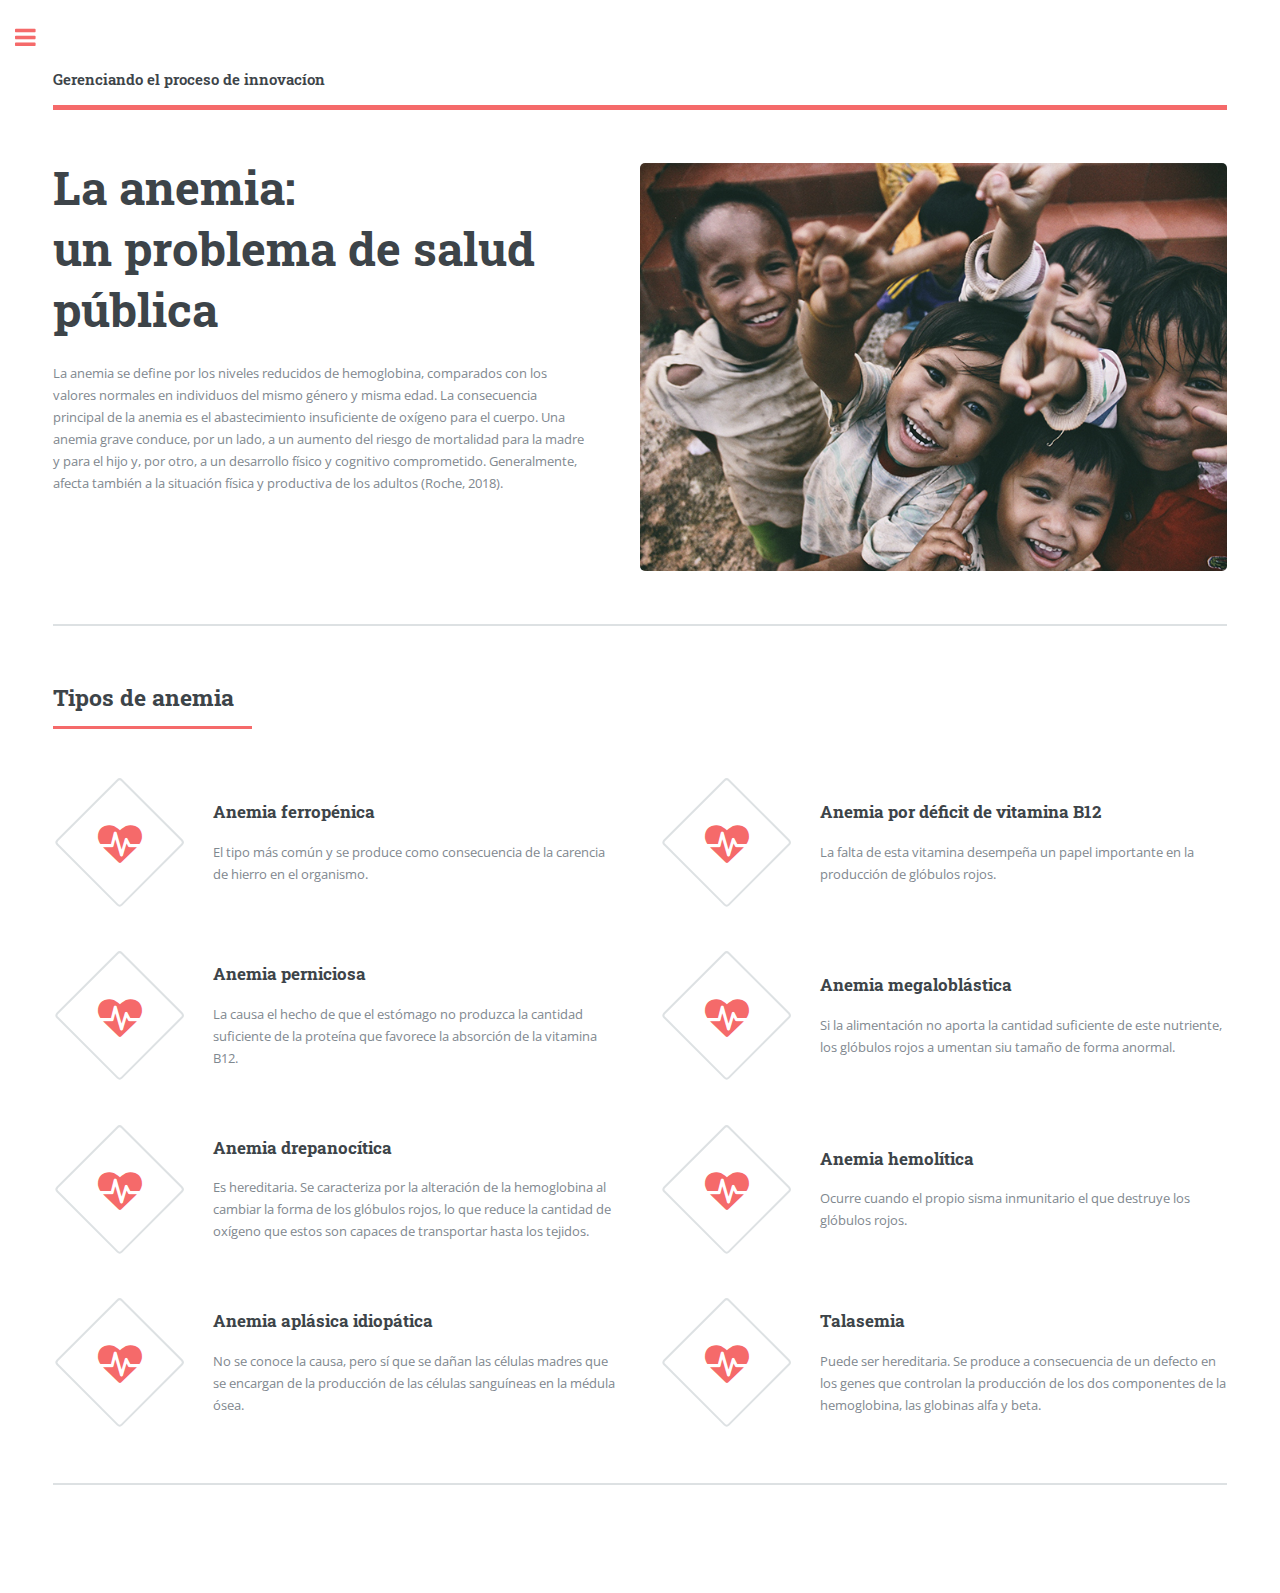
<file: index.html>
<!DOCTYPE HTML>
<html>
	<head>
		<title>La anemia en el Perú</title>
		<meta charset="utf-8" />
		<meta name="viewport" content="width=device-width, initial-scale=1, user-scalable=no" />
		<link rel="stylesheet" href="assets/css/main.css" />
	</head>
	<body class="is-preload">

		<!-- Wrapper -->
			<div id="wrapper">

				<!-- Main -->
					<div id="main">
						<div class="inner">

							<!-- Header -->
								<header id="header">
									<a href="index.html" class="logo"><strong>Gerenciando el proceso de innovacíon</strong> </a>
									
								</header>

							<!-- Banner -->
								<section id="banner">
									<div class="content">
										<header>
											<h1>La anemia:<br />
											un problema de salud pública</h1>
										</header>
										<p>La anemia se define por los niveles reducidos de hemoglobina, comparados con los valores normales en individuos del mismo género y misma edad. La consecuencia principal de la anemia es el abastecimiento insuficiente de oxígeno para el cuerpo. Una anemia grave conduce, por un lado, a un aumento del riesgo de mortalidad para la madre y para el hijo y, por otro, a un desarrollo físico y cognitivo comprometido. Generalmente, afecta también a la situación física y productiva de los adultos (Roche, 2018).</p>
									
									</div>
									<span class="image object">
										<img src="images/pic10.jpg" alt="" />
									</span>
								</section>

							<!-- Section -->
								<section>
									<header class="major">
										<h2>Tipos de anemia</h2>
									</header>
									<div class="features">
										<article>
											<span class="icon fa-heartbeat"></span>
											<div class="content">
												<h3>Anemia ferropénica</h3>
												<p>El tipo más común y se produce como consecuencia de la carencia de hierro en el organismo.</p>
											</div>
										</article>
										<article>
											<span class="icon fa-heartbeat"></span>
											<div class="content">
												<h3>Anemia por déficit de vitamina B12</h3>
												<p>La falta de esta vitamina desempeña un papel importante en la producción de glóbulos rojos.</p>
											</div>
										</article>
										<article>
											<span class="icon fa-heartbeat"></span>
											<div class="content">
												<h3>Anemia perniciosa</h3>
												<p>La causa el hecho de que el estómago no produzca la cantidad suficiente de la proteína que favorece la absorción de la vitamina B12.</p>
											</div>
										</article>
										<article>
											<span class="icon fa-heartbeat"></span>
											<div class="content">
												<h3>Anemia megaloblástica</h3>
												<p>Si la alimentación no aporta la cantidad suficiente de este nutriente, los glóbulos rojos a umentan siu tamaño de forma anormal.</p>
											</div>
										</article>
										<article>
											<span class="icon fa-heartbeat"></span>
											<div class="content">
												<h3>Anemia drepanocítica</h3>
												<p>Es hereditaria. Se caracteriza por la alteración de la hemoglobina al cambiar la forma de los glóbulos rojos, lo que reduce la cantidad de oxígeno que estos son capaces de transportar hasta los tejidos.</p>
											</div>
										</article>
										<article>
											<span class="icon fa-heartbeat"></span>
											<div class="content">
												<h3>Anemia hemolítica</h3>
												<p>Ocurre cuando el propio sisma inmunitario el que destruye los glóbulos rojos.</p>
											</div>
										</article>
										<article>
											<span class="icon fa-heartbeat"></span>
											<div class="content">
												<h3>Anemia aplásica idiopática</h3>
												<p>No se conoce la causa, pero sí que se dañan las células madres que se encargan de la producción de las células sanguíneas en la médula ósea.</p>
											</div>
										</article>
										<article>
											<span class="icon fa-heartbeat"></span>
											<div class="content">
												<h3>Talasemia</h3>
												<p>Puede ser hereditaria. Se produce a consecuencia de un defecto en los genes que controlan la producción de los dos componentes de la hemoglobina, las globinas alfa y beta.</p>
											</div>
										</article>
									</div>
								</section>
							<!-- Section -->
								<section>
									
									<div class="posts">

										
									</div>
								</section>

						</div>
					</div>

				<!-- Sidebar -->
					<div id="sidebar">
						<div class="inner">

							<!-- Search -->
								<section id="search" class="alt">
									<form method="post" action="#">
										<input type="text" name="query" id="query" placeholder="Buscar" />
									</form>
								</section>

							<!-- Menu -->
								<nav id="menu">
									<header class="major">
										<h2>Menu</h2>
									</header>
									<ul>
										<li><a href="index.html">La anemia</a></li>
										<li>
											<span class="opener">Definición</span>
											<ul>
												<li><a href="efectos.html">Identificación de los efectos</a></li>
												<li><a href="medicion.html">Medición de los efectos</a></li>
												<li><a href="estandares.html">Comparación con estándares</a></li>
												<li><a href="impactos.html">Impactos</a></li>

											</ul>
										</li>
										<li><a href="propuesta.html">Propuesta de valor</a></li>
										<li><a href="mapa.html">Mapa de valor</a></li>
										<li><a href="encaje.html">Encaje</a></li>
										<li><a href="biblografia.html">Bibliografía</a></li>


									</ul>
								</nav>

							<!-- Section -->
								
							<!-- Section -->
								<section>
									<header class="major">
										<h2>Integrantes del grupo</h2>
									</header>
									<p>Ruidias Flores, Ziara Alejadra</br>Zavala Cahuana, Alexandra Marcel</br>Valdivia León, Willy Joel</br>Tiza Huaringa, Naysha Lorena</br>Panduro Tello, José Fernando</br>Rodríguez Cruz, David Augusto</p>

								</section>

							<!-- Footer -->
								<footer id="footer">
									<p class="copyright">Gerenciando el Proceso de Innovación </BR><a>PUCP-UPCH</a>.</p>
								</footer>

						</div>
					</div>

			</div>

		<!-- Scripts -->
			<script src="assets/js/jquery.min.js"></script>
			<script src="assets/js/browser.min.js"></script>
			<script src="assets/js/breakpoints.min.js"></script>
			<script src="assets/js/util.js"></script>
			<script src="assets/js/main.js"></script>

	</body>
</html>
</file>
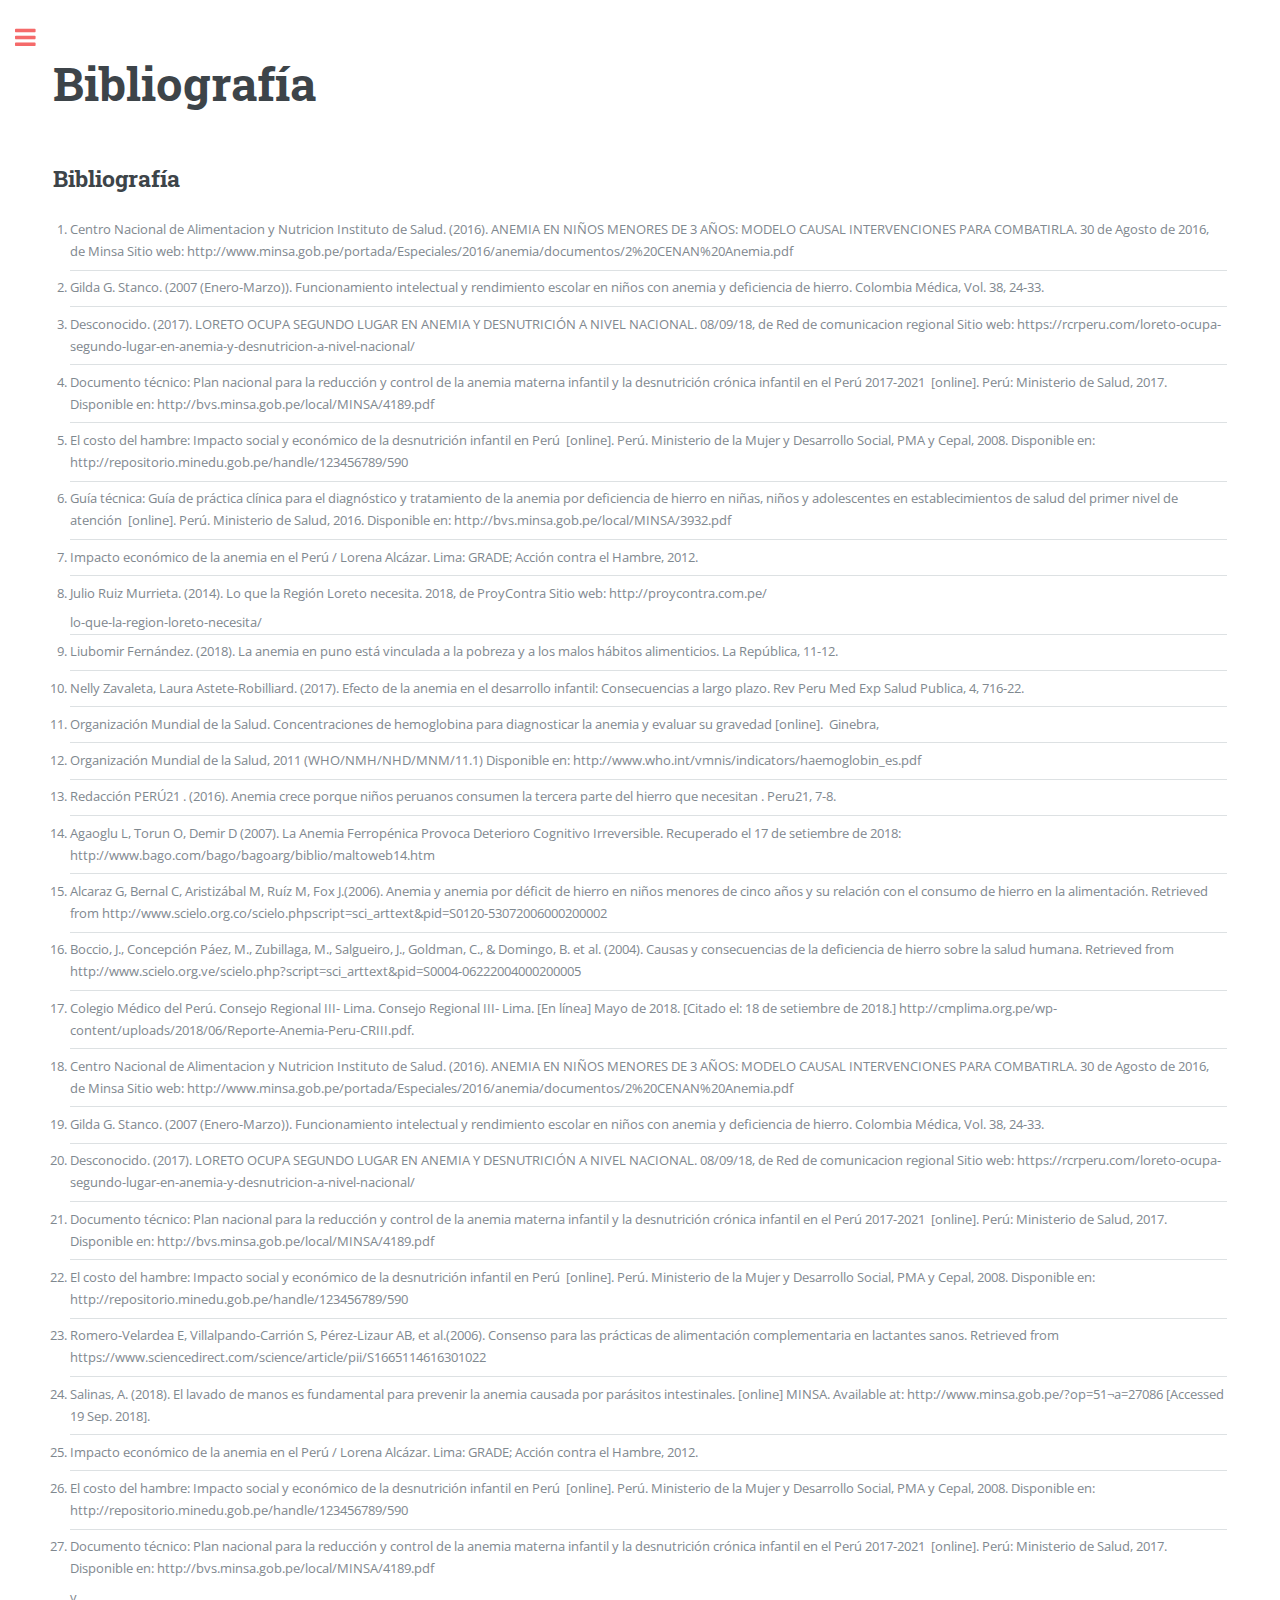
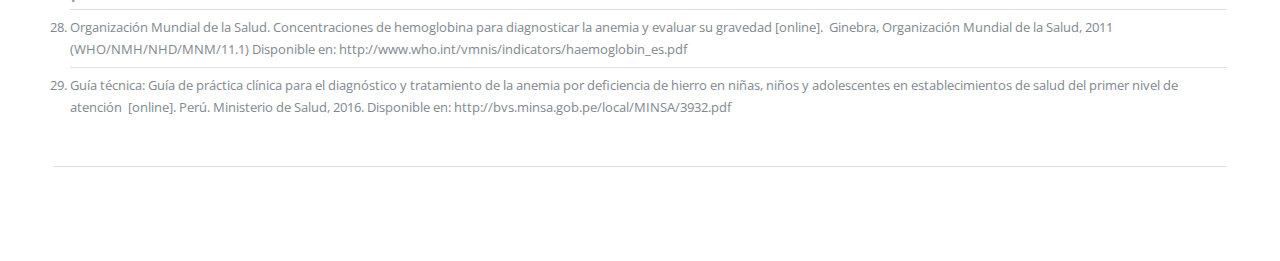
<file: biblografia.html>
<!DOCTYPE HTML>

<html>
	<head>
		<title>Bibliografía</title>
		<meta charset="utf-8" />
		<meta name="viewport" content="width=device-width, initial-scale=1, user-scalable=no" />
		<link rel="stylesheet" href="assets/css/main.css" />
	</head>
	<body class="is-preload">

		<!-- Wrapper -->
			<div id="wrapper">

				<!-- Main -->
					<div id="main">
						<div class="inner">

							<!-- Header -->

							<!-- Content -->
								<section>
									<header class="main">
										<h1>Bibliografía</h1>
									</header>

									<!-- Content -->
										<h2 id="content">Bibliografía</h2>

												<ul class="alt">
																
															
									<ol>	

<li>Centro Nacional de Alimentacion y Nutricion Instituto de Salud. (2016). ANEMIA EN NIÑOS MENORES DE 3 AÑOS: MODELO CAUSAL INTERVENCIONES PARA COMBATIRLA. 30 de Agosto de 2016, de Minsa Sitio web: http://www.minsa.gob.pe/portada/Especiales/2016/anemia/documentos/2%20CENAN%20Anemia.pdf</li>
<li>Gilda G. Stanco. (2007 (Enero-Marzo)). Funcionamiento intelectual y rendimiento escolar en niños con anemia y deficiencia de hierro. Colombia Médica, Vol. 38, 24-33.</li>

<li>Desconocido. (2017). LORETO OCUPA SEGUNDO LUGAR EN ANEMIA Y DESNUTRICIÓN A NIVEL NACIONAL. 08/09/18, de Red de comunicacion regional Sitio web: https://rcrperu.com/loreto-ocupa-segundo-lugar-en-anemia-y-desnutricion-a-nivel-nacional/</li>

<li>Documento técnico: Plan nacional para la reducción y control de la anemia materna infantil y la desnutrición crónica infantil en el Perú 2017-2021  [online]. Perú: Ministerio de Salud, 2017. Disponible en: http://bvs.minsa.gob.pe/local/MINSA/4189.pdf</li>

<li>El costo del hambre: Impacto social y económico de la desnutrición infantil en Perú  [online]. Perú. Ministerio de la Mujer y Desarrollo Social, PMA y Cepal, 2008. Disponible en: http://repositorio.minedu.gob.pe/handle/123456789/590</li>

<li>Guía técnica: Guía de práctica clínica para el diagnóstico y tratamiento de la anemia por deficiencia de hierro en niñas, niños y adolescentes en establecimientos de salud del primer nivel de atención  [online]. Perú. Ministerio de Salud, 2016. Disponible en: http://bvs.minsa.gob.pe/local/MINSA/3932.pdf</li>

<li>Impacto económico de la anemia en el Perú / Lorena Alcázar. Lima: GRADE; Acción contra el Hambre, 2012.</li>

<li>Julio Ruiz Murrieta. (2014). Lo que la Región Loreto necesita. 2018, de ProyContra Sitio web:    http://proycontra.com.pe/</li>lo-que-la-region-loreto-necesita/

<li>Liubomir Fernández. (2018). La anemia en puno está vinculada a la pobreza y a      los   malos hábitos alimenticios. La República, 11-12.
<li>Nelly Zavaleta, Laura Astete-Robilliard. (2017). Efecto de la anemia en el desarrollo infantil: Consecuencias a largo plazo. Rev Peru Med Exp Salud Publica, 4, 716-22. </li>

<li>Organización Mundial de la Salud. Concentraciones de hemoglobina para diagnosticar la anemia y evaluar su gravedad [online].  Ginebra, </li>
<li>Organización Mundial de la Salud, 2011 (WHO/NMH/NHD/MNM/11.1) Disponible en: http://www.who.int/vmnis/indicators/haemoglobin_es.pdf</li>
<li>Redacción PERÚ21 . (2016). Anemia crece porque niños peruanos consumen la tercera parte del hierro que necesitan . Peru21, 7-8.</li>

<li>Agaoglu L, Torun O, Demir D (2007). La Anemia Ferropénica Provoca Deterioro Cognitivo Irreversible. Recuperado el 17 de setiembre de 2018: http://www.bago.com/bago/bagoarg/biblio/maltoweb14.htm
</li>

<li>Alcaraz G, Bernal C, Aristizábal M, Ruíz M, Fox J.(2006). Anemia y anemia por déficit de hierro en niños menores de cinco años y su relación con el consumo de hierro en la alimentación. Retrieved from http://www.scielo.org.co/scielo.phpscript=sci_arttext&pid=S0120-53072006000200002
</li>

<li>Boccio, J., Concepción Páez, M., Zubillaga, M., Salgueiro, J., Goldman, C., & Domingo, B. et al. (2004). Causas y consecuencias de la deficiencia de hierro sobre la salud humana. Retrieved from http://www.scielo.org.ve/scielo.php?script=sci_arttext&pid=S0004-06222004000200005</li>

<li>Colegio Médico del Perú. Consejo Regional III- Lima. Consejo Regional III- Lima. [En línea] Mayo de 2018. [Citado el: 18 de setiembre de 2018.] http://cmplima.org.pe/wp-content/uploads/2018/06/Reporte-Anemia-Peru-CRIII.pdf.
</li>



<li>Centro Nacional de Alimentacion y Nutricion Instituto de Salud. (2016). ANEMIA EN NIÑOS MENORES DE 3 AÑOS: MODELO CAUSAL INTERVENCIONES PARA COMBATIRLA. 30 de Agosto de 2016, de Minsa Sitio web: http://www.minsa.gob.pe/portada/Especiales/2016/anemia/documentos/2%20CENAN%20Anemia.pdf</li>


<li>Gilda G. Stanco. (2007 (Enero-Marzo)). Funcionamiento intelectual y rendimiento escolar en niños con anemia y deficiencia de hierro. Colombia Médica, Vol. 38, 24-33.</li>


<li>Desconocido. (2017). LORETO OCUPA SEGUNDO LUGAR EN ANEMIA Y DESNUTRICIÓN A NIVEL NACIONAL. 08/09/18, de Red de comunicacion regional Sitio web: https://rcrperu.com/loreto-ocupa-segundo-lugar-en-anemia-y-desnutricion-a-nivel-nacional/</li>


<li>Documento técnico: Plan nacional para la reducción y control de la anemia materna infantil y la desnutrición crónica infantil en el Perú 2017-2021  [online]. Perú: Ministerio de Salud, 2017. Disponible en: http://bvs.minsa.gob.pe/local/MINSA/4189.pdf</li>


<li>El costo del hambre: Impacto social y económico de la desnutrición infantil en Perú  [online]. Perú. Ministerio de la Mujer y Desarrollo Social, PMA y Cepal, 2008. Disponible en: http://repositorio.minedu.gob.pe/handle/123456789/590</li>

<li>
Romero-Velardea E, Villalpando-Carrión S, Pérez-Lizaur AB, et al.(2006). Consenso para las prácticas de alimentación complementaria en lactantes sanos. Retrieved from https://www.sciencedirect.com/science/article/pii/S1665114616301022
</li>

<li>
Salinas, A. (2018). El lavado de manos es fundamental para prevenir la anemia causada por parásitos intestinales. [online] MINSA. Available at: http://www.minsa.gob.pe/?op=51&nota=27086 [Accessed 19 Sep. 2018].</li>

<li>
Impacto económico de la anemia en el Perú / Lorena Alcázar. Lima: GRADE; Acción contra el Hambre, 2012.</li>


<li>
El costo del hambre: Impacto social y económico de la desnutrición infantil en Perú  [online]. Perú. Ministerio de la Mujer y Desarrollo Social, PMA y Cepal, 2008. Disponible en: http://repositorio.minedu.gob.pe/handle/123456789/590</li>

<li>
Documento técnico: Plan nacional para la reducción y control de la anemia materna infantil y la desnutrición crónica infantil en el Perú 2017-2021  [online]. Perú: Ministerio de Salud, 2017. Disponible en: http://bvs.minsa.gob.pe/local/MINSA/4189.pdf</li>v

<li>
Organización Mundial de la Salud. Concentraciones de hemoglobina para diagnosticar la anemia y evaluar su gravedad [online].  Ginebra, Organización Mundial de la Salud, 2011 (WHO/NMH/NHD/MNM/11.1) Disponible en: http://www.who.int/vmnis/indicators/haemoglobin_es.pdf</li>

<li>
Guía técnica: Guía de práctica clínica para el diagnóstico y tratamiento de la anemia por deficiencia de hierro en niñas, niños y adolescentes en establecimientos de salud del primer nivel de atención  [online]. Perú. Ministerio de Salud, 2016. Disponible en: http://bvs.minsa.gob.pe/local/MINSA/3932.pdf</li>



</ol>

											



									<hr class="major" />

									<!-- Elements -->
								
										<div class="row gtr-200">
											<div class="col-6 col-12-medium">

												<!-- Text stuff -->
													

												<!-- Lists -->
													
													<div class="row">
														<div class="col-6 col-12-small">

														</div>
													</div>
													
													<div class="row">
														<div class="col-6 col-12-small">
															
														</div>
														<div class="col-6 col-12-small">
															
														</div>
														<div class="col-6 col-12-small">
															
														</div>
														<div class="col-6 col-12-small">
															
														</div>
													</div>

												
										
													<div class="table-wrapper">
														
													</div>

										
													<div class="table-wrapper">
													
													</div>

											</div>
											<div class="col-6 col-12-medium">

												<!-- Buttons -->
													

											</div>
										</div>

								</section>

						</div>
					</div>

				<!-- Sidebar -->
					<div id="sidebar">
						<div class="inner">

							<!-- Search -->
								<section id="search" class="alt">
									<form method="post" action="#">
										<input type="text" name="query" id="query" placeholder="Buscar" />
									</form>
								</section>

							<!-- Menu -->
									<nav id="menu">
									<header class="major">
										<h2>Menu</h2>
									</header>
									<ul>
										<li><a href="index.html">La anemia</a></li>
										<li>
											<span class="opener">Definición</span>
											<ul>
												<li><a href="efectos.html">Identificación de los efectos</a></li>
												<li><a href="medicion.html">Medición de los efectos</a></li>
												<li><a href="estandares.html">Comparación con estándares</a></li>
												<li><a href="impactos.html">Impactos</a></li>

											</ul>
										</li>
										<li><a href="propuesta.html">Propuesta de valor</a></li>
										<li><a href="mapa.html">Mapa de valor</a></li>
										<li><a href="encaje.html">Encaje</a></li>
										<li><a href="biblografia.html">Bibliografía</a></li>


									</ul>
								</nav>

							<!-- Section -->
								
							<!-- Section -->
								<section>
									<header class="major">
										<h2>Integrantes del grupo</h2>
									</header>
									<p>Ruidias Flores, Ziara Alejadra</br>Zavala Cahuana, Alexandra Marcel</br>Valdivia León, Willy Joel</br>Tiza Huaringa, Naysha Lorena</br>Panduro Tello, José Fernando</br>Rodríguez Cruz, David Augusto</p>

								</section>

							<!-- Footer -->
								<footer id="footer">
									<p class="copyright">Gerenciando el Proceso de Innovación </BR><a>PUCP-UPCH</a>.</p>
								</footer>

						</div>
					</div>

			</div>

		<!-- Scripts -->
			<script src="assets/js/jquery.min.js"></script>
			<script src="assets/js/browser.min.js"></script>
			<script src="assets/js/breakpoints.min.js"></script>
			<script src="assets/js/util.js"></script>
			<script src="assets/js/main.js"></script>

	</body>
</html>
</file>
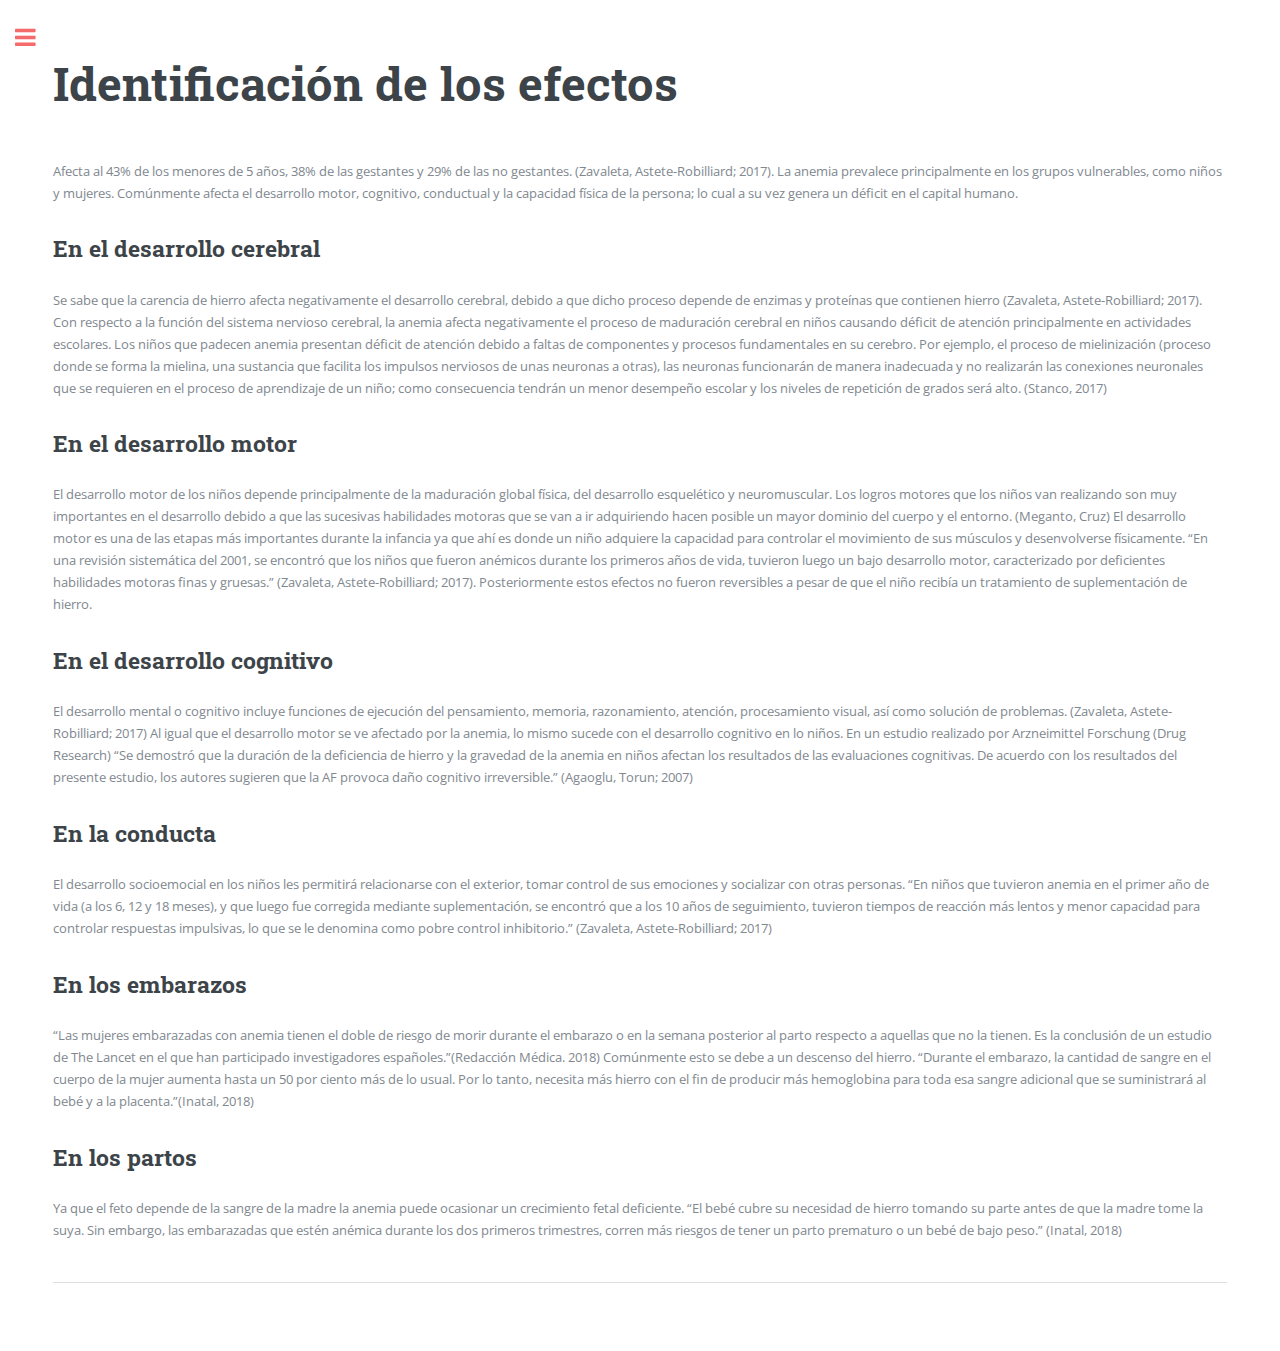
<file: efectos.html>
<!DOCTYPE HTML>

<html>
	<head>
		<title>Identificación de los efectos</title>
		<meta charset="utf-8" />
		<meta name="viewport" content="width=device-width, initial-scale=1, user-scalable=no" />
		<link rel="stylesheet" href="assets/css/main.css" />
	</head>
	<body class="is-preload">

		<!-- Wrapper -->
			<div id="wrapper">

				<!-- Main -->
					<div id="main">
						<div class="inner">

							<!-- Header -->

							<!-- Content -->
								<section>
									<header class="main">
										<h1>Identificación de los efectos</h1>
									</header>
<p>Afecta  al 43% de los menores de 5 años, 38% de las gestantes y 29% de las no gestantes. (Zavaleta, Astete-Robilliard; 2017). La anemia prevalece principalmente en los grupos vulnerables, como niños y mujeres. Comúnmente afecta el desarrollo motor, cognitivo, conductual y la capacidad física de la persona; lo cual a su vez genera un déficit en el capital humano. </p>



									<!-- Content -->
										<h2 id="content">En el desarrollo cerebral </h2>
										<p>Se sabe que la carencia de hierro afecta negativamente el desarrollo cerebral, debido a que dicho proceso depende de enzimas y proteínas que contienen hierro (Zavaleta, Astete-Robilliard; 2017). Con respecto a la función del sistema nervioso cerebral, la anemia afecta negativamente el proceso de maduración cerebral en niños causando déficit de atención principalmente en actividades escolares. Los niños que padecen anemia presentan déficit de atención debido a faltas de componentes y procesos fundamentales en su cerebro. Por ejemplo, el proceso de mielinización (proceso donde se forma la mielina, una sustancia que facilita los impulsos nerviosos de unas neuronas a otras), las neuronas funcionarán de manera inadecuada y no realizarán las conexiones neuronales que se requieren en el proceso de aprendizaje de un niño; como consecuencia tendrán un menor desempeño escolar y los niveles de repetición de grados será alto. (Stanco, 2017)

										</p>

										<h2 id="content">En el desarrollo motor</h2>
										<p>El desarrollo motor de los niños depende principalmente de la maduración global física, del desarrollo esquelético y neuromuscular. Los logros motores que los niños van realizando son muy importantes en el desarrollo debido a que las sucesivas habilidades motoras que se van a ir adquiriendo hacen posible un mayor dominio del cuerpo y el entorno.  (Meganto, Cruz) El desarrollo motor es una de las etapas más importantes durante la infancia ya que ahí es donde un niño  adquiere la capacidad para controlar el movimiento de sus músculos y desenvolverse físicamente. “En una revisión sistemática del 2001, se encontró que los niños que fueron anémicos durante los primeros años de vida, tuvieron luego un bajo desarrollo motor, caracterizado por deficientes habilidades motoras finas y gruesas.” (Zavaleta, Astete-Robilliard; 2017). Posteriormente estos efectos no fueron reversibles a pesar de que el niño recibía un tratamiento de suplementación de hierro.
</p>

<h2 id="content">En el desarrollo cognitivo</h2>
										<p>El desarrollo mental o cognitivo incluye funciones de ejecución del pensamiento, memoria, razonamiento, atención, procesamiento visual, así como solución de problemas. (Zavaleta, Astete-Robilliard; 2017) Al igual que el desarrollo motor se ve afectado por la anemia, lo mismo sucede con el desarrollo cognitivo en lo niños. En un estudio realizado por Arzneimittel Forschung (Drug Research) “Se demostró que la duración de la deficiencia de hierro y la gravedad de la anemia en niños afectan los resultados de las evaluaciones cognitivas. De acuerdo con los resultados del presente estudio, los autores sugieren que la AF provoca daño cognitivo irreversible.” (Agaoglu, Torun; 2007)
										</p>

										<h2 id="content">En la conducta</h2>
										<p>El desarrollo socioemocial en los niños les permitirá relacionarse con el exterior, tomar control de sus emociones y socializar con otras personas. “En niños que tuvieron anemia en el primer año de vida (a los 6, 12 y 18 meses), y que luego fue corregida mediante suplementación, se encontró que a los 10 años de seguimiento, tuvieron tiempos de reacción más lentos y menor capacidad para controlar respuestas impulsivas, lo que se le denomina como pobre control inhibitorio.” (Zavaleta, Astete-Robilliard; 2017)</p>

										<h2 id="content">En los embarazos</h2>
										<p>“Las mujeres embarazadas con anemia tienen el doble de riesgo de morir durante el embarazo o en la semana posterior al parto respecto a aquellas que no la tienen. Es la conclusión de un estudio de The Lancet en el que han participado investigadores españoles.”(Redacción Médica. 2018) Comúnmente esto se debe a un descenso del hierro. “Durante el embarazo, la cantidad de sangre en el cuerpo de la mujer aumenta hasta un 50 por ciento más de lo usual. Por lo tanto, necesita más hierro con el fin de producir más hemoglobina para toda esa sangre adicional que se suministrará al bebé y a la placenta.”(Inatal, 2018)
</p>


										<h2 id="content">En los partos</h2>
										<p>Ya que el feto depende de la sangre de la madre la anemia puede ocasionar un crecimiento fetal deficiente. “El bebé cubre su necesidad de hierro tomando su parte antes de que la madre tome la suya. Sin embargo, las embarazadas que estén anémica durante los dos primeros trimestres, corren más riesgos de tener un parto prematuro o un bebé de bajo peso.” (Inatal, 2018)
</p>




									<hr class="major" />

									<!-- Elements -->
								
										<div class="row gtr-200">
											<div class="col-6 col-12-medium">

												<!-- Text stuff -->
													

												<!-- Lists -->
													
													<div class="row">
														<div class="col-6 col-12-small">

														</div>
													</div>
													
													<div class="row">
														<div class="col-6 col-12-small">
															
														</div>
														<div class="col-6 col-12-small">
															
														</div>
														<div class="col-6 col-12-small">
															
														</div>
														<div class="col-6 col-12-small">
															
														</div>
													</div>

												
										
													<div class="table-wrapper">
														
													</div>

										
													<div class="table-wrapper">
													
													</div>

											</div>
											<div class="col-6 col-12-medium">

												<!-- Buttons -->
													

											</div>
										</div>

								</section>

						</div>
					</div>

				<!-- Sidebar -->
					<div id="sidebar">
						<div class="inner">

							<!-- Search -->
								<section id="search" class="alt">
									<form method="post" action="#">
										<input type="text" name="query" id="query" placeholder="Buscar" />
									</form>
								</section>

							<!-- Menu -->
									<nav id="menu">
									<header class="major">
										<h2>Menu</h2>
									</header>
									<ul>
										<li><a href="index.html">La anemia</a></li>
										<li>
											<span class="opener">Definición</span>
											<ul>
												<li><a href="efectos.html">Identificación de los efectos</a></li>
												<li><a href="medicion.html">Medición de los efectos</a></li>
												<li><a href="estandares.html">Comparación con estándares</a></li>
												<li><a href="impactos.html">Impactos</a></li>

											</ul>
										</li>
										<li><a href="propuesta.html">Propuesta de valor</a></li>
										<li><a href="mapa.html">Mapa de valor</a></li>
										<li><a href="encaje.html">Encaje</a></li>
										<li><a href="biblografia.html">Bibliografía</a></li>


									</ul>
								</nav>

							<!-- Section -->
								
							<!-- Section -->
								<section>
									<header class="major">
										<h2>Integrantes del grupo</h2>
									</header>
									<p>Ruidias Flores, Ziara Alejadra</br>Zavala Cahuana, Alexandra Marcel</br>Valdivia León, Willy Joel</br>Tiza Huaringa, Naysha Lorena</br>Panduro Tello, José Fernando</br>Rodríguez Cruz, David Augusto</p>

								</section>

							<!-- Footer -->
								<footer id="footer">
									<p class="copyright">Gerenciando el Proceso de Innovación </BR><a>PUCP-UPCH</a>.</p>
								</footer>

						</div>
					</div>

			</div>

		<!-- Scripts -->
			<script src="assets/js/jquery.min.js"></script>
			<script src="assets/js/browser.min.js"></script>
			<script src="assets/js/breakpoints.min.js"></script>
			<script src="assets/js/util.js"></script>
			<script src="assets/js/main.js"></script>

	</body>
</html>
</file>
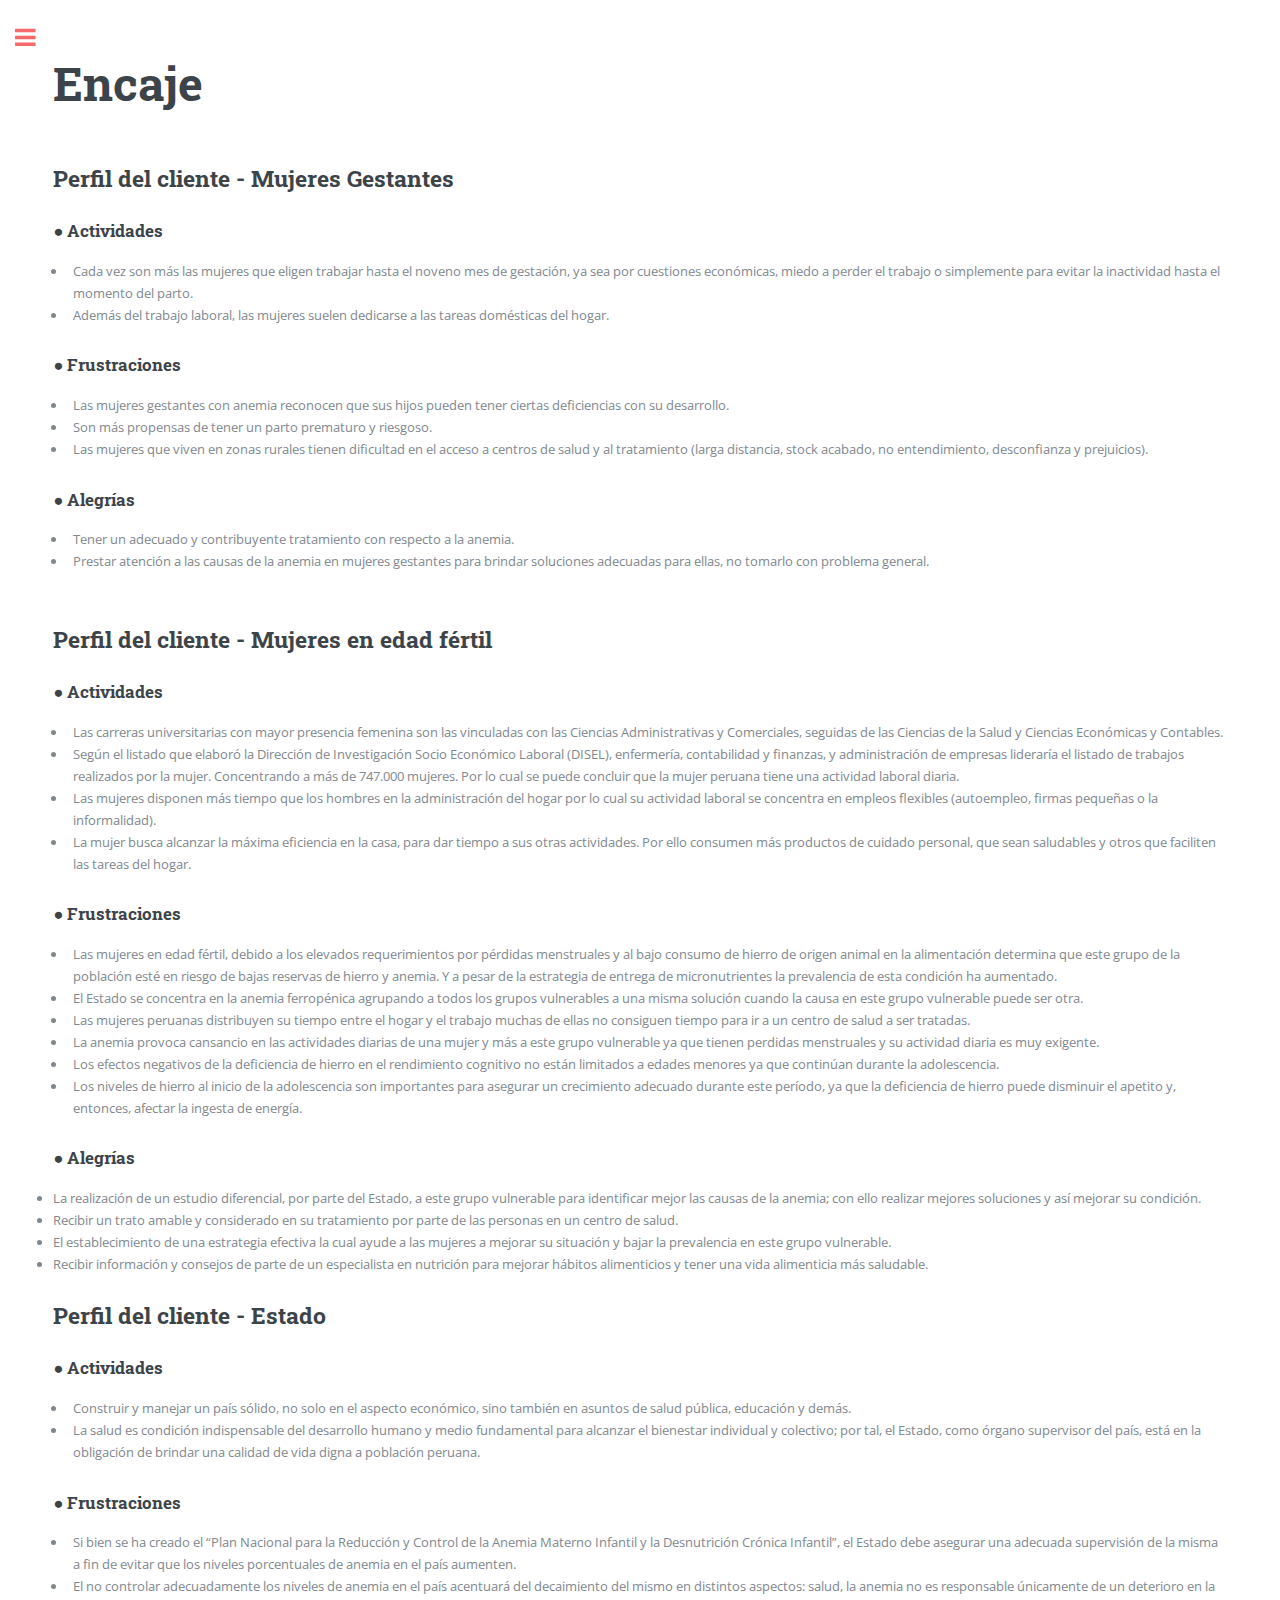
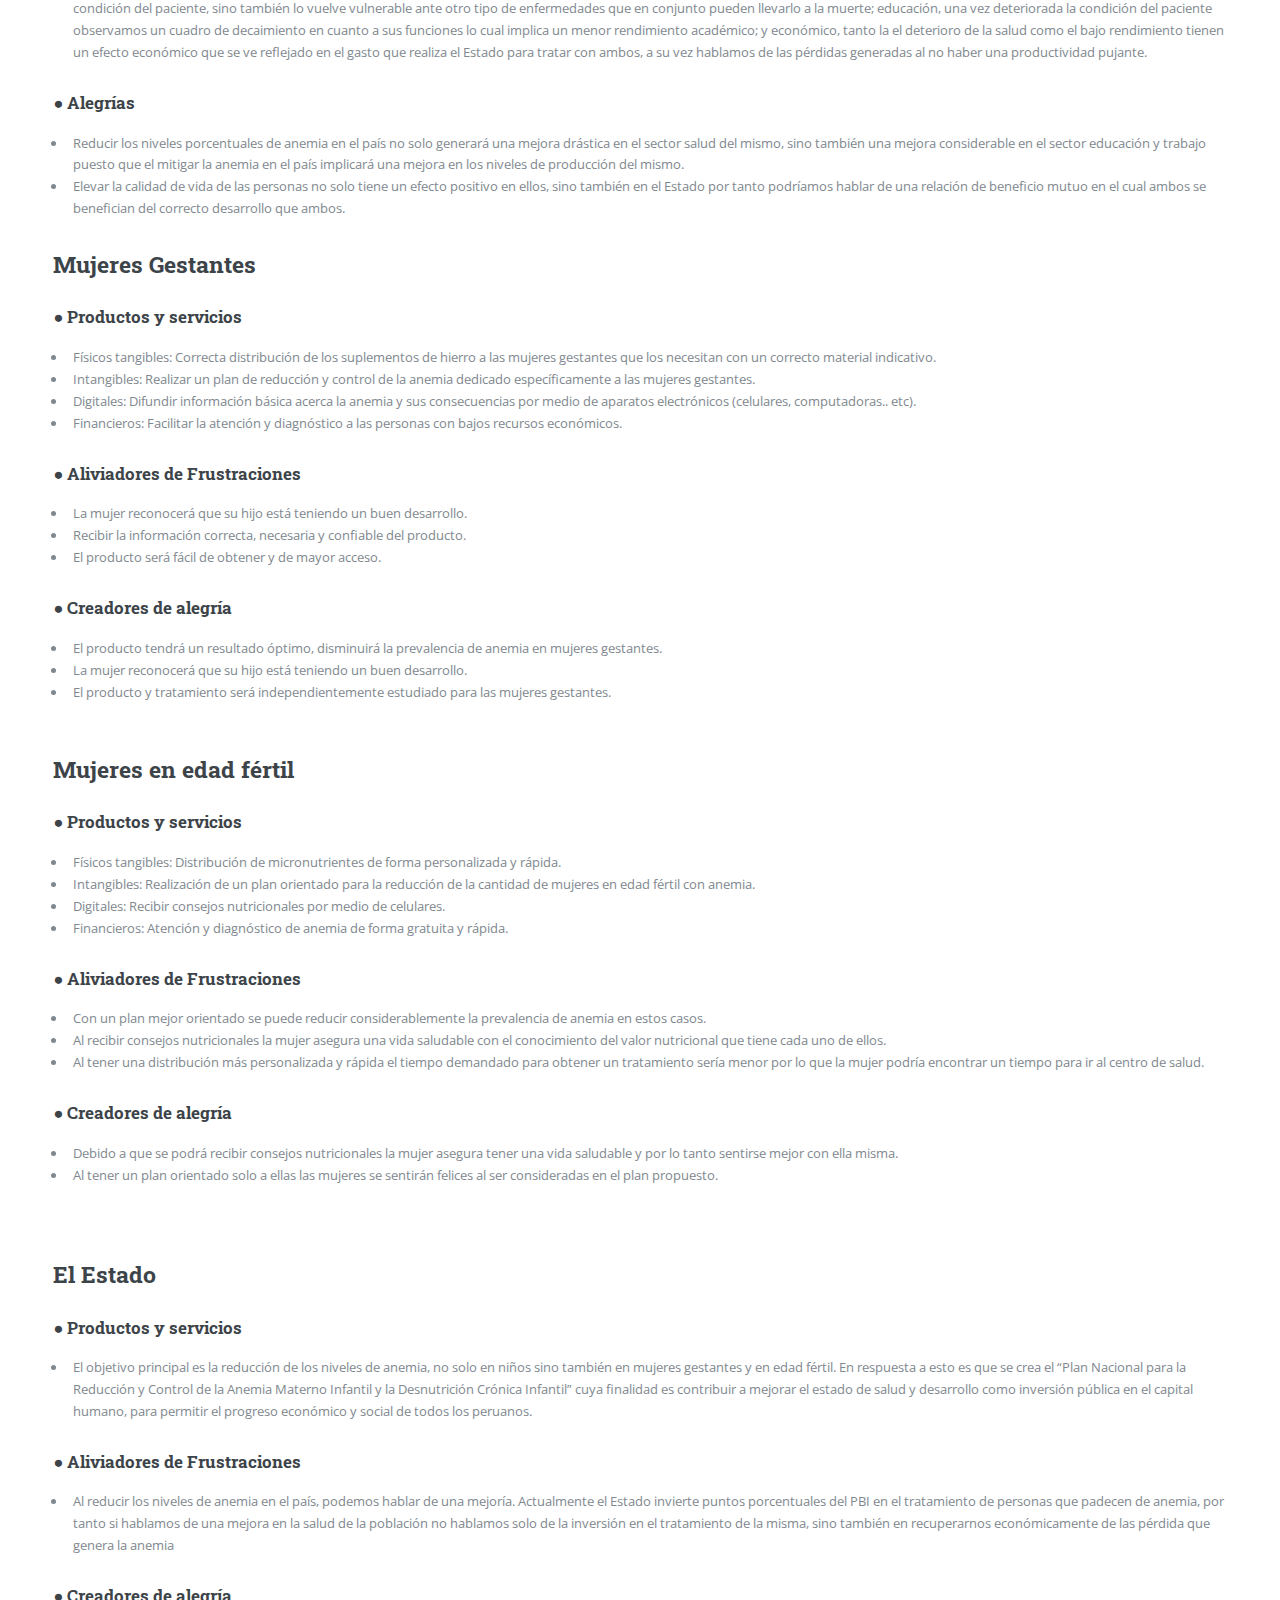
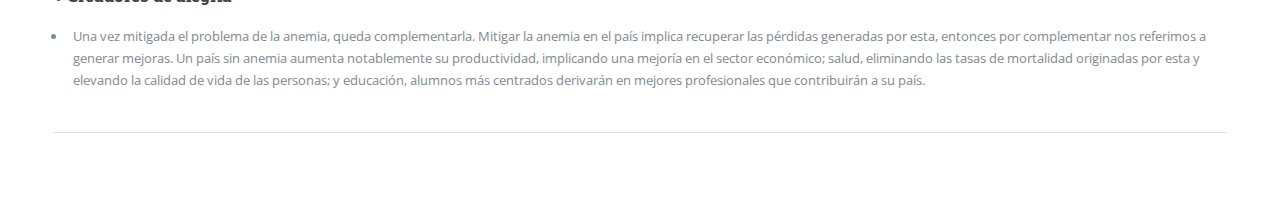
<file: encaje.html>
<!DOCTYPE HTML>

<html>
	<head>
		<title>Encaje</title>
		<meta charset="utf-8" />
		<meta name="viewport" content="width=device-width, initial-scale=1, user-scalable=no" />
		<link rel="stylesheet" href="assets/css/main.css" />
	</head>
	<body class="is-preload">

		<!-- Wrapper -->
			<div id="wrapper">

				<!-- Main -->
					<div id="main">
						<div class="inner">

							<!-- Header -->

							<!-- Content -->
								<section>
									<header class="main">
										<h1>Encaje</h1>
									</header>

									<!-- Content -->
									<h2 id="content">Perfil del cliente - Mujeres Gestantes</h2>

										<h3 id="content">● Actividades</h3>

										<ul>
											<li>Cada vez son más las mujeres que eligen trabajar hasta el noveno mes de gestación, ya sea por cuestiones económicas, miedo a perder el trabajo o simplemente para evitar la inactividad hasta el momento del parto.</li>
											<li>Además del trabajo laboral, las mujeres suelen dedicarse a las tareas domésticas del hogar.</li>
										</ul>


										<h3 id="content">● Frustraciones</h3>

										<ul>
											<li>Las mujeres gestantes con anemia reconocen que sus hijos pueden tener ciertas deficiencias con su desarrollo.</li>
											<li>Son más propensas de tener un parto prematuro y riesgoso.</li>
											<li>Las mujeres que viven en zonas rurales tienen dificultad en el acceso a centros de salud y al tratamiento (larga distancia, stock acabado, no entendimiento, desconfianza y prejuicios).</li>
										</ul>

										<h3 id="content">● Alegrías</h3>
										<ul>
											<li>Tener un adecuado y contribuyente tratamiento con respecto a la anemia.</li>
											<li>Prestar atención a las causas de la anemia en mujeres gestantes para brindar soluciones adecuadas para ellas, no tomarlo con problema general.</li>
										</ul>



</br>

										<h2 id="content">Perfil del cliente - Mujeres en edad fértil</h2>

										<h3 id="content">● Actividades</h3>
										<ul>
											<li>Las carreras universitarias con mayor presencia femenina son las vinculadas con las Ciencias Administrativas y Comerciales, seguidas de las Ciencias de la Salud y Ciencias Económicas y Contables. </li>
											<li>Según el listado que elaboró la Dirección de Investigación Socio Económico Laboral (DISEL), enfermería, contabilidad y finanzas, y administración de empresas lideraría el listado de trabajos realizados por la mujer. Concentrando a más de 747.000 mujeres. Por lo cual se puede concluir que la mujer peruana tiene una actividad laboral diaria.</li>
											<li>Las mujeres disponen más tiempo que los hombres en la administración del hogar por lo cual su actividad laboral se concentra en empleos flexibles (autoempleo, firmas pequeñas o la informalidad).</li>
											<li>La mujer busca alcanzar la máxima eficiencia en la casa, para dar tiempo a sus otras actividades. Por ello consumen más productos de cuidado personal, que sean saludables y otros que faciliten las tareas del hogar.</li>
										</ul>


										<h3 id="content">● Frustraciones</h3>

										<ul>
											<li>Las mujeres en edad fértil, debido a los elevados requerimientos por pérdidas menstruales y al bajo consumo de hierro de origen animal en la alimentación determina que este grupo de la población esté en riesgo de bajas reservas de hierro y anemia. Y a pesar de la estrategia de entrega de micronutrientes la prevalencia de esta condición ha aumentado. </li>
											<li>El Estado se concentra en la anemia ferropénica agrupando a todos los grupos vulnerables a una misma solución cuando la causa en este grupo vulnerable puede ser otra.
</li>
<li>Las mujeres peruanas distribuyen su tiempo entre el hogar y el trabajo muchas de ellas no consiguen tiempo para ir a un centro de salud a ser tratadas.</li>
<li>La anemia provoca cansancio en las actividades diarias de una mujer y más a este grupo vulnerable ya que tienen perdidas menstruales y su actividad diaria es muy exigente.</li>

<li>Los efectos negativos de la deficiencia de hierro en el rendimiento cognitivo no están limitados a edades menores ya que continúan durante la adolescencia. </li>

<li>Los niveles de hierro al inicio de la adolescencia son importantes para asegurar un crecimiento adecuado durante este período, ya que la deficiencia de hierro puede disminuir el apetito y, entonces, afectar la ingesta de energía.</li>



										</ul>

										<h3 id="content">● Alegrías</h3>


<li>La realización de un estudio diferencial, por parte del Estado, a este grupo vulnerable para identificar mejor las causas de la anemia; con ello realizar mejores soluciones y así mejorar su condición.</li>

<li>Recibir un trato amable y considerado en su tratamiento por parte de las personas en un centro de salud.</li>

<li>El establecimiento de una estrategia efectiva la cual ayude a las mujeres a mejorar su situación y bajar la prevalencia en este grupo vulnerable.</li>

<li>Recibir información y consejos de parte de un especialista en nutrición para mejorar hábitos alimenticios y tener una vida alimenticia más saludable.</li>
											

</br>

											<h2 id="content">Perfil del cliente - Estado</h2>

											<h3 id="content">● Actividades</h3>

											<ul>
												<li>Construir y manejar un país sólido, no solo en el aspecto económico, sino también en asuntos de salud pública, educación y demás.</li>

	<li>La salud es condición indispensable del desarrollo humano y medio fundamental para alcanzar el bienestar individual y colectivo; por tal, el Estado, como órgano supervisor del país, está en la obligación de brindar una calidad de vida digna a población peruana.</li>
											</ul>

											<h3 id="content">● Frustraciones</h3>

											<ul>
												<li>Si bien se ha creado el “Plan Nacional para la Reducción y Control de la Anemia Materno Infantil y la Desnutrición Crónica Infantil”, el Estado debe asegurar una adecuada supervisión de la misma a fin de evitar que los niveles porcentuales de anemia en el país aumenten.</li>
												<li>El no controlar adecuadamente los niveles de anemia en el país acentuará del decaimiento del mismo en distintos aspectos: salud, la anemia no es responsable únicamente de un deterioro en la condición del paciente, sino también lo vuelve vulnerable ante otro tipo de enfermedades que en conjunto pueden llevarlo a la muerte; educación, una vez deteriorada la condición del paciente observamos un cuadro de decaimiento en cuanto a sus funciones lo cual implica un menor rendimiento académico; y económico, tanto la el deterioro de la salud como el bajo rendimiento tienen un efecto económico que se ve reflejado en el gasto que realiza el Estado para tratar con ambos, a su vez hablamos de las pérdidas generadas al no haber una productividad pujante.</li>
											</ul>
					
							<h3 id="content">● Alegrías</h3>
							<ul>
								<li>Reducir los niveles porcentuales de anemia en el país no solo generará una mejora drástica en el sector salud del mismo, sino también una mejora considerable en el sector educación y trabajo puesto que el mitigar la anemia en el país implicará una mejora en los niveles de producción del mismo. </li>
								<li>Elevar la calidad de vida de las personas no solo tiene un efecto positivo en ellos, sino también en el Estado por tanto podríamos hablar de una relación de beneficio mutuo en el cual ambos se benefician del correcto desarrollo que ambos. </li>
							</ul>




			<h2 id="content">   Mujeres Gestantes</h2>

										<h3 id="content">● Productos y servicios</h3>



											<ul>
												<li>Físicos tangibles: Correcta distribución de los suplementos de hierro a las mujeres gestantes que los necesitan con un correcto material indicativo.</li>

												<li>Intangibles: Realizar un plan de reducción y control de la anemia dedicado específicamente a las mujeres gestantes.</li>

												<li>Digitales: Difundir información básica acerca la anemia y sus consecuencias por medio de aparatos electrónicos (celulares, computadoras.. etc).</li>

												<li>Financieros: Facilitar la atención y diagnóstico a las personas con bajos recursos económicos.</li>


											</ul>


										<h3 id="content">● Aliviadores de Frustraciones</h3>

											<ul>
												<li>La mujer reconocerá que su hijo está teniendo un buen desarrollo.</li>
												<li>Recibir la información correcta, necesaria y confiable del producto.</li>
												<li>El producto será fácil de obtener y de mayor acceso.</li>
											</ul>

										<h3 id="content">● Creadores de alegría</h3>

											<ul>
												<li>El producto tendrá un resultado óptimo, disminuirá la prevalencia de anemia en mujeres gestantes.</li>
												<li>La mujer reconocerá que su hijo está teniendo un buen desarrollo.</li>
											<li>El producto y tratamiento será independientemente estudiado para las mujeres gestantes.</li>

											</ul>

</br>
										<h2 id="content">Mujeres en edad fértil</h2>

										<h3 id="content">● Productos y servicios</h3>

										
										<ul>
												<li>Físicos tangibles: Distribución de micronutrientes de forma personalizada y rápida.
</li>

												<li>Intangibles: Realización de un plan orientado para la reducción de la cantidad de mujeres en edad fértil con anemia.
</li>

												<li>Digitales: Recibir consejos nutricionales por medio de celulares.</li>

												<li>Financieros: Atención y diagnóstico de anemia de forma gratuita y rápida.
</li>


											</ul>



										<h3 id="content">● Aliviadores de Frustraciones</h3>

											<ul>
												<li>Con un plan mejor orientado se puede reducir considerablemente la prevalencia de anemia en estos casos.</li>

<li>Al recibir consejos nutricionales la mujer asegura una vida saludable con el conocimiento del valor nutricional que tiene cada uno de ellos.</li>

<li>Al tener una distribución más personalizada y rápida el tiempo demandado para obtener un tratamiento sería menor por lo que la mujer podría encontrar un tiempo para ir al centro de salud.</li>

											</ul>

										<h3 id="content">● Creadores de alegría</h3>

											<ul>
												<li>Debido a que se podrá recibir consejos nutricionales la mujer asegura tener una vida saludable y por lo tanto sentirse mejor con ella misma.
</li>
												<li>Al tener un plan orientado solo a ellas las mujeres se sentirán felices al ser consideradas en el plan propuesto.</li>
											

											</ul>

</br></br>







										<h2 id="content">El Estado</h2>

										<h3 id="content">● Productos y servicios</h3>



											<ul>
												<li>El objetivo principal es la reducción de los niveles de anemia, no solo en niños sino también en mujeres gestantes y en edad fértil. En respuesta a esto es que se crea el “Plan Nacional para la Reducción y Control de la Anemia Materno Infantil y la Desnutrición Crónica Infantil” cuya finalidad es contribuir a mejorar el estado de salud y desarrollo como inversión pública en el capital humano, para permitir el progreso económico y social de todos los peruanos.</li>


											</ul>


										<h3 id="content">● Aliviadores de Frustraciones</h3>

											<ul>
												<li>Al reducir los niveles de anemia en el país, podemos hablar de una mejoría. Actualmente el Estado invierte puntos porcentuales del PBI en el tratamiento de personas que padecen de anemia, por tanto si hablamos de una mejora en la salud de la población no hablamos solo de la inversión en el tratamiento de la misma, sino también en recuperarnos económicamente de las pérdida que genera la anemia
</li>
											</ul>

										<h3 id="content">● Creadores de alegría</h3>

											<ul>
												<li>Una vez mitigada el problema de la anemia, queda complementarla. Mitigar la anemia en el país implica recuperar las pérdidas generadas por esta, entonces por complementar nos referimos a generar mejoras. Un país sin anemia aumenta notablemente su productividad, implicando una mejoría en el sector económico; salud, eliminando las tasas de mortalidad originadas por esta y elevando la calidad de vida de las personas; y educación, alumnos más centrados derivarán en mejores profesionales que contribuirán a su país.</li>
											

											</ul>
















									<hr class="major" />

									<!-- Elements -->
								
										<div class="row gtr-200">
											<div class="col-6 col-12-medium">

												<!-- Text stuff -->
													

												<!-- Lists -->
													
													<div class="row">
														<div class="col-6 col-12-small">

														</div>
													</div>
													
													<div class="row">
														<div class="col-6 col-12-small">
															
														</div>
														<div class="col-6 col-12-small">
															
														</div>
														<div class="col-6 col-12-small">
															
														</div>
														<div class="col-6 col-12-small">
															
														</div>
													</div>

												
										
													<div class="table-wrapper">
														
													</div>

										
													<div class="table-wrapper">
													
													</div>

											</div>
											<div class="col-6 col-12-medium">

												<!-- Buttons -->
													

											</div>
										</div>

								</section>

						</div>
					</div>

				<!-- Sidebar -->
					<div id="sidebar">
						<div class="inner">

							<!-- Search -->
								<section id="search" class="alt">
									<form method="post" action="#">
										<input type="text" name="query" id="query" placeholder="Buscar" />
									</form>
								</section>

							<!-- Menu -->
	<nav id="menu">
									<header class="major">
										<h2>Menu</h2>
									</header>
									<ul>
										<li><a href="index.html">La anemia</a></li>
										<li>
											<span class="opener">Definición</span>
											<ul>
												<li><a href="efectos.html">Identificación de los efectos</a></li>
												<li><a href="medicion.html">Medición de los efectos</a></li>
												<li><a href="estandares.html">Comparación con estándares</a></li>
												<li><a href="impactos.html">Impactos</a></li>

											</ul>
										</li>
										<li><a href="propuesta.html">Propuesta de valor</a></li>
										<li><a href="mapa.html">Mapa de valor</a></li>
										<li><a href="encaje.html">Encaje</a></li>
										<li><a href="biblografia.html">Bibliografía</a></li>


									</ul>
								</nav>

							<!-- Section -->
								
							<!-- Section -->
								<section>
									<header class="major">
										<h2>Integrantes del grupo</h2>
									</header>
									<p>Ruidias Flores, Ziara Alejadra</br>Zavala Cahuana, Alexandra Marcel</br>Valdivia León, Willy Joel</br>Tiza Huaringa, Naysha Lorena</br>Panduro Tello, José Fernando</br>Rodríguez Cruz, David Augusto</p>

								</section>

							<!-- Footer -->
								<footer id="footer">
									<p class="copyright">Gerenciando el Proceso de Innovación </BR><a>PUCP-UPCH</a>.</p>
								</footer>

						</div>
					</div>

			</div>

		<!-- Scripts -->
			<script src="assets/js/jquery.min.js"></script>
			<script src="assets/js/browser.min.js"></script>
			<script src="assets/js/breakpoints.min.js"></script>
			<script src="assets/js/util.js"></script>
			<script src="assets/js/main.js"></script>

	</body>
</html>
</file>
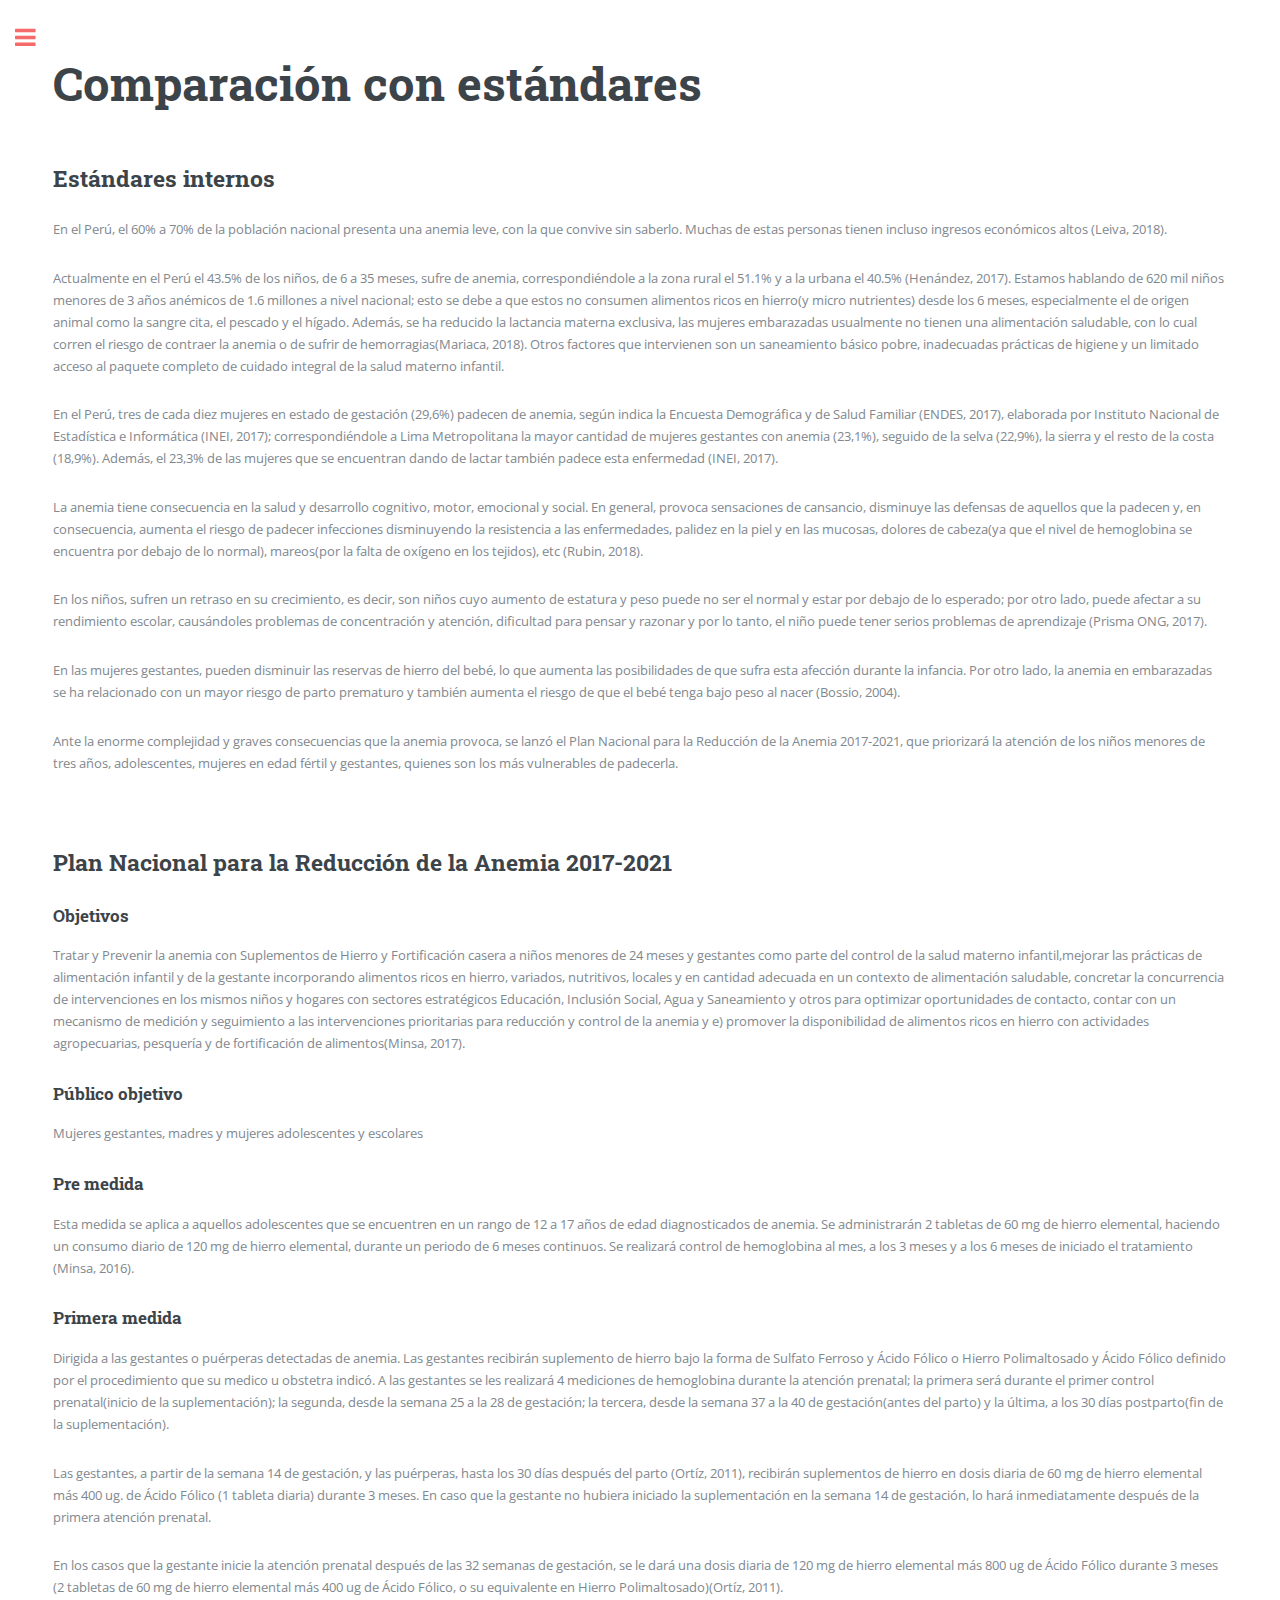
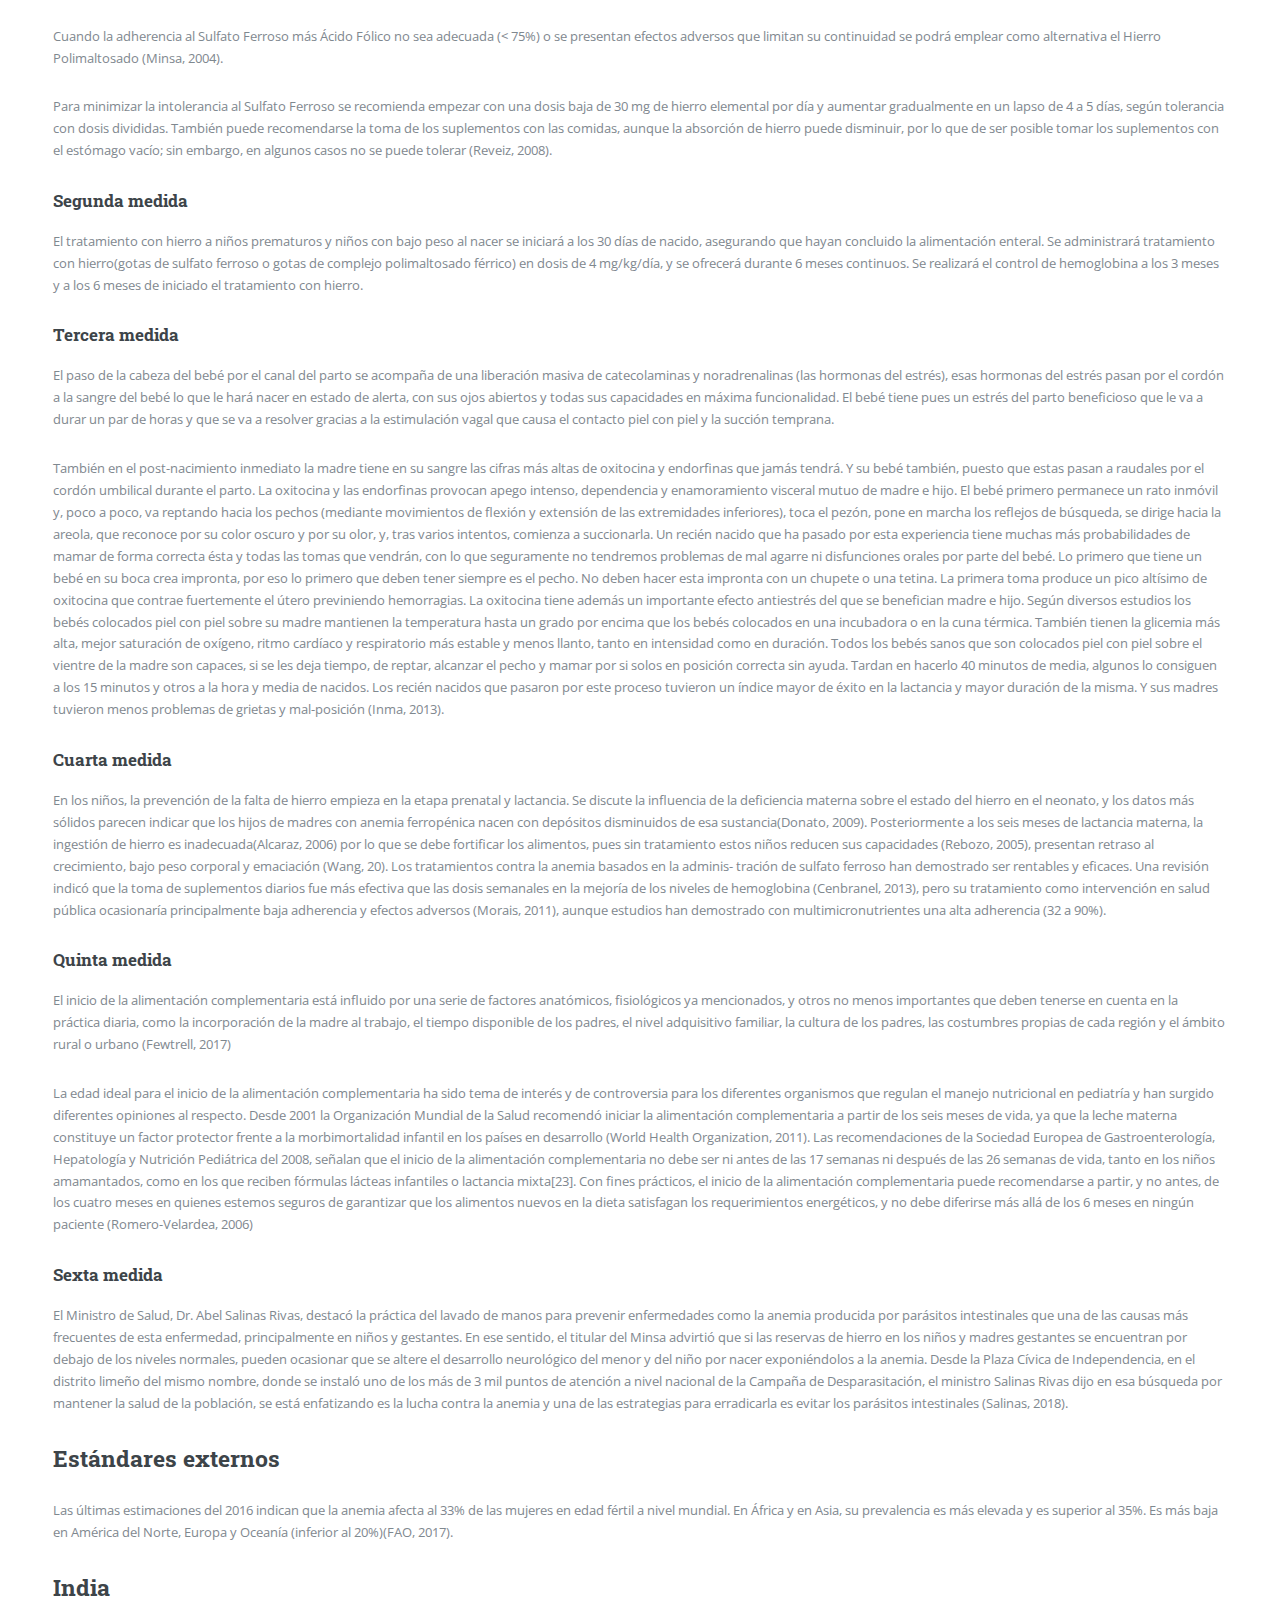
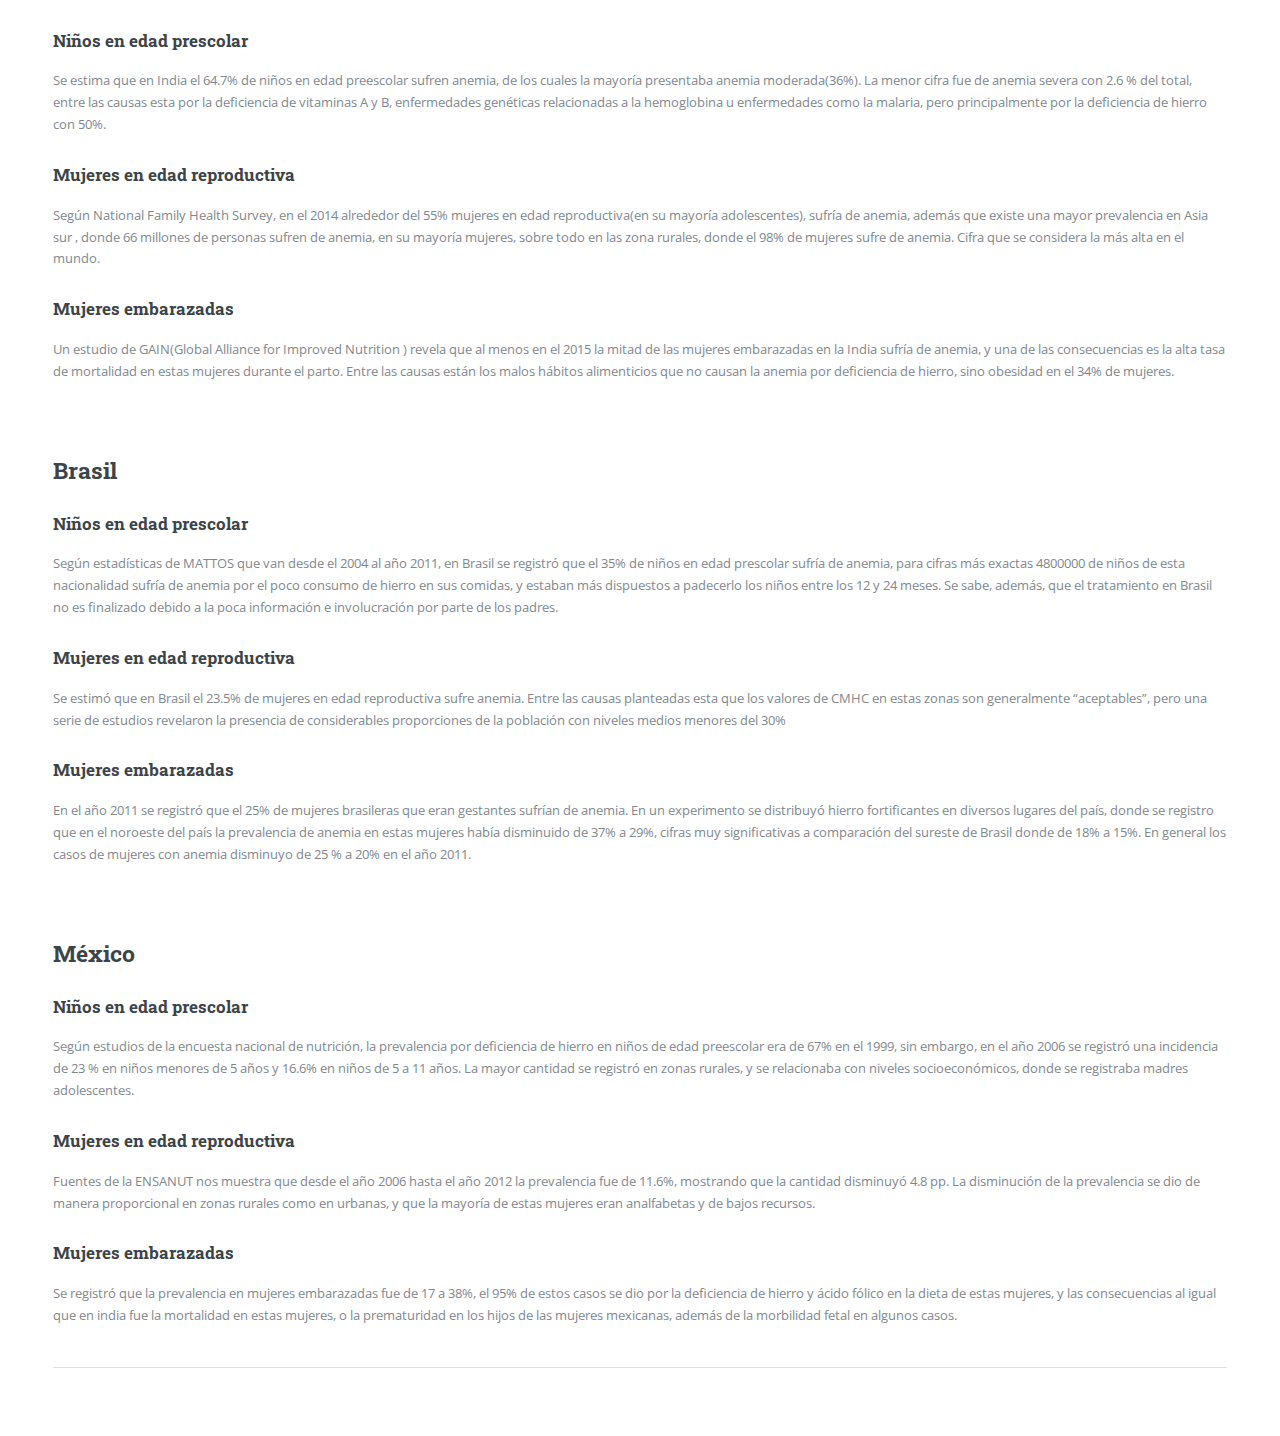
<file: estandares.html>
<!DOCTYPE HTML>

<html>
	<head>
		<title>Comparación con estándares</title>
		<meta charset="utf-8" />
		<meta name="viewport" content="width=device-width, initial-scale=1, user-scalable=no" />
		<link rel="stylesheet" href="assets/css/main.css" />
	</head>
	<body class="is-preload">

		<!-- Wrapper -->
			<div id="wrapper">

				<!-- Main -->
					<div id="main">
						<div class="inner">

							<!-- Header -->

							<!-- Content -->
								<section>
									<header class="main">
										<h1>Comparación con estándares</h1>
									</header>

									<!-- Content -->
										<h2 id="content">Estándares internos</h2>
										<p>En el Perú, el 60% a 70% de la población nacional presenta una anemia leve, con la que convive sin saberlo. Muchas de estas personas tienen incluso ingresos económicos altos (Leiva, 2018).</p>
										<p>Actualmente en el Perú el 43.5% de los niños, de 6 a 35 meses, sufre de anemia, correspondiéndole a la zona rural el 51.1% y a la urbana el 40.5% (Henández, 2017). Estamos hablando de 620 mil niños menores de 3 años anémicos de 1.6 millones a nivel nacional; esto se debe a que estos no consumen alimentos ricos en hierro(y micro nutrientes) desde los 6 meses, especialmente el de origen animal como la sangre cita, el pescado y el hígado. Además, se ha reducido la lactancia materna exclusiva, las mujeres embarazadas usualmente no tienen una alimentación saludable, con lo cual corren el riesgo de contraer la anemia o de sufrir de hemorragias(Mariaca, 2018). Otros factores que intervienen son un saneamiento básico pobre, inadecuadas prácticas de higiene y un limitado acceso al paquete completo de cuidado integral de la salud materno infantil.</p>
										<p>En el Perú, tres de cada diez mujeres en estado de gestación (29,6%) padecen de anemia, según indica la Encuesta Demográfica y de Salud Familiar (ENDES, 2017), elaborada por Instituto Nacional de Estadística e Informática (INEI, 2017); correspondiéndole a Lima Metropolitana la mayor cantidad de mujeres gestantes con anemia (23,1%), seguido de la selva (22,9%), la sierra y el resto de la costa (18,9%). Además, el 23,3% de las mujeres que se encuentran dando de lactar también padece esta enfermedad (INEI, 2017).</p>
										<p>La anemia tiene consecuencia en la salud y desarrollo cognitivo, motor, emocional y social. En general, provoca sensaciones de cansancio, disminuye las defensas de aquellos que la padecen y, en consecuencia, aumenta el riesgo de padecer infecciones disminuyendo la resistencia a las enfermedades, palidez en la piel y en las mucosas, dolores de cabeza(ya que el nivel de hemoglobina se encuentra por debajo de lo normal), mareos(por la falta de oxígeno en los tejidos), etc (Rubin, 2018).</p>
										<p>En los niños, sufren un retraso en su crecimiento, es decir, son niños cuyo aumento de estatura y peso puede no ser el normal y estar por debajo de lo esperado; por otro lado, puede afectar a su rendimiento escolar, causándoles problemas de concentración y atención, dificultad para pensar y razonar y por lo tanto, el niño puede tener serios problemas de aprendizaje (Prisma ONG, 2017). </p>
										<p>En las mujeres gestantes, pueden disminuir las reservas de hierro del bebé, lo que aumenta las posibilidades de que sufra esta afección durante la infancia. Por otro lado, la anemia en embarazadas se ha relacionado con un mayor riesgo de parto prematuro y también aumenta el riesgo de que el bebé tenga bajo peso al nacer (Bossio, 2004).</p>
										<p>Ante la enorme complejidad y graves consecuencias que la anemia provoca, se lanzó el Plan Nacional para la Reducción de la Anemia 2017-2021, que priorizará la atención de los niños menores de tres años, adolescentes, mujeres en edad fértil y gestantes, quienes son los más vulnerables de padecerla.</p>

</br>
</br>

										<h2 id="content">Plan Nacional para la Reducción de la Anemia 2017-2021</h2>
										<h3 id="content">Objetivos</h3>

										<p>Tratar y Prevenir la anemia con Suplementos de Hierro y Fortificación casera a niños menores de 24 meses y gestantes como parte del control de la salud materno infantil,mejorar las prácticas de alimentación infantil y de la gestante incorporando alimentos ricos en hierro, variados, nutritivos, locales y en cantidad adecuada en un contexto de alimentación saludable, concretar la concurrencia de intervenciones en los mismos niños y hogares con sectores estratégicos Educación, Inclusión Social, Agua y Saneamiento y otros para optimizar oportunidades de contacto, contar con un mecanismo de medición y seguimiento a las intervenciones prioritarias para reducción y control de la anemia y e) promover la disponibilidad de alimentos ricos en hierro con actividades agropecuarias, pesquería y de fortificación de alimentos(Minsa, 2017).</p>

										<h3 id="content">Público objetivo</h3>

										<p>Mujeres gestantes, madres y mujeres adolescentes y escolares</p>

										<h3 id="content">Pre medida</h3>

										<p>Esta medida se aplica a aquellos adolescentes que se encuentren en un rango de 12 a 17 años de edad diagnosticados de anemia.
										Se administrarán 2 tabletas de 60 mg de hierro elemental, haciendo un consumo diario de 120 mg de hierro elemental, durante un periodo de 6 meses continuos. Se realizará control de hemoglobina al mes, a los 3 meses y a los 6 meses de iniciado el tratamiento (Minsa, 2016).</p>

										<h3 id="content">Primera medida</h3>
										<p>Dirigida a las gestantes o puérperas detectadas de anemia. 
										Las gestantes recibirán suplemento de hierro bajo la forma de Sulfato Ferroso y Ácido Fólico o Hierro Polimaltosado y Ácido Fólico definido por el procedimiento que su medico u obstetra indicó. A las gestantes se les realizará 4 mediciones de hemoglobina durante la atención prenatal; la primera será durante el primer control prenatal(inicio de la suplementación); la segunda, desde la semana 25 a la 28 de gestación; la tercera, desde la semana 37 a la 40 de gestación(antes del parto) y la última, a los 30 días postparto(fin de la suplementación).</p>

										<p>Las gestantes, a partir de la semana 14 de gestación, y las puérperas, hasta los 30 días después del parto (Ortíz, 2011), recibirán suplementos de hierro en dosis diaria de 60 mg de hierro elemental más 400 ug. de Ácido Fólico (1 tableta diaria) durante 3 meses. En caso que la gestante no hubiera iniciado la suplementación en la semana 14 de gestación, lo hará inmediatamente después de la primera atención prenatal.</p>

										<p>En los casos que la gestante inicie la atención prenatal después de las 32 semanas de gestación, se le dará una dosis diaria de 120 mg de hierro elemental más 800 ug de Ácido Fólico durante 3 meses (2 tabletas de 60 mg de hierro elemental más 400 ug de Ácido Fólico, o su equivalente en Hierro Polimaltosado)(Ortíz, 2011).</p>

										<p>Cuando la adherencia al Sulfato Ferroso más Ácido Fólico no sea adecuada (< 75%) o se presentan efectos adversos que limitan su continuidad se podrá emplear como alternativa el Hierro Polimaltosado (Minsa, 2004).</p>

										<p>Para minimizar la intolerancia al Sulfato Ferroso se recomienda empezar con una dosis baja de 30 mg de hierro elemental por día y aumentar gradualmente en un lapso de 4 a 5 días, según tolerancia con dosis divididas. También puede recomendarse la toma de los suplementos con las comidas, aunque la absorción de hierro puede disminuir, por lo que de ser posible tomar los suplementos con el estómago vacío; sin embargo, en algunos casos no se puede tolerar (Reveiz, 2008).</p>

										<h3 id="content">Segunda medida</h3>

										<p>El tratamiento con hierro a niños prematuros y niños con bajo peso al nacer se iniciará a los 30 días de nacido, asegurando que hayan concluido la alimentación enteral. Se administrará tratamiento con hierro(gotas de sulfato ferroso o gotas de complejo polimaltosado férrico) en dosis de 4 mg/kg/día, y se ofrecerá durante 6 meses continuos. Se realizará el control de hemoglobina a los 3 meses y a los 6 meses de iniciado el tratamiento con hierro.</p>

										<h3 id="content">Tercera medida</h3>

										<p>El paso de la cabeza del bebé por el canal del parto se acompaña de una liberación masiva de catecolaminas y noradrenalinas  (las hormonas del estrés), esas hormonas del estrés pasan por el cordón a la sangre del bebé lo que le hará nacer en estado de alerta, con sus ojos abiertos y todas sus capacidades en máxima funcionalidad. El bebé tiene pues un estrés del parto beneficioso que le va a durar un par de horas y que se va a resolver gracias a la estimulación vagal que causa el contacto piel con piel y la succión temprana. </p>

										<p>También en el post-nacimiento inmediato la madre tiene en su sangre las cifras más altas de oxitocina y endorfinas que jamás tendrá. Y su bebé también, puesto que estas pasan a raudales por el cordón umbilical durante el parto. La oxitocina y las endorfinas provocan apego intenso, dependencia y enamoramiento visceral mutuo de madre e hijo. El bebé primero permanece un rato inmóvil y, poco a poco, va reptando hacia los pechos (mediante movimientos de flexión y extensión de las extremidades inferiores), toca el pezón, pone en marcha los reflejos de búsqueda, se dirige hacia la areola, que reconoce por su color oscuro y por su olor, y, tras varios intentos, comienza a succionarla. Un recién nacido que ha pasado por esta experiencia tiene muchas más probabilidades de mamar de forma correcta ésta y todas las tomas que vendrán, con lo que seguramente no tendremos problemas de mal agarre ni disfunciones orales por parte del bebé. Lo primero que tiene un bebé en su boca crea impronta, por eso lo primero que deben tener siempre es el pecho. No deben hacer esta impronta con un chupete o una tetina. La primera toma produce un pico altísimo de oxitocina que contrae fuertemente el útero previniendo hemorragias. La oxitocina tiene además un importante efecto antiestrés del que se benefician madre e hijo. Según diversos estudios los bebés colocados piel con piel sobre su madre mantienen la temperatura hasta un grado por encima que los bebés colocados en una incubadora o en la cuna térmica. También tienen la glicemia más alta, mejor saturación de oxígeno, ritmo cardíaco y respiratorio más estable y menos llanto, tanto en intensidad como en duración. Todos los bebés sanos que son colocados piel con piel sobre el vientre de la madre son capaces, si se les deja tiempo, de reptar, alcanzar el pecho y mamar por si solos en posición correcta sin ayuda. Tardan en hacerlo 40 minutos de media, algunos lo consiguen a los 15 minutos y otros a la hora y media de nacidos. Los recién nacidos que pasaron por este proceso tuvieron un índice mayor de éxito en la lactancia y mayor duración de la misma. Y sus madres tuvieron menos problemas de grietas y mal-posición (Inma, 2013).</p>

										<h3 id="content">Cuarta medida</h3>
										<p>En los niños, la prevención de la falta de hierro empieza en la etapa prenatal y lactancia. Se discute la influencia de la deficiencia materna sobre el estado del hierro en el neonato, y los datos más sólidos parecen indicar que los hijos de madres con anemia ferropénica nacen con depósitos disminuidos de esa sustancia(Donato, 2009). Posteriormente a los seis meses de lactancia materna, la ingestión de hierro es inadecuada(Alcaraz, 2006) por lo que se debe fortificar los alimentos, pues sin tratamiento estos niños reducen sus capacidades (Rebozo, 2005), presentan retraso al crecimiento, bajo peso corporal y emaciación (Wang, 20). Los tratamientos contra la anemia basados en la adminis- tración de sulfato ferroso han demostrado ser rentables y eficaces. Una revisión indicó que la toma de suplementos diarios fue más efectiva que las dosis semanales en la mejoría de los niveles de hemoglobina (Cenbranel, 2013), pero su tratamiento como intervención en salud pública ocasionaría principalmente baja adherencia y efectos adversos (Morais, 2011), aunque estudios han demostrado con multimicronutrientes una alta adherencia (32 a 90%).</p>
										
										<h3 id="content">Quinta medida</h3>
										<p>El inicio de la alimentación complementaria está influido por una serie de factores anatómicos, fisiológicos ya mencionados, y otros no menos importantes que deben tenerse en cuenta en la práctica diaria, como la incorporación de la madre al trabajo, el tiempo disponible de los padres, el nivel adquisitivo familiar, la cultura de los padres, las costumbres propias de cada región y el ámbito rural o urbano (Fewtrell, 2017)</p>

										<p>La edad ideal para el inicio de la alimentación complementaria ha sido tema de interés y de controversia para los diferentes organismos que regulan el manejo nutricional en pediatría y han surgido diferentes opiniones al respecto. Desde 2001 la Organización Mundial de la Salud recomendó iniciar la alimentación complementaria a partir de los seis meses de vida, ya que la leche materna constituye un factor protector frente a la morbimortalidad infantil en los países en desarrollo (World Health Organization, 2011). Las recomendaciones de la Sociedad Europea de Gastroenterología, Hepatología y Nutrición Pediátrica del 2008, señalan que el inicio de la alimentación complementaria no debe ser ni antes de las 17 semanas ni después de las 26 semanas de vida, tanto en los niños amamantados, como en los que reciben fórmulas lácteas infantiles o lactancia mixta[23]. Con fines prácticos, el inicio de la alimentación complementaria puede recomendarse a partir, y no antes, de los cuatro meses en quienes estemos seguros de garantizar que los alimentos nuevos en la dieta satisfagan los requerimientos energéticos, y no debe diferirse más allá de los 6 meses en ningún paciente (Romero-Velardea, 2006)</p>

										<h3 id="content">Sexta medida</h3>
										<p>El Ministro de Salud, Dr. Abel Salinas Rivas, destacó la práctica del lavado de manos para prevenir enfermedades como la anemia producida por parásitos intestinales que una de las causas más frecuentes de esta enfermedad, principalmente en niños y gestantes. En ese sentido, el titular del Minsa advirtió que si las reservas de hierro en los niños y madres gestantes se encuentran por debajo de los niveles normales, pueden ocasionar que se altere el desarrollo neurológico del menor y del niño por nacer exponiéndolos a la anemia. Desde la Plaza Cívica de Independencia, en el distrito limeño del mismo nombre, donde se instaló uno de los más de 3 mil puntos de atención a nivel nacional de la Campaña de Desparasitación, el ministro Salinas Rivas dijo en esa búsqueda por mantener la salud de la población, se está enfatizando es la lucha contra la anemia y una de las estrategias para erradicarla es evitar los parásitos intestinales (Salinas, 2018).</p>

										<h2 id="content">Estándares externos</h2>

										<p>Las últimas estimaciones del 2016 indican que la anemia afecta al 33% de las mujeres en edad fértil a nivel mundial. En África y en Asia, su prevalencia es más elevada y es superior al 35%. Es más baja en América del Norte, Europa y Oceanía (inferior al 20%)(FAO, 2017).</p>

										<h2 id="content">India</h2>

										<h3 id="content">Niños en edad prescolar</h3>

										<p>Se estima que en India el 64.7% de niños en edad preescolar sufren anemia, de los cuales la mayoría presentaba anemia moderada(36%). La menor cifra fue de anemia severa con 2.6 % del total, entre las  causas esta por la deficiencia de vitaminas A y B, enfermedades genéticas relacionadas a la hemoglobina u enfermedades como la malaria, pero principalmente por la deficiencia de hierro con 50%. </p>

										<h3 id="content">Mujeres en  edad reproductiva</h3>

										<p>Según National Family Health Survey, en el 2014 alrededor del 55% mujeres en edad reproductiva(en su mayoría adolescentes), sufría de anemia, además que existe una mayor prevalencia en Asia sur , donde 66 millones de personas sufren de anemia, en su mayoría mujeres, sobre todo en las zona rurales, donde el 98% de mujeres sufre de anemia. Cifra que se considera la más alta en el mundo.</p>

										<h3 id="content">Mujeres embarazadas</h3>

										<P>Un estudio de GAIN(Global Alliance for Improved Nutrition ) revela que al menos en el 2015 la mitad de las mujeres embarazadas  en la  India sufría de anemia, y una de las consecuencias es la alta tasa de  mortalidad en estas mujeres durante el parto. Entre las causas están los malos hábitos alimenticios que no causan la anemia por deficiencia de hierro, sino obesidad en el 34% de mujeres.
										</P>

</br></br>

										<h2 id="content">Brasil</h2>

										<h3 id="content">Niños en edad prescolar</h3>

										<p>Según estadísticas de MATTOS que van desde el 2004 al año 2011, en Brasil se registró que el 35% de niños en edad prescolar sufría de anemia, para cifras más exactas 4800000 de niños de esta nacionalidad sufría de anemia por el poco consumo de hierro en sus comidas, y estaban más dispuestos a padecerlo los niños entre los 12 y 24 meses. Se sabe, además, que el tratamiento en Brasil no es finalizado debido a la poca información e involucración por parte de los padres. </p>

										<h3 id="content">Mujeres en  edad reproductiva</h3>

										<p>Se estimó que en Brasil el 23.5%  de mujeres en edad reproductiva sufre anemia. Entre las causas planteadas esta que los valores de CMHC en estas zonas son generalmente “aceptables”, pero una serie de estudios revelaron la presencia de considerables proporciones de la población con niveles medios menores del 30% </p>

										<h3 id="content">Mujeres embarazadas</h3>

										<P>En el año 2011 se registró que el 25% de mujeres brasileras que eran gestantes sufrían de anemia. En un experimento se distribuyó hierro fortificantes en diversos lugares del país,  donde se registro que en el noroeste del país la prevalencia de anemia en estas mujeres había disminuido de 37% a  29%, cifras muy significativas a comparación del sureste de Brasil donde  de 18% a 15%. En general los casos de  mujeres con anemia disminuyo de 25 % a 20% en el año 2011.
										</P>



</br></br>


										<h2 id="content">México</h2>

										<h3 id="content">Niños en edad prescolar</h3>

										<p>Según estudios de la encuesta nacional de nutrición, la prevalencia por deficiencia de hierro en niños de edad preescolar era de 67% en el 1999, sin embargo, en el año 2006 se registró una incidencia de 23 % en niños menores de 5 años y 16.6% en niños de 5 a 11 años. La mayor cantidad se registró en zonas rurales, y se relacionaba con niveles socioeconómicos, donde se registraba madres adolescentes.  </p>

										<h3 id="content">Mujeres en  edad reproductiva</h3>

										<p>Fuentes de la ENSANUT nos muestra que desde el año 2006 hasta el año 2012 la prevalencia fue de 11.6%, mostrando que la cantidad  disminuyó 4.8 pp. La disminución de la prevalencia se dio de manera proporcional en zonas rurales como en urbanas, y  que la mayoría de estas mujeres  eran analfabetas y de bajos recursos.</p>

										<h3 id="content">Mujeres embarazadas</h3>

										<P>Se registró que  la prevalencia en mujeres embarazadas fue de 17 a 38%, el 95% de estos casos se dio por la deficiencia de hierro y ácido fólico en la dieta de estas mujeres, y las consecuencias al igual que en india fue la mortalidad en estas mujeres, o la prematuridad en los hijos de las mujeres mexicanas, además de la morbilidad fetal en algunos casos.
										</P>







									<hr class="major" />

									<!-- Elements -->
								
										<div class="row gtr-200">
											<div class="col-6 col-12-medium">

												<!-- Text stuff -->
													

												<!-- Lists -->
													
													<div class="row">
														<div class="col-6 col-12-small">

														</div>
													</div>
													
													<div class="row">
														<div class="col-6 col-12-small">
															
														</div>
														<div class="col-6 col-12-small">
															
														</div>
														<div class="col-6 col-12-small">
															
														</div>
														<div class="col-6 col-12-small">
															
														</div>
													</div>

												
										
													<div class="table-wrapper">
														
													</div>

										
													<div class="table-wrapper">
													
													</div>

											</div>
											<div class="col-6 col-12-medium">

												<!-- Buttons -->
													

											</div>
										</div>

								</section>

						</div>
					</div>

				<!-- Sidebar -->
					<div id="sidebar">
						<div class="inner">

							<!-- Search -->
								<section id="search" class="alt">
									<form method="post" action="#">
										<input type="text" name="query" id="query" placeholder="Buscar" />
									</form>
								</section>

							<!-- Menu -->
							<nav id="menu">
									<header class="major">
										<h2>Menu</h2>
									</header>
									<ul>
										<li><a href="index.html">La anemia</a></li>
										<li>
											<span class="opener">Definición</span>
											<ul>
												<li><a href="efectos.html">Identificación de los efectos</a></li>
												<li><a href="medicion.html">Medición de los efectos</a></li>
												<li><a href="estandares.html">Comparación con estándares</a></li>
												<li><a href="impactos.html">Impactos</a></li>

											</ul>
										</li>
										<li><a href="propuesta.html">Propuesta de valor</a></li>
										<li><a href="mapa.html">Mapa de valor</a></li>
										<li><a href="encaje.html">Encaje</a></li>
										<li><a href="biblografia.html">Bibliografía</a></li>


									</ul>
								</nav>

							<!-- Section -->
								
							<!-- Section -->
								<section>
									<header class="major">
										<h2>Integrantes del grupo</h2>
									</header>
									<p>Ruidias Flores, Ziara Alejadra</br>Zavala Cahuana, Alexandra Marcel</br>Valdivia León, Willy Joel</br>Tiza Huaringa, Naysha Lorena</br>Panduro Tello, José Fernando</br>Rodríguez Cruz, David Augusto</p>

								</section>

							<!-- Footer -->
								<footer id="footer">
									<p class="copyright">Gerenciando el Proceso de Innovación </BR><a>PUCP-UPCH</a>.</p>
								</footer>

						</div>
					</div>

			</div>

		<!-- Scripts -->
			<script src="assets/js/jquery.min.js"></script>
			<script src="assets/js/browser.min.js"></script>
			<script src="assets/js/breakpoints.min.js"></script>
			<script src="assets/js/util.js"></script>
			<script src="assets/js/main.js"></script>

	</body>
</html>
</file>
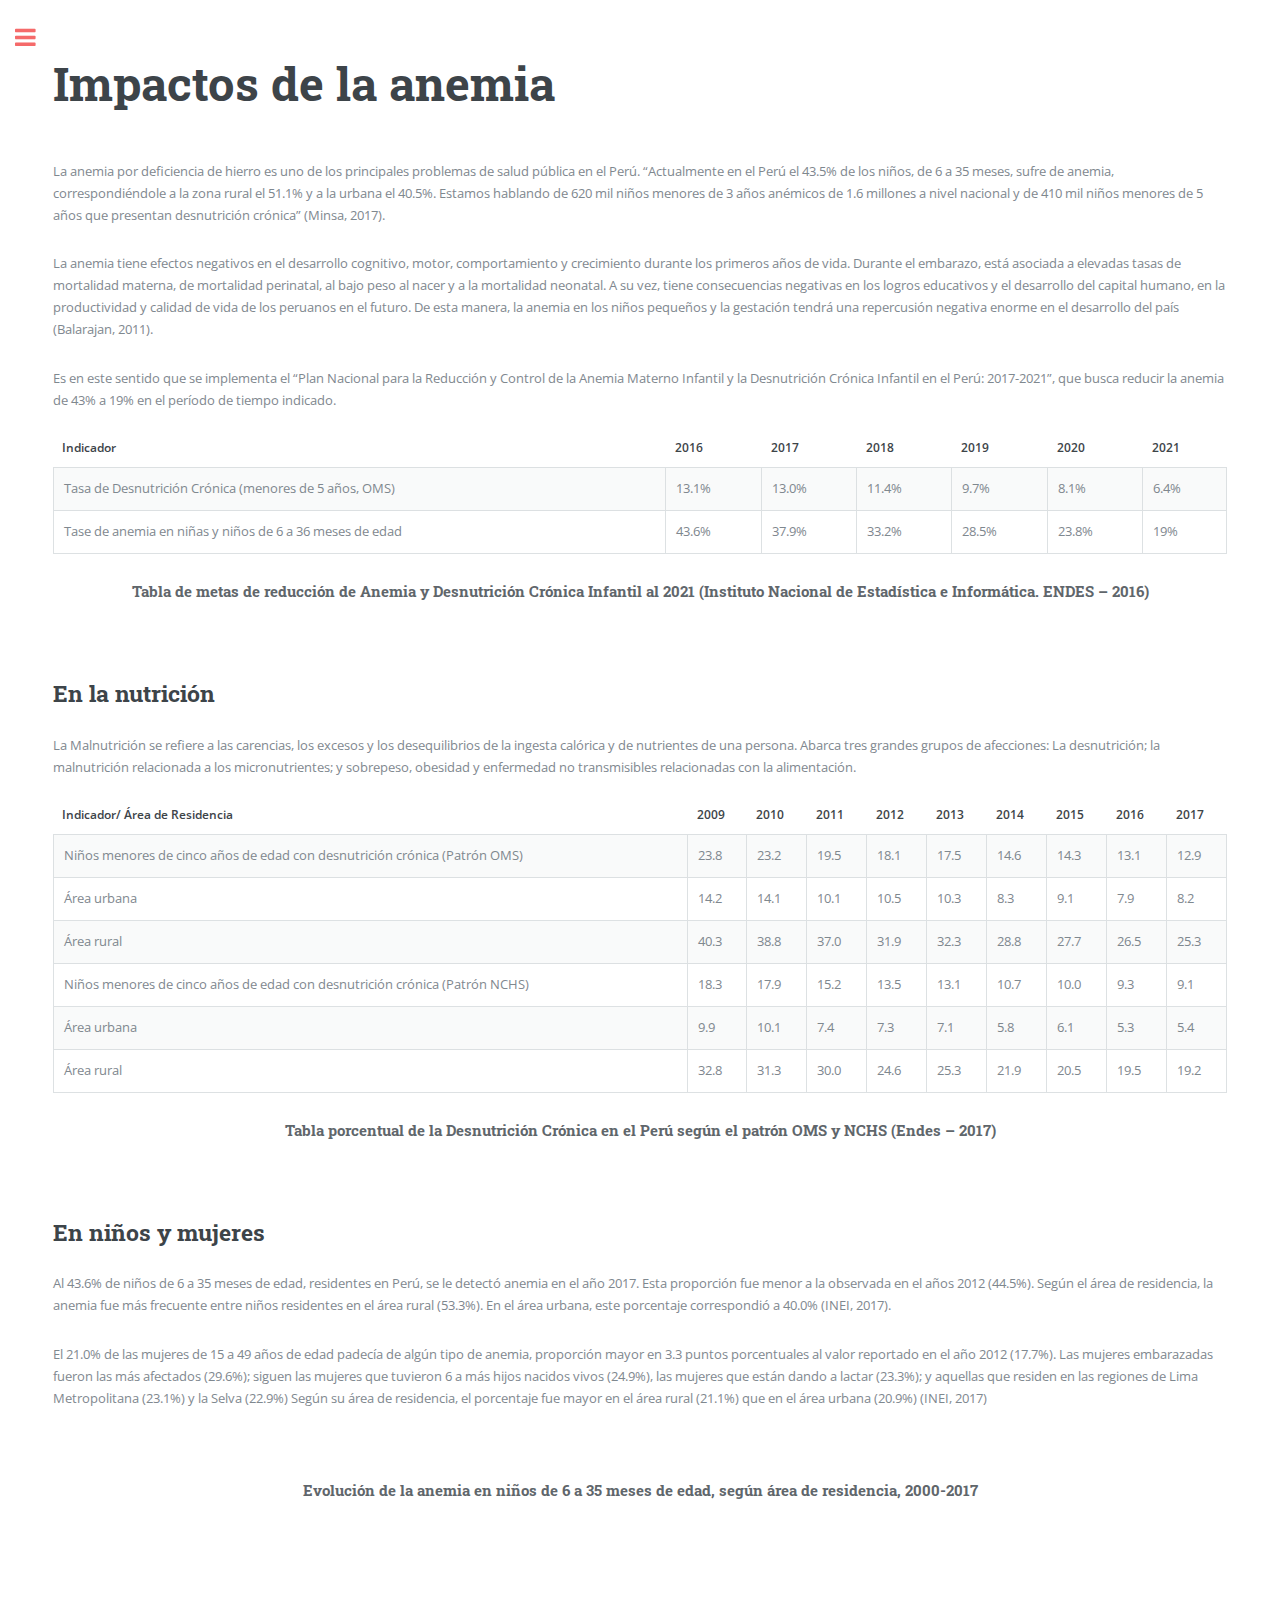
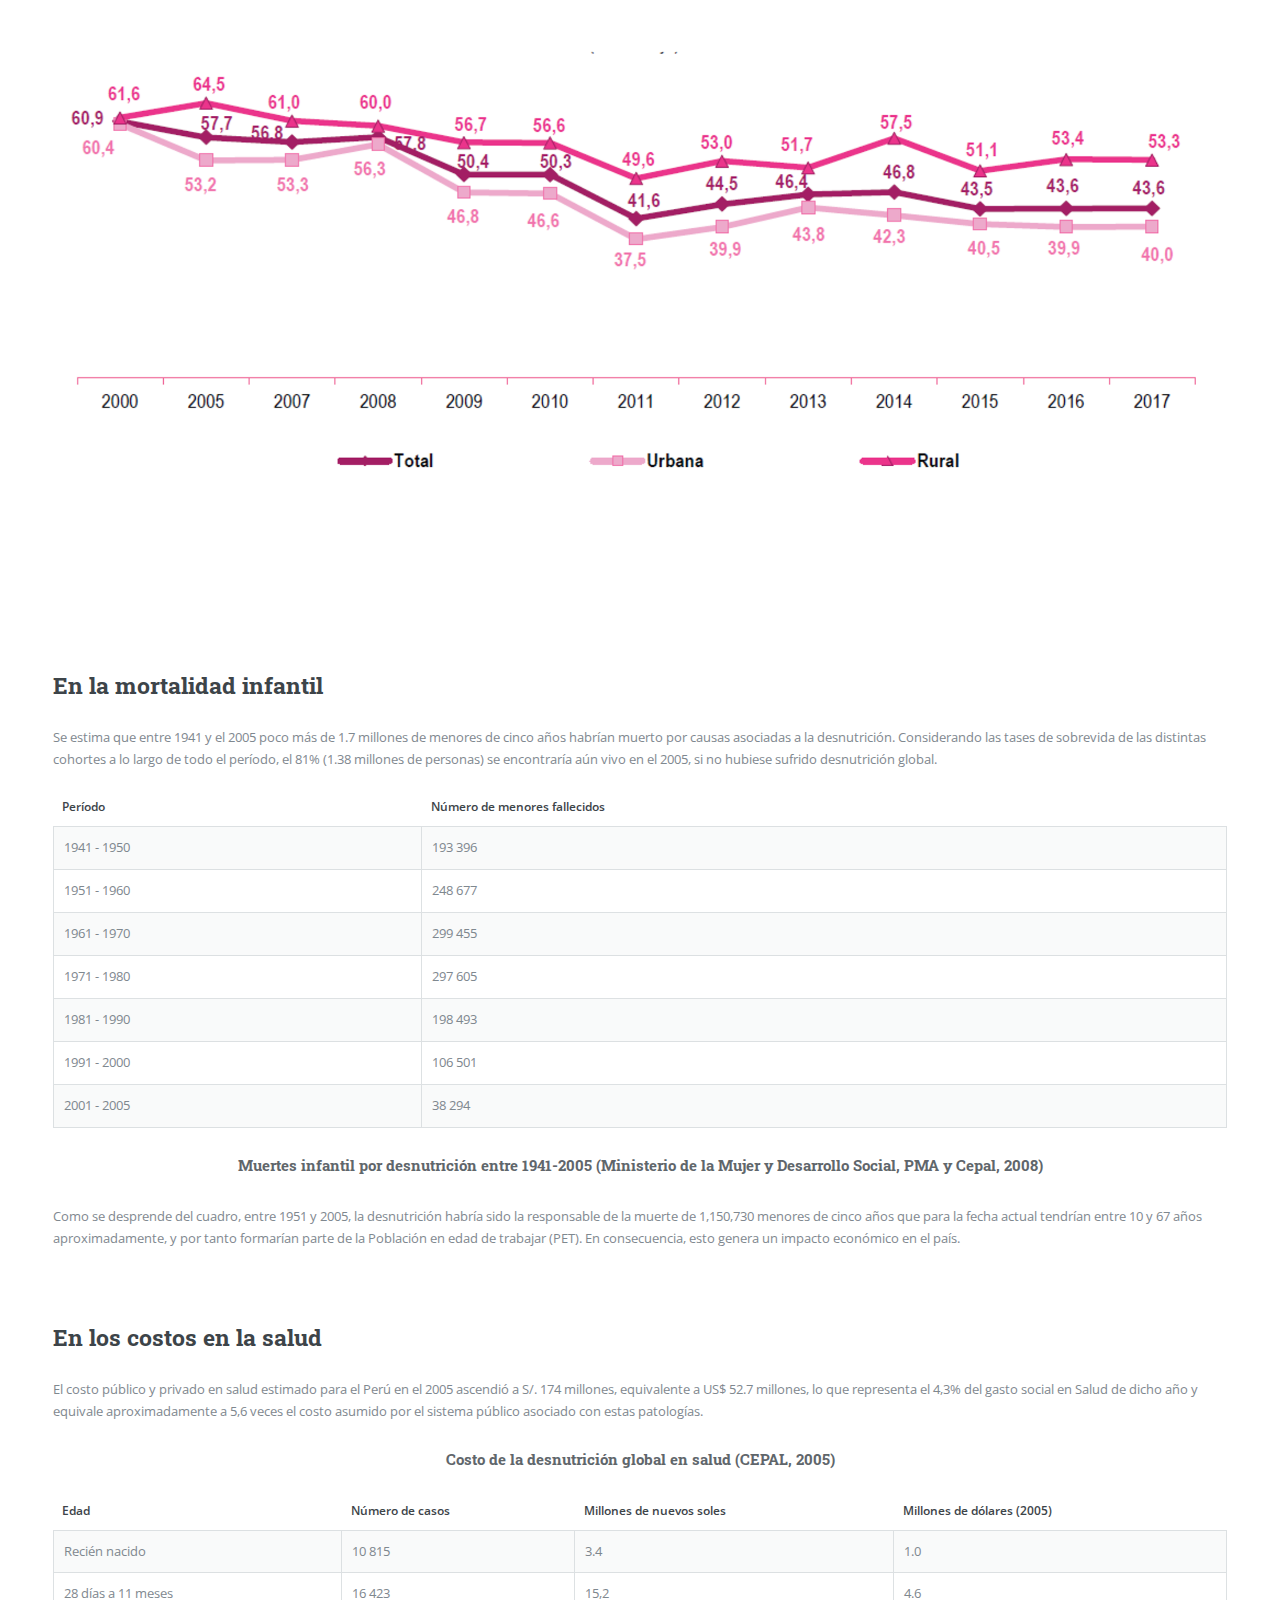
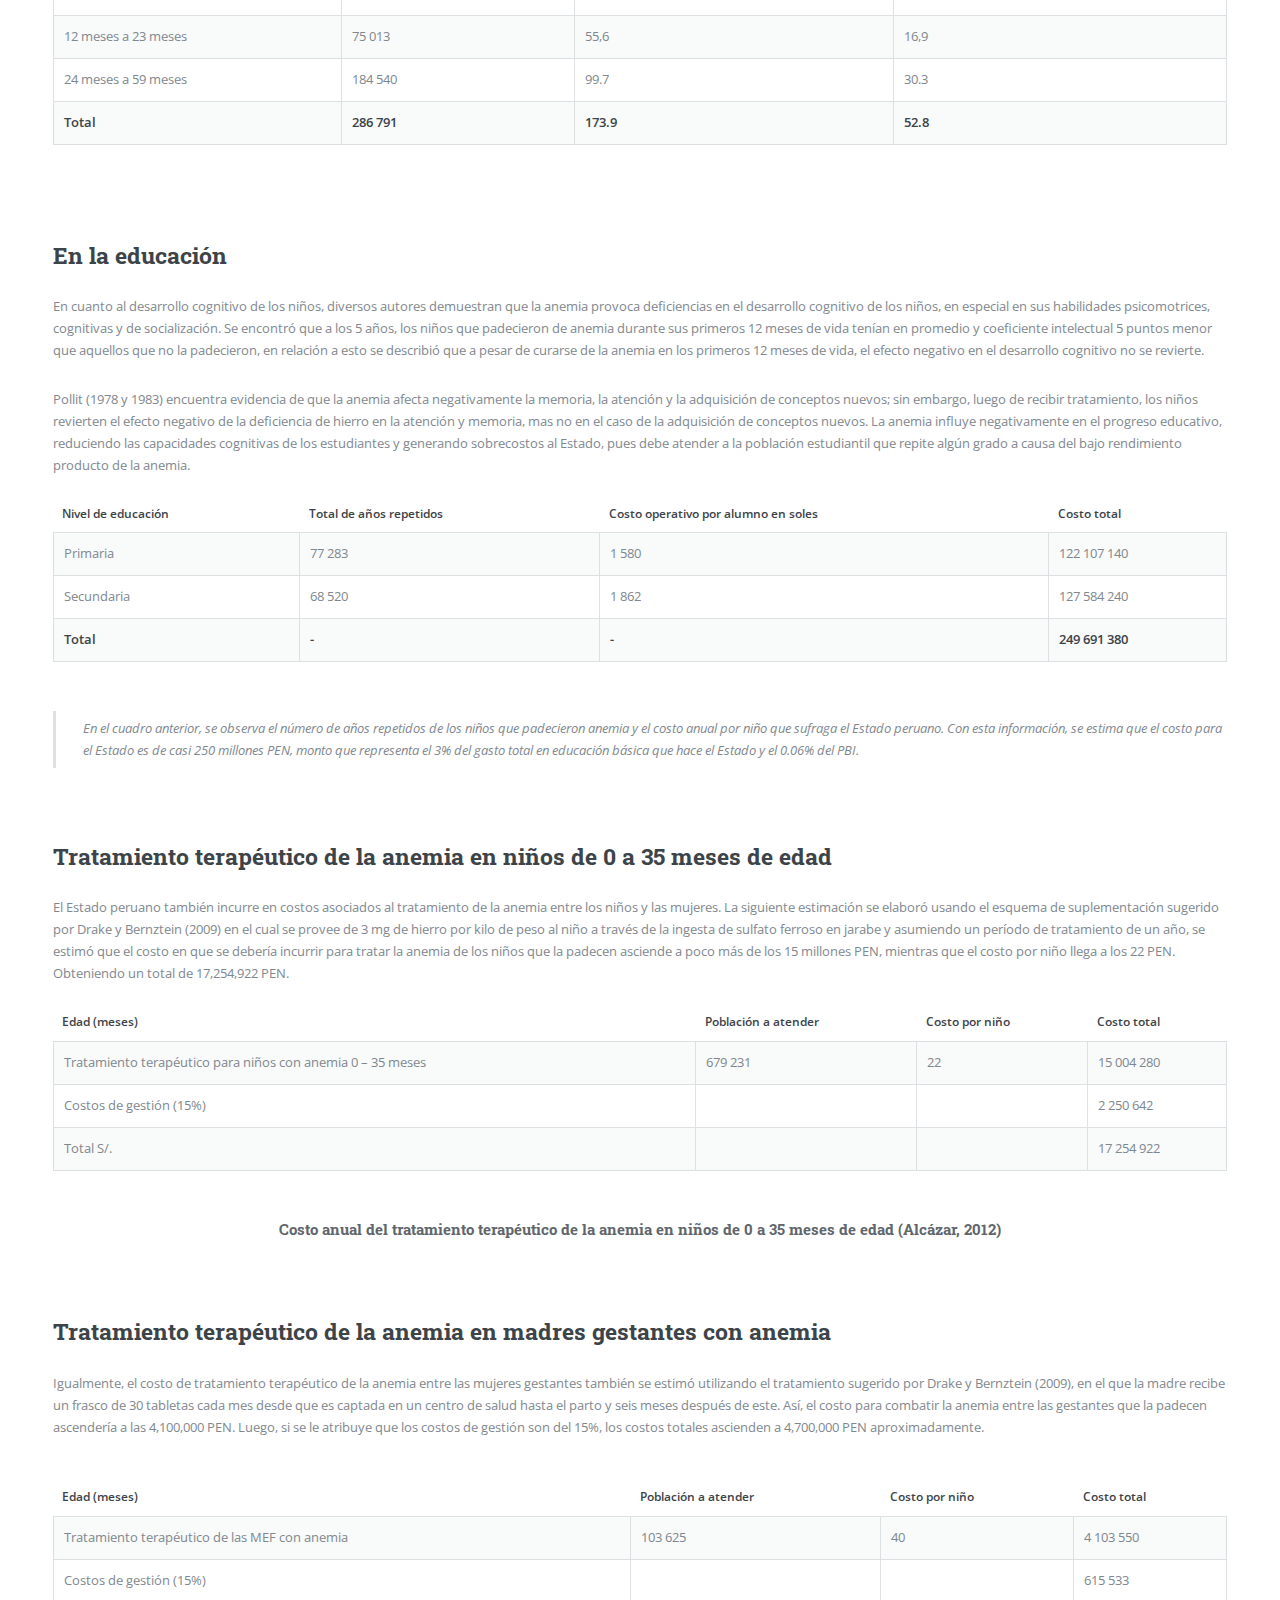
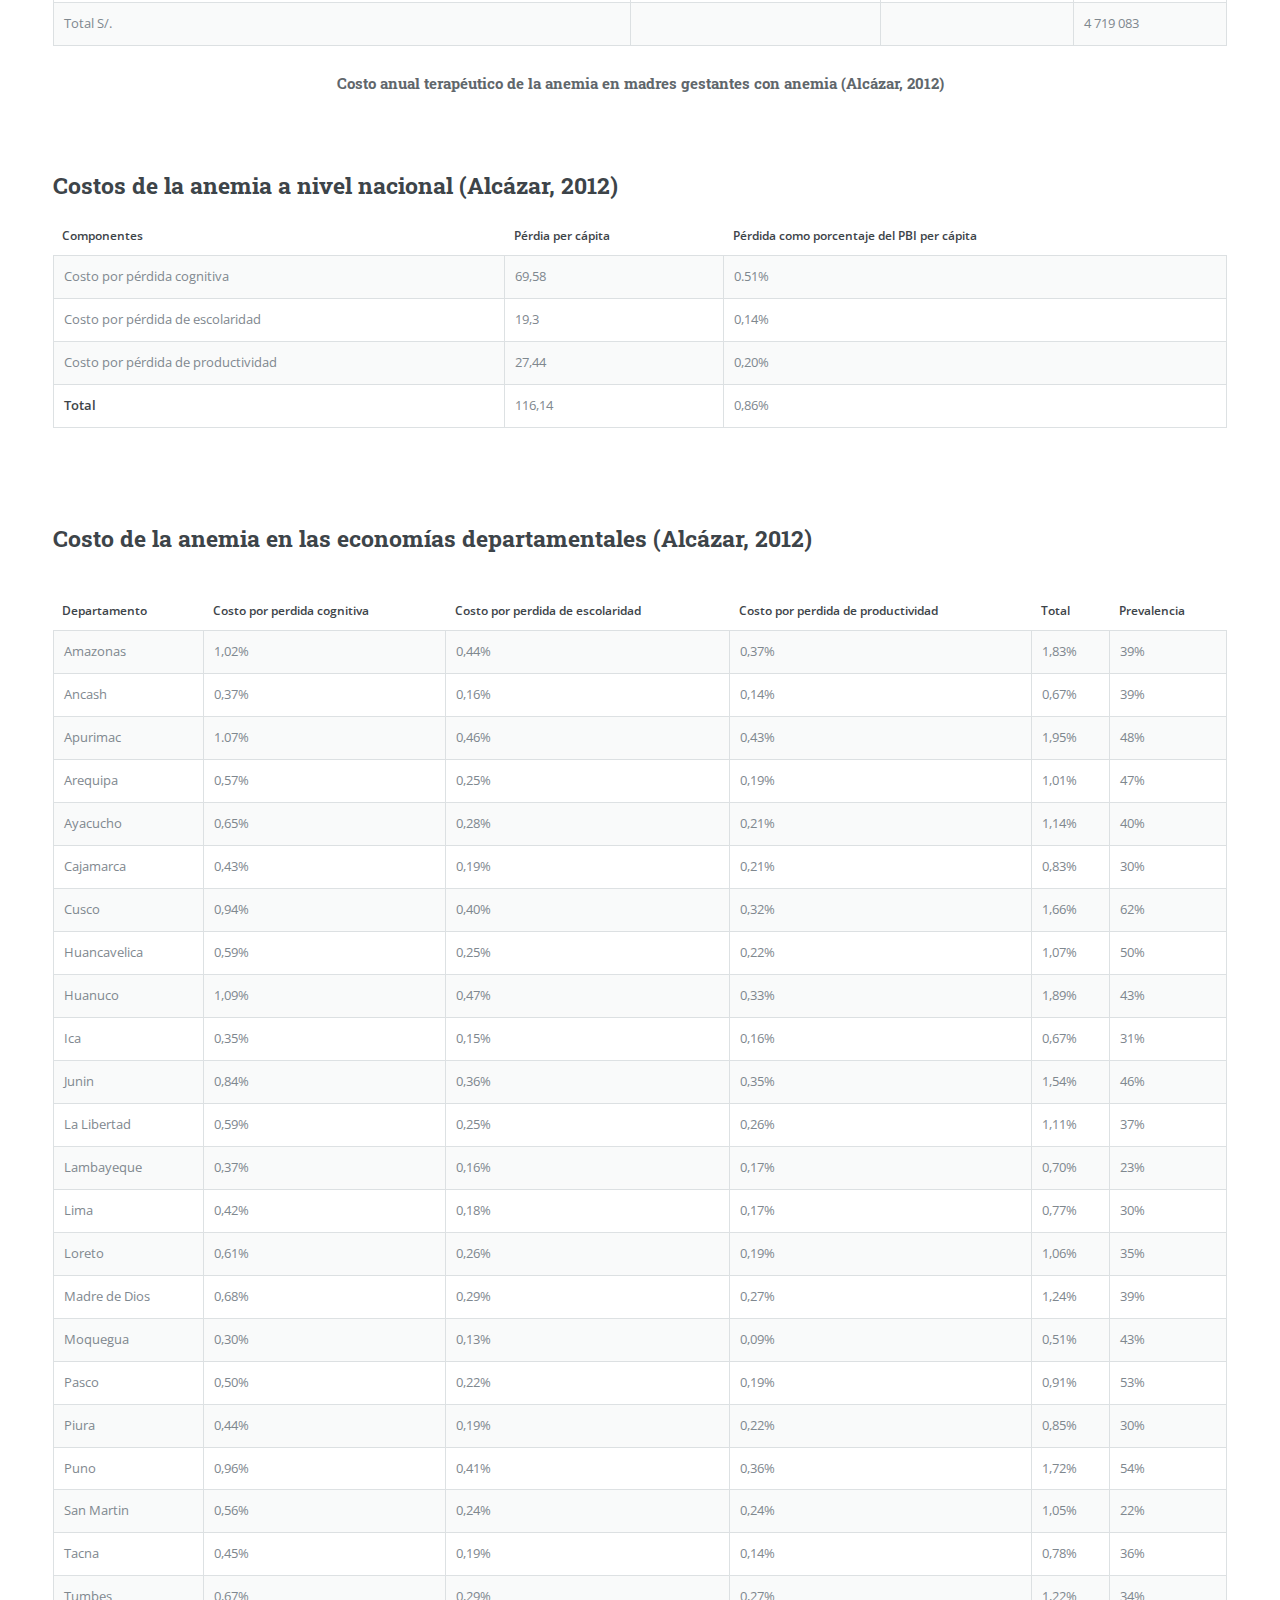
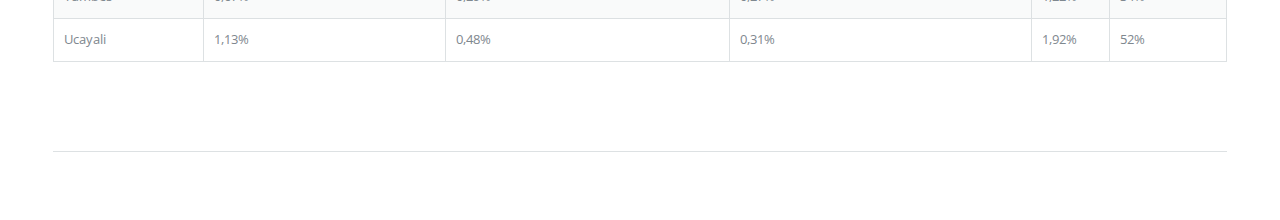
<file: impactos.html>
<!DOCTYPE HTML>
<!--
	Editorial by HTML5 UP
	html5up.net | @ajlkn
	Free for personal and commercial use under the CCA 3.0 license (html5up.net/license)
-->
<html>
	<head>
		<title>Impactos de la anemia</title>
		<meta charset="utf-8" />
		<meta name="viewport" content="width=device-width, initial-scale=1, user-scalable=no" />
		<link rel="stylesheet" href="assets/css/main.css" />
	</head>
	<body class="is-preload">

		<!-- Wrapper -->
			<div id="wrapper">

				<!-- Main -->
					<div id="main">
						<div class="inner">

							<!-- Header -->

							<!-- Content -->
								<section>
									<header class="main">
										<h1>Impactos de la anemia</h1>
									</header>








									<p>La anemia por deficiencia de hierro es uno de los principales problemas de salud pública en el Perú. “Actualmente en el Perú el 43.5% de los niños, de 6 a 35 meses, sufre de anemia, correspondiéndole a la zona rural el 51.1% y a la urbana el 40.5%. Estamos hablando de 620 mil niños menores de 3 años anémicos de 1.6 millones a nivel nacional y de 410 mil niños menores de 5 años que presentan desnutrición crónica” (Minsa, 2017).</p>


									<p>La anemia tiene efectos negativos en el desarrollo cognitivo, motor, comportamiento y crecimiento durante los primeros años de vida. Durante el embarazo, está asociada a elevadas tasas de mortalidad materna, de mortalidad perinatal, al bajo peso al nacer y a la mortalidad neonatal. A su vez, tiene consecuencias negativas en los logros educativos y el desarrollo del capital humano, en la productividad y calidad de vida de los peruanos en el futuro. De esta manera, la anemia en los niños pequeños y la gestación tendrá una repercusión negativa enorme en el desarrollo del país (Balarajan, 2011).</p>


									<p>Es en este sentido que se implementa el “Plan Nacional para la Reducción y Control de la Anemia Materno Infantil y la Desnutrición Crónica Infantil en el Perú: 2017-2021”, que busca reducir la anemia de 43% a 19% en el período de tiempo indicado.</p>


								
							



											<div class="table-wrapper">
														<table class="alt">
															<thead>
																<tr>
																	<th>Indicador</th>
																	<th>2016</th>
																	<th>2017</th>
																	<th>2018</th>
																	<th>2019</th>
																	<th>2020</th>
																	<th>2021</th>
																</tr>
															</thead>
															<tbody>
																<tr>
																	<td>Tasa de Desnutrición Crónica (menores de 5 años, OMS)</td>
																	<td>13.1%</td>
																	<td>13.0%</td>
																	<td>11.4%</td>
																	<td>9.7%</td>
																	<td>8.1%</td>
																	<td>6.4%</td>
																</tr>
																<tr>
																	<td>Tase de anemia en niñas y niños de 6 a 36 meses de edad</td>
																	<td>43.6%</td>
																	<td>37.9%</td>
																	<td>33.2%</td>
																	<td>28.5%</td>
																	<td>23.8%</td>
																	<td>19%</td>
																</tr>
																
														
															
															</tbody>
															<tfoot>
																
															</tfoot>
														</table>
													</div>
							<h6 id="content">Tabla de metas de reducción de Anemia y Desnutrición Crónica Infantil al 2021 (Instituto Nacional de Estadística e Informática. ENDES – 2016)</h6>

							</br>
							</br>

								<h2 id="content">En la nutrición</h2>

								<p>La Malnutrición se refiere a las carencias, los excesos y los desequilibrios de la ingesta calórica y de nutrientes de una persona. Abarca tres grandes grupos de afecciones: La desnutrición; la malnutrición relacionada a los micronutrientes; y sobrepeso, obesidad y enfermedad no transmisibles relacionadas con la alimentación.</p>




								<div class="table-wrapper">
														<table class="alt">
															<thead>
																<tr>
																	<th>Indicador/ Área de Residencia</th>
																	<th>2009</th>
																	<th>2010</th>
																	<th>2011</th>
																	<th>2012</th>
																	<th>2013</th>
																	<th>2014</th>
																	<th>2015</th>
																	<th>2016</th>
																	<th>2017</th>
																
																</tr>
															</thead>
															<tbody>
																<tr>
																	<td>Niños menores de cinco años de edad con desnutrición crónica (Patrón OMS)</td>
																	<td>23.8</td>
																	<td>23.2</td>
																	<td>19.5</td>
																	<td>18.1</td>
																	<td>17.5</td>
																	<td>14.6</td>
																	<td>14.3</td>
																	<td>13.1</td>
																	<td>12.9</td>

																</tr>
																<tr>
																	<td>Área urbana</td>
																	<td>14.2</td>
																	<td>14.1</td>
																	<td>10.1</td>
																	<td>10.5</td>
																	<td>10.3</td>
																	<td>8.3</td>
																	<td>9.1</td>
																	<td>7.9</td>
																	<td>8.2</td>
																</tr>

																<tr>
																	<td>Área rural</td>
																	<td>40.3</td>
																	<td>38.8</td>
																	<td>37.0</td>
																	<td>31.9</td>
																	<td>32.3</td>
																	<td>28.8</td>
																	<td>27.7</td>
																	<td>26.5</td>
																	<td>25.3</td>
																</tr>

																<tr>
																	<td>Niños menores de cinco años de edad con desnutrición crónica (Patrón NCHS)</td>
																	<td>18.3</td>
																	<td>17.9</td>
																	<td>15.2</td>
																	<td>13.5</td>
																	<td>13.1</td>
																	<td>10.7</td>
																	<td>10.0</td>
																	<td>9.3</td>
																	<td>9.1</td>
																</tr>

																<tr>
																	<td>Área urbana</td>
																	<td>9.9</td>
																	<td>10.1</td>
																	<td>7.4</td>
																	<td>7.3</td>
																	<td>7.1</td>
																	<td>5.8</td>
																	<td>6.1</td>
																	<td>5.3</td>
																	<td>5.4</td>
																	
																</tr>

																<tr>
																	<td>Área rural</td>
																	<td>32.8</td>
																	<td>31.3</td>
																	<td>30.0</td>
																	<td>24.6</td>
																	<td>25.3</td>
																	<td>21.9</td>
																	<td>20.5</td>
																	<td>19.5</td>
																	<td>19.2</td>
																</tr>
																
														
															
															</tbody>
															<tfoot>
																
															</tfoot>
														</table>
													</div>


													<h6 id="content">Tabla porcentual de la Desnutrición Crónica en el Perú según el patrón OMS y NCHS (Endes – 2017)</h6>

									</br>
							</br>



										<h2 id="content">En niños y mujeres</h2>

										<P>Al 43.6% de niños de 6 a 35 meses de edad, residentes en Perú, se le detectó anemia en el año 2017. Esta proporción fue menor a la observada en el años 2012 (44.5%).
										Según el área de residencia, la anemia fue más frecuente entre niños residentes en el área rural (53.3%). En el área urbana, este porcentaje correspondió a 40.0% (INEI, 2017).</P>
										<p>
										El 21.0% de las mujeres de 15 a 49 años de edad padecía de algún tipo de anemia, proporción mayor en 3.3 puntos porcentuales al valor reportado en el año 2012 (17.7%). Las mujeres embarazadas fueron las más afectados (29.6%); siguen las mujeres que tuvieron 6 a más hijos nacidos vivos (24.9%), las mujeres que están dando a lactar (23.3%); y aquellas que residen en las regiones de Lima Metropolitana (23.1%) y la Selva (22.9%)
										Según su área de residencia, el porcentaje fue mayor en el área rural (21.1%) que en el área urbana (20.9%) (INEI, 2017)
										</P>
		</br>
							</br>

<h6 id="content">Evolución de la anemia en niños de 6 a 35 meses de edad, según área de residencia, 2000-2017</h6>
										<span class="image fit"><img src="images/fernando.png" alt="" /></span>



									<!-- Content -->
										<h2 id="content">En la mortalidad infantil</h2>
										<p> Se estima que entre 1941 y el 2005 poco más de 1.7 millones de menores de cinco años habrían muerto por causas asociadas a la desnutrición. Considerando las tases de sobrevida de las distintas cohortes a lo largo de todo el período, el 81% (1.38 millones de personas) se encontraría aún vivo en el 2005, si no hubiese sufrido desnutrición global.</p>
									<!-- tablaaaaa -->
													<div class="table-wrapper">
														<table class="alt">
															<thead>
																<tr>
																	<th>Período</th>
																	<th>Número de menores fallecidos</th>
																</tr>
															</thead>
															<tbody>
																<tr>
																	<td>1941 - 1950</td>
																	<td>193 396</td>
																</tr>
																<tr>
																	<td>1951 - 1960</td>
																	<td>248 677</td>
																</tr>
																<tr>
																	<td>1961 - 1970</td>
																	<td>299 455</td>

																</tr>
																<tr>
																	<td>1971 - 1980</td>
																	<td>297 605</td>

																</tr>
																<tr>
																	<td>1981 - 1990</td>
																	<td>198 493</td>

																</tr>
																	<td>1991 - 2000</td>
																	<td> 106 501</td>

																</tr>
																	<td>2001 - 2005</td>
																	<td>38 294</td>

																</tr>
															</tbody>
															<tfoot>
																
															</tfoot>
														</table>
													</div>

										<h6 id="content">Muertes infantil por desnutrición entre 1941-2005 (Ministerio de la Mujer y Desarrollo Social, PMA y Cepal, 2008)</h6>
															<!-- fin de abla -->
										<p> Como se desprende del cuadro, entre 1951 y 2005, la desnutrición habría sido la responsable de la muerte de 1,150,730 menores de cinco años que para la fecha actual tendrían entre 10 y 67 años aproximadamente, y por tanto formarían parte de la Población en edad de trabajar (PET). En consecuencia, esto genera un impacto económico en el país.
										</p>

										</br>
							</br>


										<h2 id="content">En los costos en la salud</h2>
										<p>El costo público y privado en salud estimado para el Perú en el 2005 ascendió a S/. 174 millones, equivalente a US$ 52.7 millones, lo que representa el 4,3% del gasto social en Salud de dicho año y equivale aproximadamente a 5,6 veces el costo asumido por el sistema público asociado con estas patologías.</p>


										<h6 id="content">Costo de la desnutrición global en salud (CEPAL, 2005)</h6>

																			<!-- tablaaaaa -->
													<div class="table-wrapper">
														<table class="alt">
															<thead>
																<tr>
																	<th>Edad</th>
																	<th>Número de casos</th>
																	<th>Millones de nuevos soles</th>
																	<th>Millones de dólares (2005)</th>
																</tr>
															</thead>
															<tbody>
																<tr>
																	<td>Recién nacido</td>
																	<td>10 815</td>
																	<td>3.4</td>
																	<td>1.0</td>
																</tr>
																<tr>
																	<td>28 días a 11 meses</td>
																	<td>16 423</td>
																	<td>15,2</td>
																	<td>4.6</td>
																</tr>
																<tr>
																	<td>12 meses a 23 meses</td>
																	<td>75 013</td>
																	<td>55,6</td>
																	<td>16,9</td>

																</tr>
																<tr>
																	<td>24  meses a 59 meses</td>
																	<td>184 540</td>
																	<td>99.7</td>
																	<td>30.3</td>

																</tr>

																<tr>
																	<td><strong>Total</strong></td>
																	<td><strong>286 791</strong></td>
																	<td><strong>173.9</strong></td>
																	<td><strong>52.8</strong></td>

																</tr>
								
													
															</tbody>
															
														</table>

													</br>

													</div>


													</br>
							</br>
		<!-- fin de abla -->

					<h2 id="content">En la educación</h2>

										<p>
											En cuanto al desarrollo cognitivo de los niños, diversos autores demuestran que la anemia provoca deficiencias en el desarrollo cognitivo de los niños, en especial en sus habilidades psicomotrices, cognitivas y de socialización.  Se encontró que a los 5 años, los niños que padecieron de anemia durante sus primeros 12 meses de vida tenían en promedio y coeficiente intelectual 5 puntos menor que aquellos que no la padecieron, en relación a esto se describió que a pesar de curarse de la anemia en los primeros 12 meses de vida, el efecto negativo en el desarrollo cognitivo no se revierte.</p>
											<p> Pollit (1978 y 1983) encuentra evidencia de que la anemia afecta negativamente la memoria, la atención y la adquisición de conceptos nuevos; sin embargo, luego de recibir tratamiento, los niños revierten el efecto negativo de la deficiencia de hierro en la atención y memoria, mas no en el caso de la adquisición de conceptos nuevos.
											La anemia influye negativamente en el progreso educativo, reduciendo las capacidades cognitivas de los estudiantes y generando sobrecostos al Estado, pues debe atender a la población estudiantil que repite algún grado a causa del bajo rendimiento producto de la anemia.

										</p>




																			<!-- tablaaaaa -->
													<div class="table-wrapper">
														<table class="alt">
															<thead>
																<tr>
																	<th>Nivel de educación</th>
																	<th>Total de años repetidos</th>
																	<th>Costo operativo por alumno en soles</th>
																	<th>Costo total</th>
																</tr>
															</thead>
															<tbody>
																<tr>
																	<td>Primaria</td>
																	<td>77 283</td>
																	<td>1 580</td>
																	<td>122 107 140</td>
																	
																</tr>
															
																<tr>
																	<td>Secundaria</td>
																	<td>68 520</td>
																	<td>1 862</td>
																	<td>127 584 240</td>

																</tr>

																<tr>
																	<td><strong>Total</strong></td>
																	<td><strong>-</strong></td>
																	<td><strong>-</strong></td>
																	<td><strong>249 691 380</strong></td>

																</tr>
								
													
															</tbody>
															
														</table>

													</br>

													</div>




															<!-- fin de abla -->

											<blockquote>En el cuadro anterior, se observa el número de años repetidos de los niños que padecieron anemia y el costo anual por niño que sufraga el Estado peruano. Con esta información, se estima que el costo para el Estado es de casi 250 millones PEN, monto que representa el 3% del gasto total en educación básica que hace el Estado y el 0.06% del PBI.
											</blockquote>



</br>
							</br>







							<h2 id="content">Tratamiento terapéutico de la anemia en niños de 0 a 35 meses de edad</h2>


					

							<p>El Estado peruano también incurre en costos asociados al tratamiento de la anemia entre los niños y las mujeres. La siguiente estimación se elaboró usando el esquema de suplementación sugerido por Drake y Bernztein (2009) en el cual se provee de 3 mg de hierro por kilo de peso al niño a través de la ingesta de sulfato ferroso en jarabe y asumiendo un período de tratamiento de un año, se estimó que el costo en que se debería incurrir para tratar la anemia de los niños que la padecen asciende a poco más de los 15 millones PEN, mientras que el costo por niño llega a los 22 PEN. Obteniendo un total de 17,254,922 PEN.</p>









									<div class="table-wrapper">
														<table class="alt">
															<thead>
																<tr>
																	<th>Edad (meses)</th>
																	<th>Población a atender</th>
																	<th>Costo por niño</th>
																	<th>Costo total</th>
																</tr>
															</thead>
															<tbody>
																<tr>
																	<td>Tratamiento terapéutico para niños con anemia 0 – 35 meses</td>
																	<td>679 231</td>
																	<td>22</td>
																	<td>15 004 280</td>
																	
																</tr>
															
																<tr>
																	<td>Costos de gestión (15%)</td>
																	<td></td>
																	<td></td>
																	<td>2 250 642</td>

																</tr>

																<tr>
																	<td>Total S/.</td>
																	<td></td>
																	<td></td>
																	<td>17 254 922</td>

																</tr>
																
													
															</tbody>
															
														</table>

													</br>

													</div>



													<h6 id="content">Costo anual del tratamiento terapéutico de la anemia en niños de 0 a 35 meses de edad (Alcázar, 2012)</h6>


													</br>
							</br>



					<h2 id="content">Tratamiento terapéutico de la anemia en madres gestantes con anemia</h2>

							<p>Igualmente, el costo de tratamiento terapéutico de la anemia entre las mujeres gestantes también se estimó utilizando el tratamiento sugerido por Drake y Bernztein (2009), en el que la madre recibe un frasco de 30 tabletas cada mes desde que es captada en un centro de salud hasta el parto y seis meses después de este. Así, el costo para combatir la anemia entre las gestantes que la padecen ascendería a las 4,100,000 PEN. Luego, si se le atribuye que los costos de gestión son del 15%, los costos totales ascienden a 4,700,000 PEN aproximadamente.</p>


							

							</br>

		<div class="table-wrapper">
														<table class="alt">
															<thead>
																<tr>
																	<th>Edad (meses)</th>
																	<th>Población a atender</th>
																	<th>Costo por niño</th>
																	<th>Costo total</th>
																</tr>
															</thead>
															<tbody>
																<tr>
																	<td>Tratamiento terapéutico de las MEF con anemia</td>
																	<td>103 625</td>
																	<td>40</td>
																	<td>4 103 550</td>
																	
																</tr>
															
																<tr>
																	<td>Costos de gestión (15%)</td>
																	<td></td>
																	<td></td>
																	<td>615 533</td>

																</tr>

																<tr>
																	<td>Total S/.</td>
																	<td></td>
																	<td></td>
																	<td>4 719 083</td>

																</tr>
																
													
															</tbody>
															
														</table>

													

													</div>


											<h6 id="content">Costo anual terapéutico de la anemia en madres gestantes con anemia (Alcázar, 2012)</h6>		


											</br>
							</br>



					<h2 id="content">Costos de la anemia a nivel nacional (Alcázar, 2012)</h2>





																			<!-- tablaaaaa -->
													<div class="table-wrapper">
														<table class="alt">
															<thead>
																<tr>
																	<th>Componentes</th>
																	<th>Pérdia per cápita</th>
																	<th>Pérdida como porcentaje del PBI per cápita</th>
																
																</tr>
															</thead>
															<tbody>
																<tr>
																	<td>Costo por pérdida cognitiva</td>
																	<td>69,58</td>
																	<td>0.51%</td>
																	
																	
																</tr>
																<tr>
																	<td>Costo por pérdida de escolaridad</td>
																	<td>19,3</td>
																	<td>0,14%</td>
																
																</tr>
																<tr>
																	<td>Costo por pérdida de productividad</td>
																	<td>27,44</td>
																	<td>0,20%</td>
												

																</tr>
																<tr>
																	<td><strong>Total</strong></td>
																	<td>116,14</td>
																	<td>0,86%</td>
																	

																</tr>

															</tbody>
															
														</table>

													</br>

													</div>


															<!-- fin de abla -->






</br>
							</br>


										<h2 id="content">Costo de la anemia en las economías departamentales (Alcázar, 2012) </h2>
										
</br>


<!-- kkkkk-->


<div class="table-wrapper">
													<table class="alt">
															<thead>
																<tr>
																	<th>Departamento</th>
																	<th>Costo por perdida cognitiva</th>
																	<th>Costo por perdida de escolaridad</th>
																	<th>Costo por perdida de productividad</th>
																	<th>Total</th>
																	<th>Prevalencia</th>
																</tr>
															</thead>
															<tbody>

																<tr>
																	<td>Amazonas</td>
																	<td>1,02%</td>
																	<td>0,44%</td>
																	<td>0,37%</td>
																	<td>1,83%</td>
																	<td>39%</td>
																</tr>

																<tr>
																	<td>Ancash</td>
																	<td>0,37%</td>
																	<td>0,16%</td>
																	<td>0,14%</td>
																	<td>0,67%</td>
																	<td>39%</td>
																</tr>
																
																<tr>
																	<td>Apurimac</td>
																	<td>1.07%</td>
																	<td>0,46%</td>
																	<td>0,43%</td>
																	<td>1,95%</td>
																	<td>48%</td>
																</tr>

																<tr>
																	<td>Arequipa</td>
																	<td>0,57%</td>
																	<td>0,25%</td>
																	<td>0,19%</td>
																	<td>1,01%</td>
																	<td>47%</td>
																</tr>

																<tr>
																	<td>Ayacucho</td>
																	<td>0,65%</td>
																	<td>0,28%</td>
																	<td>0,21%</td>
																	<td>1,14%</td>
																	<td>40%</td>
																</tr>

																<tr>
																	<td>Cajamarca</td>
																	<td>0,43%</td>
																	<td>0,19%</td>
																	<td>0,21%</td>
																	<td>0,83%</td>
																	<td>30%</td>
																</tr>

																<tr>
																	<td>Cusco</td>
																	<td>0,94%</td>
																	<td>0,40%</td>
																	<td>0,32%</td>
																	<td>1,66%</td>
																	<td>62%</td>
																</tr>

																<tr>
																	<td>Huancavelica</td>
																	<td>0,59%</td>
																	<td>0,25%</td>
																	<td>0,22%</td>
																	<td>1,07%</td>
																	<td>50%</td>
																</tr>

																<tr>
																	<td>Huanuco</td>
																	<td>1,09%</td>
																	<td>0,47%</td>
																	<td>0,33%</td>
																	<td>1,89%</td>
																	<td>43%</td>
																</tr>

																<tr>
																	<td>Ica</td>
																	<td>0,35%</td>
																	<td>0,15%</td>
																	<td>0,16%</td>
																	<td>0,67%</td>
																	<td>31%</td>
																</tr>

																<tr>
																	<td>Junin</td>
																	<td>0,84%</td>
																	<td>0,36%</td>
																	<td>0,35%</td>
																	<td>1,54%</td>
																	<td>46%</td>
																</tr>

																<tr>
																	<td>La Libertad</td>
																	<td>0,59%</td>
																	<td>0,25%</td>
																	<td>0,26%</td>
																	<td>1,11%</td>
																	<td>37%</td>
																</tr>

																<tr>
																	<td>Lambayeque</td>
																	<td>0,37%</td>
																	<td>0,16%</td>
																	<td>0,17%</td>
																	<td>0,70%</td>
																	<td>23%</td>
																</tr>

																<tr>
																	<td>Lima</td>
																	<td>0,42%</td>
																	<td>0,18%</td>
																	<td>0,17%</td>
																	<td>0,77%</td>
																	<td>30%</td>
																</tr>

																<tr>
																	<td>Loreto</td>
																	<td>0,61%</td>
																	<td>0,26%</td>
																	<td>0,19%</td>
																	<td>1,06%</td>
																	<td>35%</td>
																</tr>

																<tr>
																	<td>Madre de Dios</td>
																	<td>0,68%</td>
																	<td>0,29%</td>
																	<td>0,27%</td>
																	<td>1,24%</td>
																	<td>39%</td>
																</tr>

																<tr>
																	<td>Moquegua</td>
																	<td>0,30%</td>
																	<td>0,13%</td>
																	<td>0,09%</td>
																	<td>0,51%</td>
																	<td>43%</td>
																</tr>

																<tr>
																	<td>Pasco</td>
																	<td>0,50%</td>
																	<td>0,22%</td>
																	<td>0,19%</td>
																	<td>0,91%</td>
																	<td>53%</td>
																</tr>

																<tr>
																	<td>Piura</td>
																	<td>0,44%</td>
																	<td>0,19%</td>
																	<td>0,22%</td>
																	<td>0,85%</td>
																	<td>30%</td>
																</tr>

																<tr>
																	<td>Puno</td>
																	<td>0,96%</td>
																	<td>0,41%</td>
																	<td>0,36%</td>
																	<td>1,72%</td>
																	<td>54%</td>
																</tr>

																<tr>
																	<td>San Martin</td>
																	<td>0,56%</td>
																	<td>0,24%</td>
																	<td>0,24%</td>
																	<td>1,05%</td>
																	<td>22%</td>
																</tr>

																<tr>
																	<td>Tacna</td>
																	<td>0,45%</td>
																	<td>0,19%</td>
																	<td>0,14%</td>
																	<td>0,78%</td>
																	<td>36%</td>
																</tr>
																
																<tr>
																	<td>Tumbes</td>
																	<td>0,67%</td>
																	<td>0,29%</td>
																	<td>0,27%</td>
																	<td>1,22%</td>
																	<td>34%</td>
																</tr>

																<tr>
																	<td>Ucayali</td>
																	<td>1,13%</td>
																	<td>0,48%</td>
																	<td>0,31%</td>
																	<td>1,92%</td>
																	<td>52%</td>
																</tr>

													
															</tbody>
															
														</table>

													</br>

													</div>


















										
									<hr class="major" />

									<!-- Elements -->
							
										<div class="row gtr-200">
											<div class="col-6 col-12-medium">

									
												
											

											<div class="col-6 col-12-medium">





													
											</div>
										</div>

								</section>

						</div>
					</div>

				<!-- Sidebar -->
					<div id="sidebar">
						<div class="inner">

							<!-- Search -->
								<section id="search" class="alt">
									<form method="post" action="#">
										<input type="text" name="query" id="query" placeholder="Search" />
									</form>
								</section>

							<!-- Menu -->
									<nav id="menu">
									<header class="major">
										<h2>Menu</h2>
									</header>
									<ul>
										<li><a href="index.html">La anemia</a></li>
										<li>
											<span class="opener">Definición</span>
											<ul>
												<li><a href="efectos.html">Identificación de los efectos</a></li>
												<li><a href="medicion.html">Medición de los efectos</a></li>
												<li><a href="estandares.html">Comparación con estándares</a></li>
												<li><a href="impactos.html">Impactos</a></li>

											</ul>
										</li>
										<li><a href="propuesta.html">Propuesta de valor</a></li>
										<li><a href="mapa.html">Mapa de valor</a></li>
										<li><a href="encaje.html">Encaje</a></li>
										<li><a href="biblografia.html">Bibliografía</a></li>


									</ul>
								</nav>
							<!-- Section -->
								
							<!-- Section -->
								<section>
									<header class="major">
										<h2>Integrantes del grupo</h2>
									</header>
									<p>Ruidias Flores, Ziara Alejadra</br>Zavala Cahuana, Alexandra Marcel</br>Valdivia León, Willy Joel</br>Tiza Huaringa, Naysha Lorena</br>Panduro Tello, José Fernando</br>Rodríguez Cruz, David Augusto</p>

								</section>

							<!-- Footer -->
								<footer id="footer">
									<p class="copyright">Gerenciando el Proceso de Innovación </BR><a>PUCP-UPCH</a>.</p>
								</footer>

						</div>
					</div>

			</div>

		<!-- Scripts -->
			<script src="assets/js/jquery.min.js"></script>
			<script src="assets/js/browser.min.js"></script>
			<script src="assets/js/breakpoints.min.js"></script>
			<script src="assets/js/util.js"></script>
			<script src="assets/js/main.js"></script>

	</body>
</html>
</file>
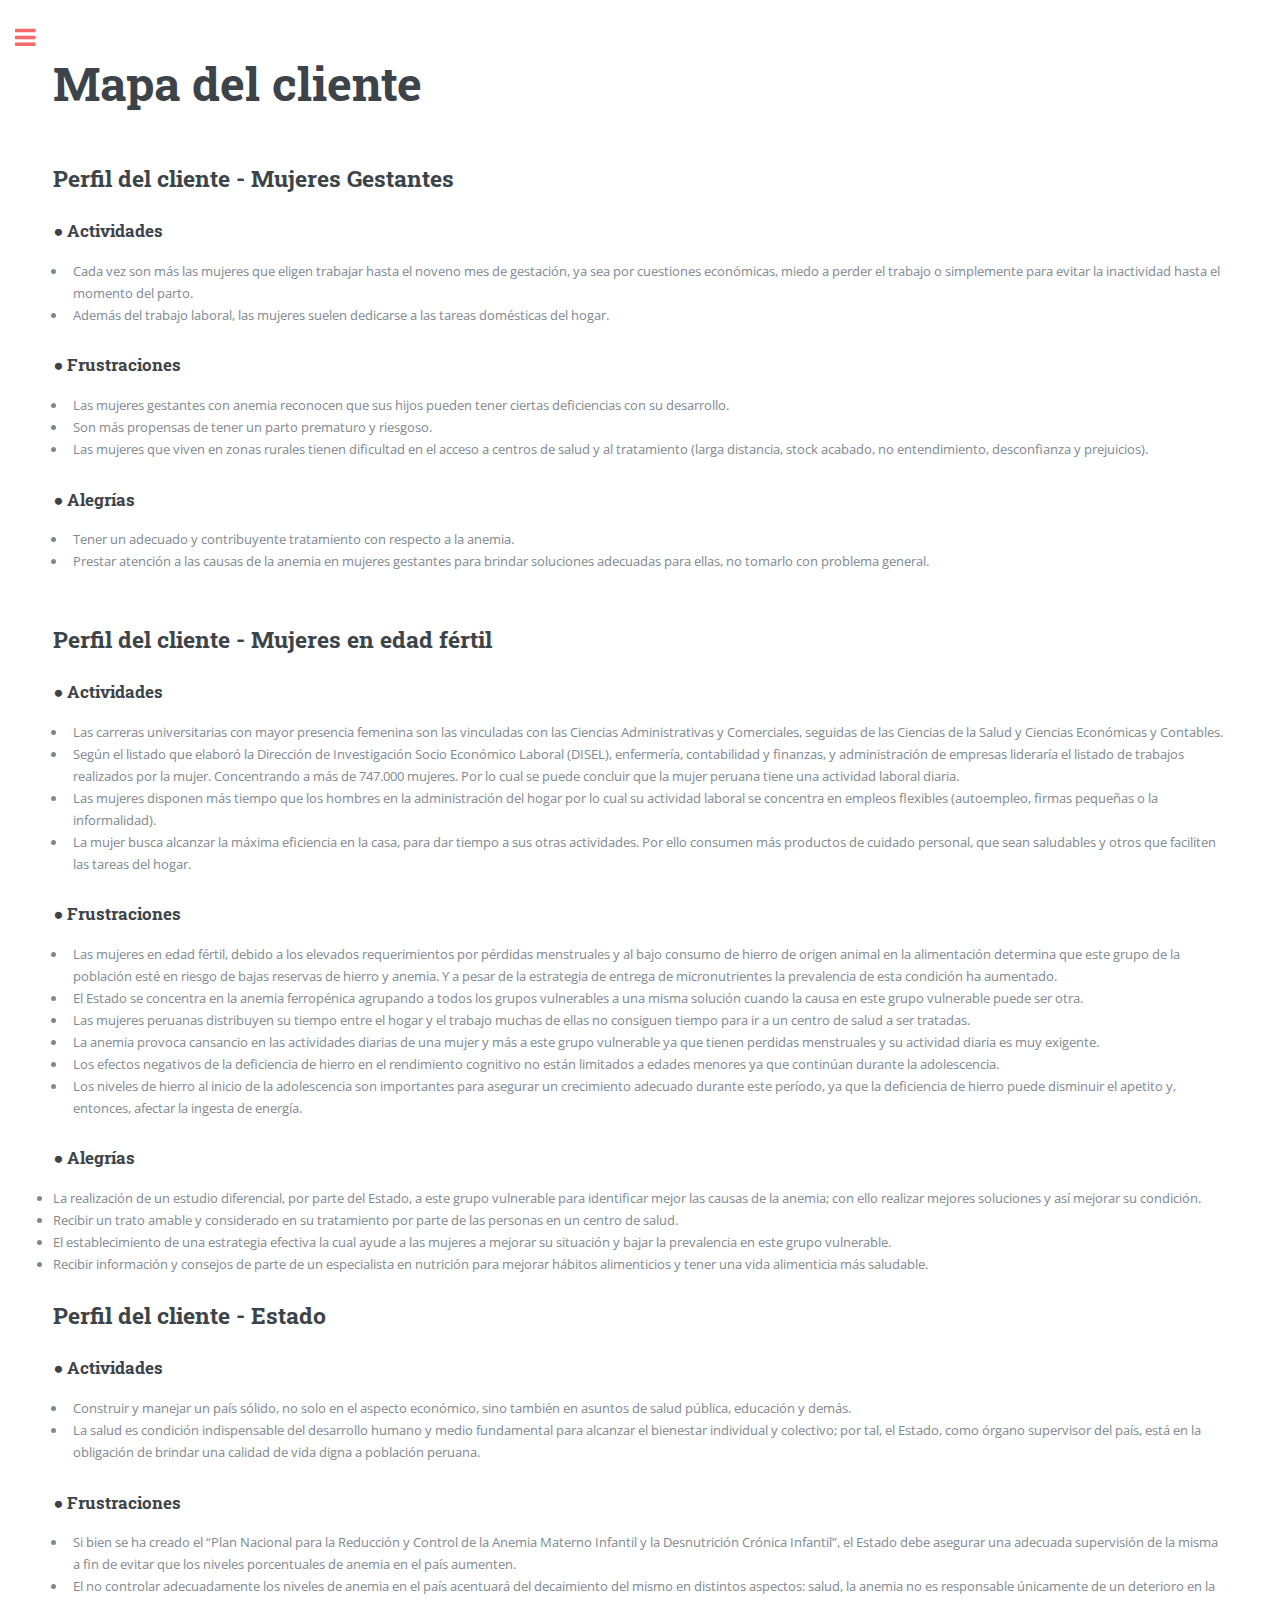
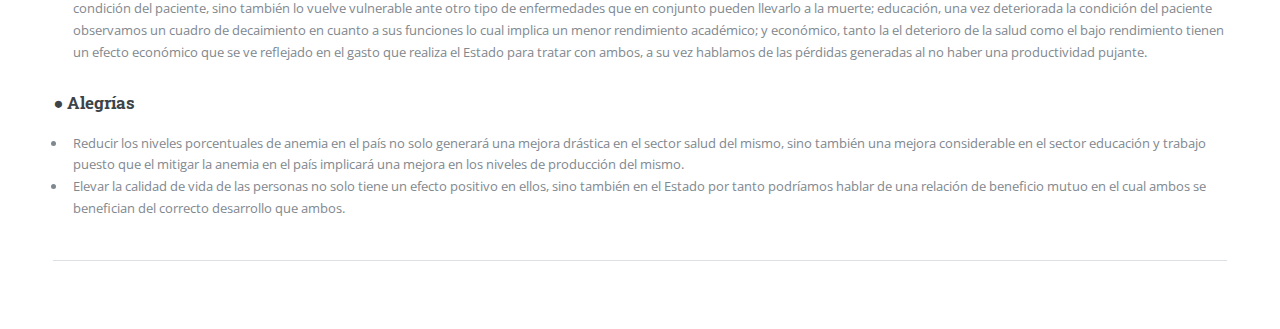
<file: mapa.html>
<!DOCTYPE HTML>

<html>
	<head>
		<title>Mapa de valor</title>
		<meta charset="utf-8" />
		<meta name="viewport" content="width=device-width, initial-scale=1, user-scalable=no" />
		<link rel="stylesheet" href="assets/css/main.css" />
	</head>
	<body class="is-preload">

		<!-- Wrapper -->
			<div id="wrapper">

				<!-- Main -->
					<div id="main">
						<div class="inner">

							<!-- Header -->

							<!-- Content -->
								<section>
									<header class="main">
										<h1>Mapa del cliente</h1>
									</header>

									<!-- Content -->
										<h2 id="content">Perfil del cliente - Mujeres Gestantes</h2>

										<h3 id="content">● Actividades</h3>

										<ul>
											<li>Cada vez son más las mujeres que eligen trabajar hasta el noveno mes de gestación, ya sea por cuestiones económicas, miedo a perder el trabajo o simplemente para evitar la inactividad hasta el momento del parto.</li>
											<li>Además del trabajo laboral, las mujeres suelen dedicarse a las tareas domésticas del hogar.</li>
										</ul>


										<h3 id="content">● Frustraciones</h3>

										<ul>
											<li>Las mujeres gestantes con anemia reconocen que sus hijos pueden tener ciertas deficiencias con su desarrollo.</li>
											<li>Son más propensas de tener un parto prematuro y riesgoso.</li>
											<li>Las mujeres que viven en zonas rurales tienen dificultad en el acceso a centros de salud y al tratamiento (larga distancia, stock acabado, no entendimiento, desconfianza y prejuicios).</li>
										</ul>

										<h3 id="content">● Alegrías</h3>
										<ul>
											<li>Tener un adecuado y contribuyente tratamiento con respecto a la anemia.</li>
											<li>Prestar atención a las causas de la anemia en mujeres gestantes para brindar soluciones adecuadas para ellas, no tomarlo con problema general.</li>
										</ul>



</br>

										<h2 id="content">Perfil del cliente - Mujeres en edad fértil</h2>

										<h3 id="content">● Actividades</h3>
										<ul>
											<li>Las carreras universitarias con mayor presencia femenina son las vinculadas con las Ciencias Administrativas y Comerciales, seguidas de las Ciencias de la Salud y Ciencias Económicas y Contables. </li>
											<li>Según el listado que elaboró la Dirección de Investigación Socio Económico Laboral (DISEL), enfermería, contabilidad y finanzas, y administración de empresas lideraría el listado de trabajos realizados por la mujer. Concentrando a más de 747.000 mujeres. Por lo cual se puede concluir que la mujer peruana tiene una actividad laboral diaria.</li>
											<li>Las mujeres disponen más tiempo que los hombres en la administración del hogar por lo cual su actividad laboral se concentra en empleos flexibles (autoempleo, firmas pequeñas o la informalidad).</li>
											<li>La mujer busca alcanzar la máxima eficiencia en la casa, para dar tiempo a sus otras actividades. Por ello consumen más productos de cuidado personal, que sean saludables y otros que faciliten las tareas del hogar.</li>
										</ul>


										<h3 id="content">● Frustraciones</h3>

										<ul>
											<li>Las mujeres en edad fértil, debido a los elevados requerimientos por pérdidas menstruales y al bajo consumo de hierro de origen animal en la alimentación determina que este grupo de la población esté en riesgo de bajas reservas de hierro y anemia. Y a pesar de la estrategia de entrega de micronutrientes la prevalencia de esta condición ha aumentado. </li>
											<li>El Estado se concentra en la anemia ferropénica agrupando a todos los grupos vulnerables a una misma solución cuando la causa en este grupo vulnerable puede ser otra.
</li>
<li>Las mujeres peruanas distribuyen su tiempo entre el hogar y el trabajo muchas de ellas no consiguen tiempo para ir a un centro de salud a ser tratadas.</li>
<li>La anemia provoca cansancio en las actividades diarias de una mujer y más a este grupo vulnerable ya que tienen perdidas menstruales y su actividad diaria es muy exigente.</li>

<li>Los efectos negativos de la deficiencia de hierro en el rendimiento cognitivo no están limitados a edades menores ya que continúan durante la adolescencia. </li>

<li>Los niveles de hierro al inicio de la adolescencia son importantes para asegurar un crecimiento adecuado durante este período, ya que la deficiencia de hierro puede disminuir el apetito y, entonces, afectar la ingesta de energía.</li>



										</ul>

										<h3 id="content">● Alegrías</h3>


<li>La realización de un estudio diferencial, por parte del Estado, a este grupo vulnerable para identificar mejor las causas de la anemia; con ello realizar mejores soluciones y así mejorar su condición.</li>

<li>Recibir un trato amable y considerado en su tratamiento por parte de las personas en un centro de salud.</li>

<li>El establecimiento de una estrategia efectiva la cual ayude a las mujeres a mejorar su situación y bajar la prevalencia en este grupo vulnerable.</li>

<li>Recibir información y consejos de parte de un especialista en nutrición para mejorar hábitos alimenticios y tener una vida alimenticia más saludable.</li>
											

</br>

											<h2 id="content">Perfil del cliente - Estado</h2>

											<h3 id="content">● Actividades</h3>

											<ul>
												<li>Construir y manejar un país sólido, no solo en el aspecto económico, sino también en asuntos de salud pública, educación y demás.</li>

	<li>La salud es condición indispensable del desarrollo humano y medio fundamental para alcanzar el bienestar individual y colectivo; por tal, el Estado, como órgano supervisor del país, está en la obligación de brindar una calidad de vida digna a población peruana.</li>
											</ul>

											<h3 id="content">● Frustraciones</h3>

											<ul>
												<li>Si bien se ha creado el “Plan Nacional para la Reducción y Control de la Anemia Materno Infantil y la Desnutrición Crónica Infantil”, el Estado debe asegurar una adecuada supervisión de la misma a fin de evitar que los niveles porcentuales de anemia en el país aumenten.</li>
												<li>El no controlar adecuadamente los niveles de anemia en el país acentuará del decaimiento del mismo en distintos aspectos: salud, la anemia no es responsable únicamente de un deterioro en la condición del paciente, sino también lo vuelve vulnerable ante otro tipo de enfermedades que en conjunto pueden llevarlo a la muerte; educación, una vez deteriorada la condición del paciente observamos un cuadro de decaimiento en cuanto a sus funciones lo cual implica un menor rendimiento académico; y económico, tanto la el deterioro de la salud como el bajo rendimiento tienen un efecto económico que se ve reflejado en el gasto que realiza el Estado para tratar con ambos, a su vez hablamos de las pérdidas generadas al no haber una productividad pujante.</li>
											</ul>
					
							<h3 id="content">● Alegrías</h3>
							<ul>
								<li>Reducir los niveles porcentuales de anemia en el país no solo generará una mejora drástica en el sector salud del mismo, sino también una mejora considerable en el sector educación y trabajo puesto que el mitigar la anemia en el país implicará una mejora en los niveles de producción del mismo. </li>
								<li>Elevar la calidad de vida de las personas no solo tiene un efecto positivo en ellos, sino también en el Estado por tanto podríamos hablar de una relación de beneficio mutuo en el cual ambos se benefician del correcto desarrollo que ambos. </li>
							</ul>


									<hr class="major" />

									<!-- Elements -->
								
										<div class="row gtr-200">
											<div class="col-6 col-12-medium">

												<!-- Text stuff -->
													

												<!-- Lists -->
													
													<div class="row">
														<div class="col-6 col-12-small">

														</div>
													</div>
													
													<div class="row">
														<div class="col-6 col-12-small">
															
														</div>
														<div class="col-6 col-12-small">
															
														</div>
														<div class="col-6 col-12-small">
															
														</div>
														<div class="col-6 col-12-small">
															
														</div>
													</div>

												
										
													<div class="table-wrapper">
														
													</div>

										
													<div class="table-wrapper">
													
													</div>

											</div>
											<div class="col-6 col-12-medium">

												<!-- Buttons -->
													

											</div>
										</div>

								</section>

						</div>
					</div>

				<!-- Sidebar -->
					<div id="sidebar">
						<div class="inner">

							<!-- Search -->
								<section id="search" class="alt">
									<form method="post" action="#">
										<input type="text" name="query" id="query" placeholder="Buscar" />
									</form>
								</section>

							<!-- Menu -->
									<nav id="menu">
									<header class="major">
										<h2>Menu</h2>
									</header>
									<ul>
										<li><a href="index.html">La anemia</a></li>
										<li>
											<span class="opener">Definición</span>
											<ul>
												<li><a href="efectos.html">Identificación de los efectos</a></li>
												<li><a href="medicion.html">Medición de los efectos</a></li>
												<li><a href="estandares.html">Comparación con estándares</a></li>
												<li><a href="impactos.html">Impactos</a></li>

											</ul>
										</li>
										<li><a href="propuesta.html">Propuesta de valor</a></li>
										<li><a href="mapa.html">Mapa de valor</a></li>
										<li><a href="encaje.html">Encaje</a></li>
										<li><a href="biblografia.html">Bibliografía</a></li>


									</ul>
								</nav>

							<!-- Section -->
								
							<!-- Section -->
								<section>
									<header class="major">
										<h2>Integrantes del grupo</h2>
									</header>
									<p>Ruidias Flores, Ziara Alejadra</br>Zavala Cahuana, Alexandra Marcel</br>Valdivia León, Willy Joel</br>Tiza Huaringa, Naysha Lorena</br>Panduro Tello, José Fernando</br>Rodríguez Cruz, David Augusto</p>

								</section>

							<!-- Footer -->
								<footer id="footer">
									<p class="copyright">Gerenciando el Proceso de Innovación </BR><a>PUCP-UPCH</a>.</p>
								</footer>

						</div>
					</div>

			</div>

		<!-- Scripts -->
			<script src="assets/js/jquery.min.js"></script>
			<script src="assets/js/browser.min.js"></script>
			<script src="assets/js/breakpoints.min.js"></script>
			<script src="assets/js/util.js"></script>
			<script src="assets/js/main.js"></script>

	</body>
</html>
</file>
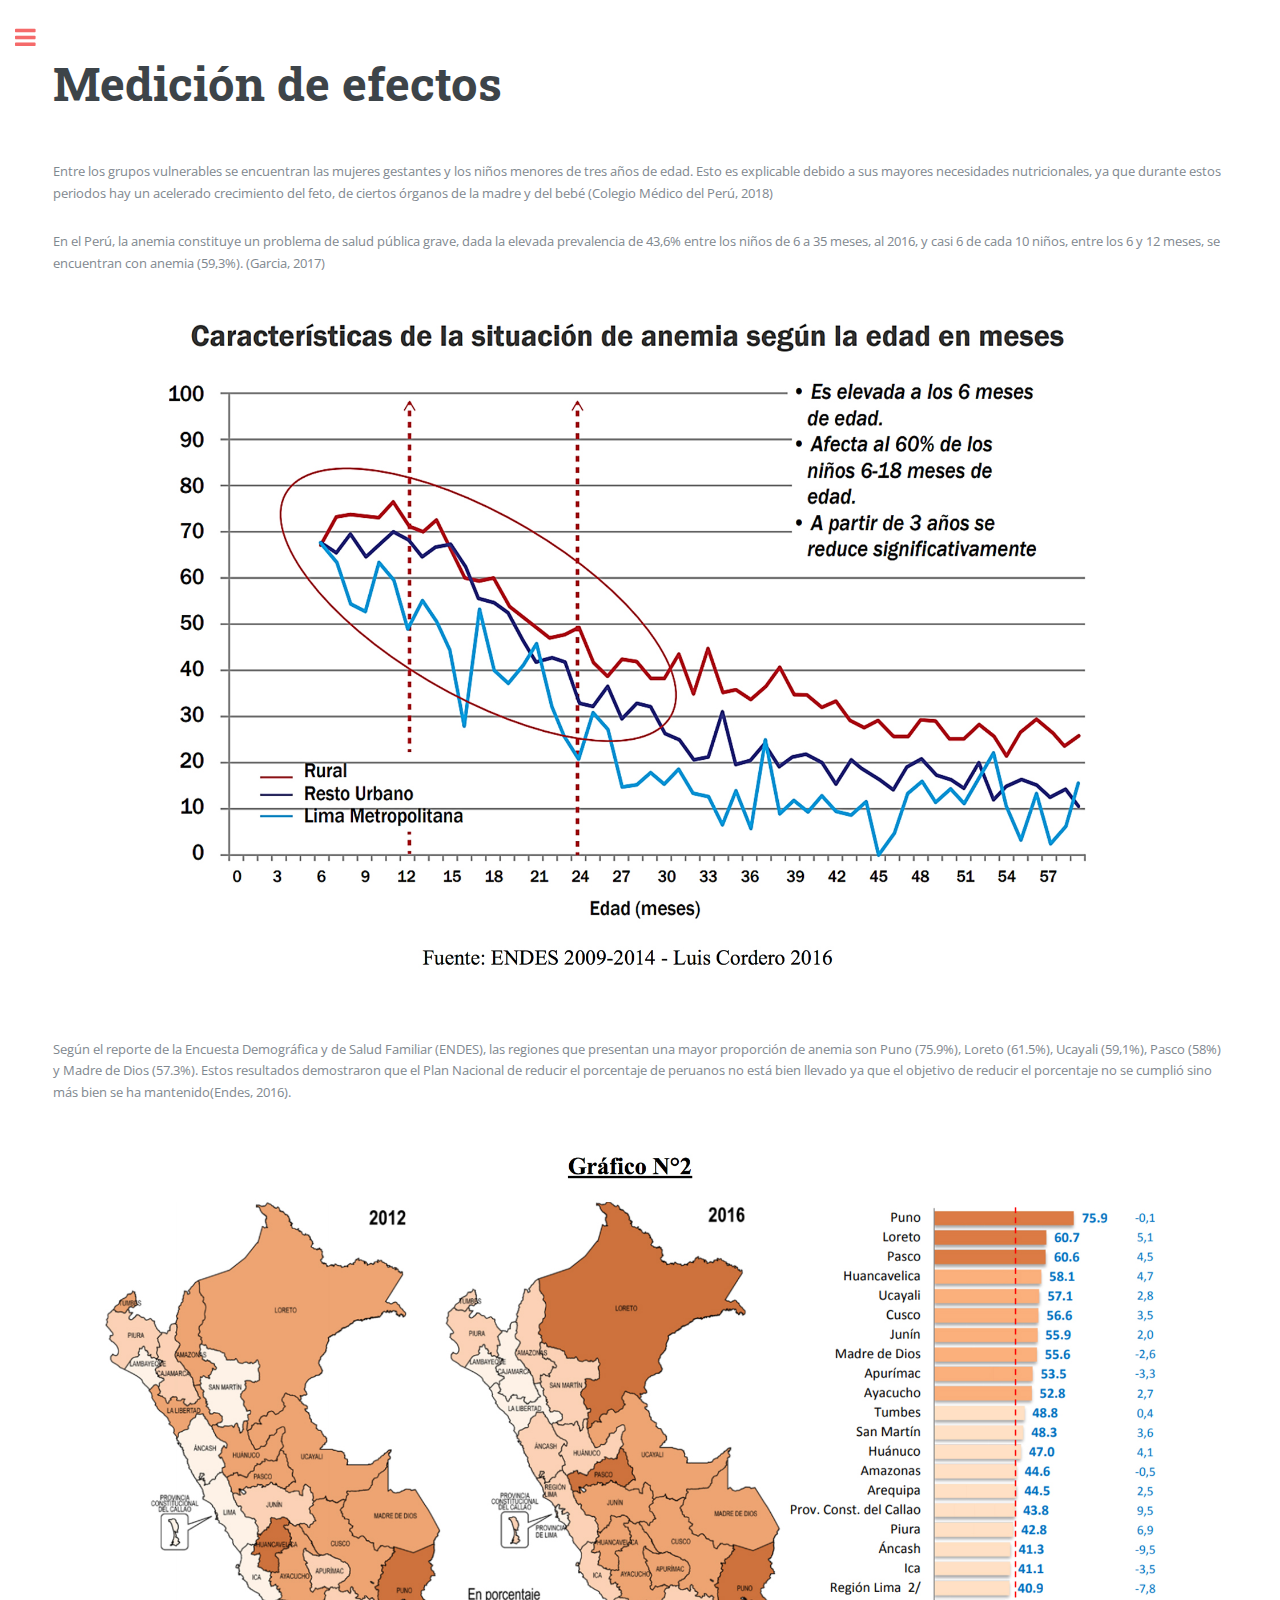
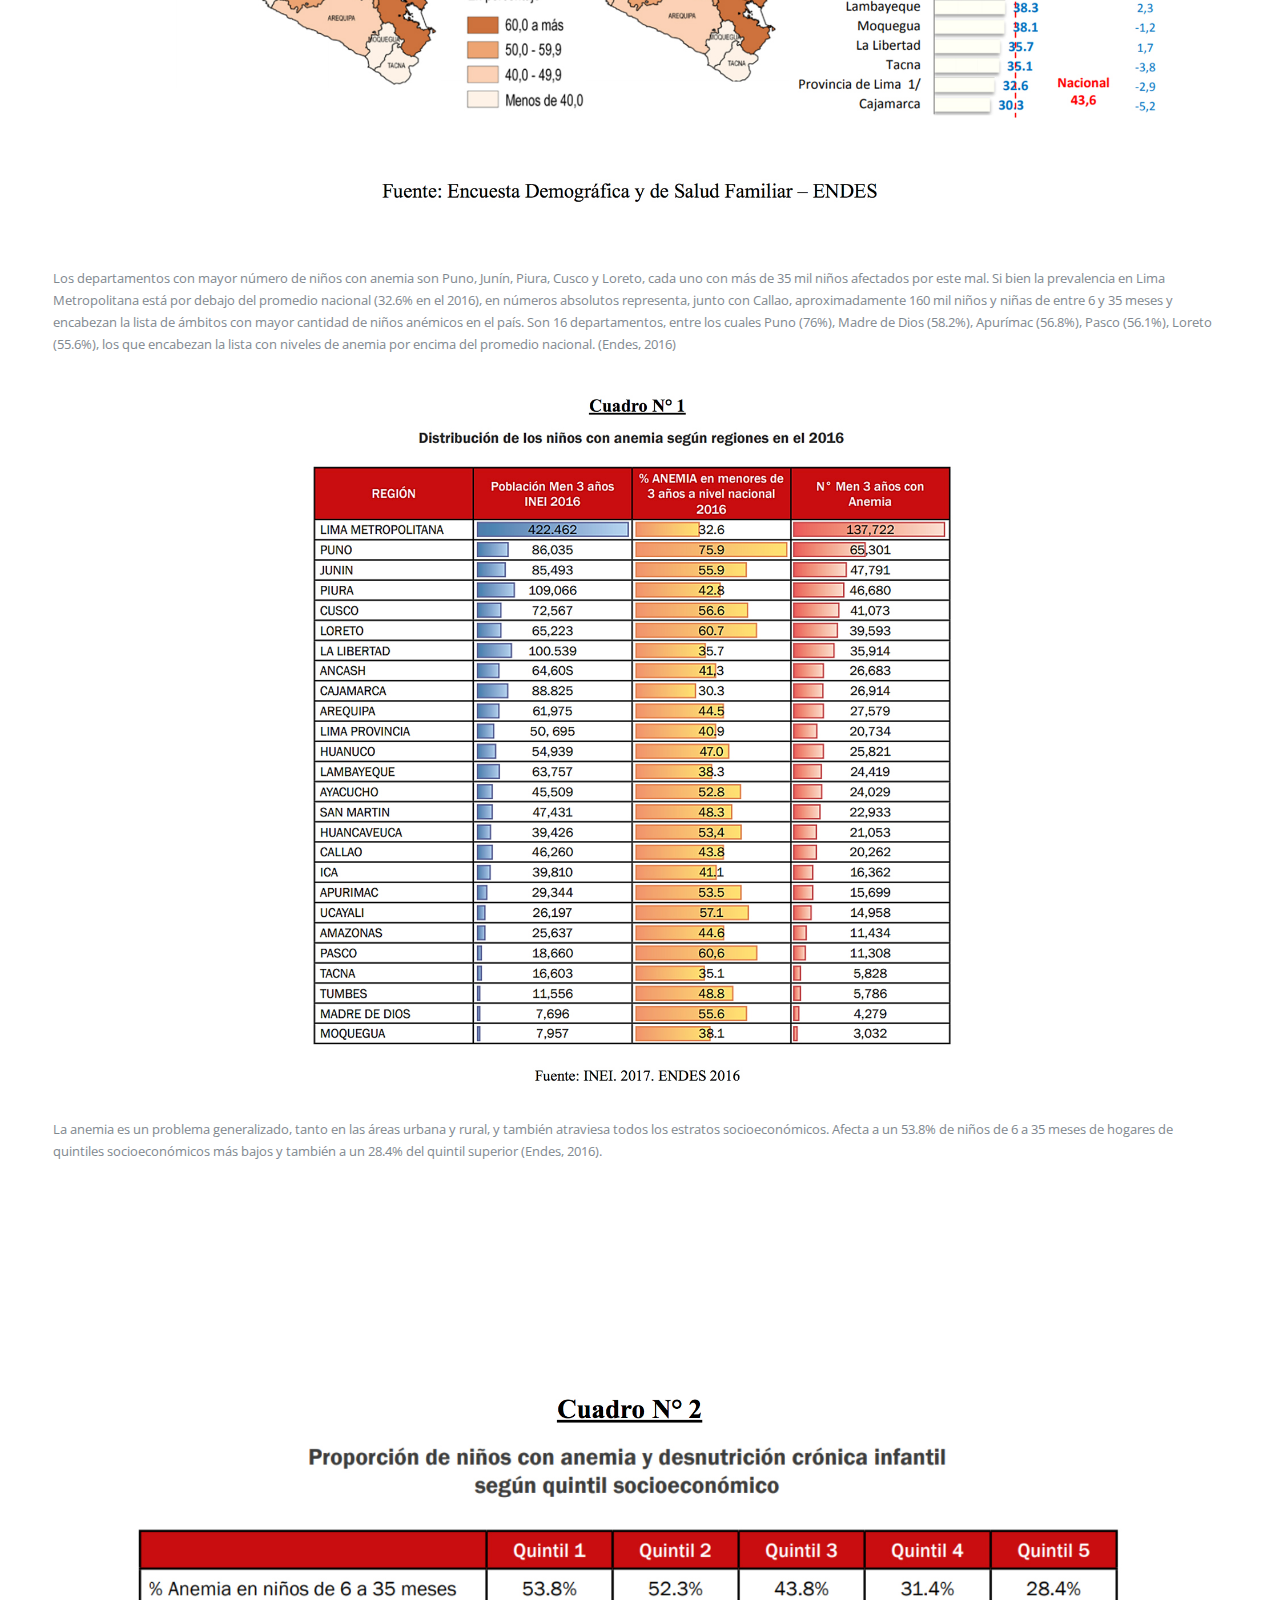
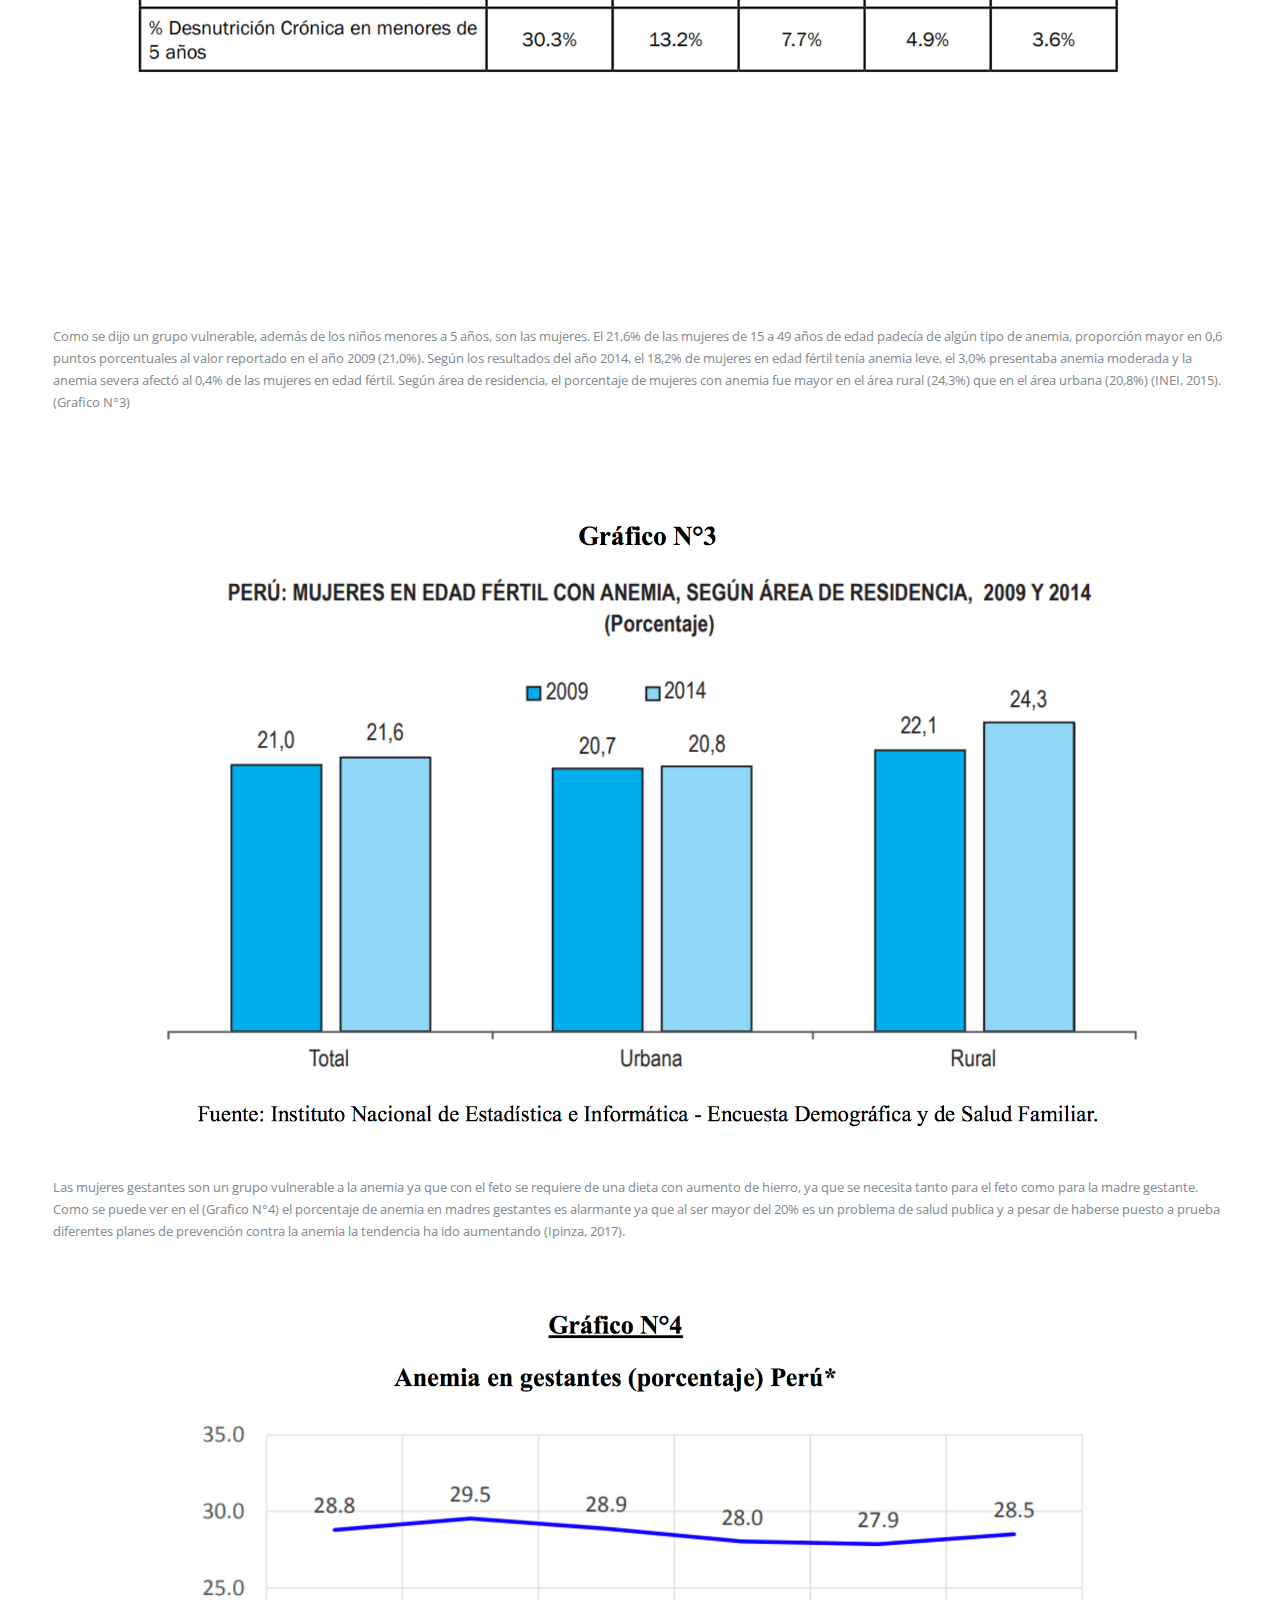
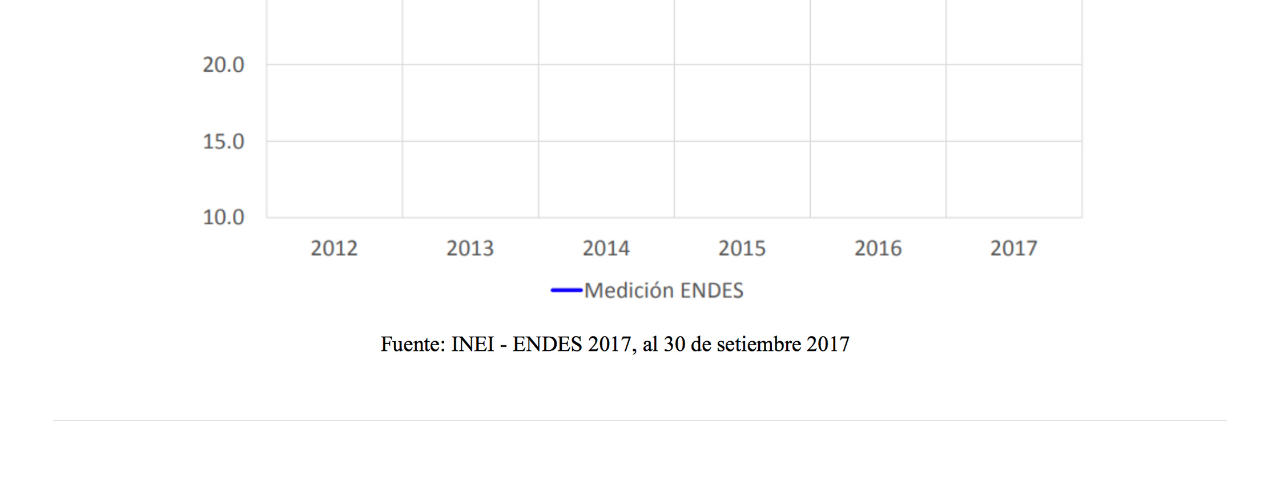
<file: medicion.html>
<!DOCTYPE HTML>

<html>
	<head>
		<title>Medición de efectos</title>
		<meta charset="utf-8" />
		<meta name="viewport" content="width=device-width, initial-scale=1, user-scalable=no" />
		<link rel="stylesheet" href="assets/css/main.css" />
	</head>
	<body class="is-preload">

		<!-- Wrapper -->
			<div id="wrapper">

				<!-- Main -->
					<div id="main">
						<div class="inner">

							<!-- Header -->

							<!-- Content -->
								<section>
									<header class="main">
										<h1>Medición de efectos</h1>
									</header>

									<!-- Content -->
										
										<p>Entre los grupos vulnerables se encuentran las mujeres gestantes y los niños menores de tres años de edad. Esto es explicable debido a sus mayores necesidades nutricionales, ya que durante estos periodos hay un acelerado crecimiento del feto, de ciertos órganos de la madre y del bebé (Colegio Médico del Perú, 2018)

										</p>

										<p>En el Perú, la anemia constituye un problema de salud pública grave, dada la elevada prevalencia de 43,6% entre los niños de 6 a 35 meses, al 2016, y casi 6 de cada 10 niños, entre los 6 y 12 meses, se encuentran con anemia (59,3%). (Garcia, 2017)  </p>

										<span class="image fit"><img src="images/willy1.jpg" alt="" /></span>

										<p>Según el reporte de la Encuesta Demográfica y de Salud Familiar (ENDES), las regiones que presentan una mayor proporción de anemia son Puno (75.9%), Loreto (61.5%), Ucayali (59,1%), Pasco (58%) y Madre de Dios (57.3%). Estos resultados demostraron que el Plan Nacional de reducir el porcentaje de peruanos no está bien llevado ya que el objetivo de reducir el porcentaje no se cumplió sino más bien se ha mantenido(Endes, 2016). </p>

										<span class="image fit"><img src="images/willy2.jpg" alt="" /></span>

										<p>Los departamentos con mayor número de niños con anemia son Puno, Junín, Piura, Cusco y Loreto, cada uno con más de 35 mil niños afectados por este mal. Si bien la prevalencia en Lima Metropolitana está por debajo del promedio nacional (32.6% en el 2016), en números absolutos representa, junto con Callao, aproximadamente 160 mil niños y niñas de entre 6 y 35 meses y encabezan la lista de ámbitos con mayor cantidad de niños anémicos en el país. Son 16 departamentos, entre los cuales Puno (76%), Madre de Dios (58.2%), Apurímac (56.8%), Pasco (56.1%), Loreto (55.6%), los que encabezan la lista con niveles de anemia por encima del promedio nacional. (Endes, 2016)</p>

										<span class="image fit"><img src="images/willy3.jpg" alt="" /></span>

										<p>La anemia es un problema generalizado, tanto en las áreas urbana y rural, y también atraviesa todos los estratos socioeconómicos. Afecta a un 53.8% de niños de 6 a 35 meses de hogares de quintiles socioeconómicos más bajos y también a un 28.4% del quintil superior (Endes, 2016).</p>

										<span class="image fit"><img src="images/willy4.jpg" alt="" /></span>

										<p>Como se dijo un grupo vulnerable, además de los niños menores a 5 años, son las mujeres. El 21,6% de las mujeres de 15 a 49 años de edad padecía de algún tipo de anemia, proporción mayor en 0,6 puntos porcentuales al valor reportado en el año 2009 (21,0%). Según los resultados del año 2014, el 18,2% de mujeres en edad fértil tenía anemia leve, el 3,0% presentaba anemia moderada y la anemia severa afectó al 0,4% de las mujeres en edad fértil. Según área de residencia, el porcentaje de mujeres con anemia fue mayor en el área rural (24,3%) que en el área urbana (20,8%) (INEI, 2015). (Grafico N°3)</p>

										<span class="image fit"><img src="images/willy5.jpg" alt="" /></span>

										<p>Las mujeres gestantes son un grupo vulnerable a la anemia ya que con el feto se requiere de una dieta con aumento de hierro, ya que se necesita tanto para el feto como para la madre gestante. Como se puede ver en el (Grafico N°4) el porcentaje de anemia en madres gestantes es alarmante ya que al ser mayor del 20% es un problema de salud publica y a pesar de haberse puesto a prueba diferentes planes de prevención contra la anemia la tendencia ha ido aumentando (Ipinza, 2017).</p>

										<span class="image fit"><img src="images/willy6.jpg" alt="" /></span>



									<hr class="major" />

									<!-- Elements -->
								
										<div class="row gtr-200">
											<div class="col-6 col-12-medium">

												<!-- Text stuff -->
													

												<!-- Lists -->
													
													<div class="row">
														<div class="col-6 col-12-small">

														</div>
													</div>
													
													<div class="row">
														<div class="col-6 col-12-small">
															
														</div>
														<div class="col-6 col-12-small">
															
														</div>
														<div class="col-6 col-12-small">
															
														</div>
														<div class="col-6 col-12-small">
															
														</div>
													</div>

												
										
													<div class="table-wrapper">
														
													</div>

										
													<div class="table-wrapper">
													
													</div>

											</div>
											<div class="col-6 col-12-medium">

												<!-- Buttons -->
													

											</div>
										</div>

								</section>

						</div>
					</div>

				<!-- Sidebar -->
					<div id="sidebar">
						<div class="inner">

							<!-- Search -->
								<section id="search" class="alt">
									<form method="post" action="#">
										<input type="text" name="query" id="query" placeholder="Buscar" />
									</form>
								</section>

							<!-- Menu -->
	<nav id="menu">
									<header class="major">
										<h2>Menu</h2>
									</header>
									<ul>
										<li><a href="index.html">La anemia</a></li>
										<li>
											<span class="opener">Definición</span>
											<ul>
												<li><a href="efectos.html">Identificación de los efectos</a></li>
												<li><a href="medicion.html">Medición de los efectos</a></li>
												<li><a href="estandares.html">Comparación con estándares</a></li>
												<li><a href="impactos.html">Impactos</a></li>

											</ul>
										</li>
										<li><a href="propuesta.html">Propuesta de valor</a></li>
										<li><a href="mapa.html">Mapa de valor</a></li>
										<li><a href="encaje.html">Encaje</a></li>
										<li><a href="biblografia.html">Bibliografía</a></li>


									</ul>
								</nav>

							<!-- Section -->
								
							<!-- Section -->
								<section>
									<header class="major">
										<h2>Integrantes del grupo</h2>
									</header>
									<p>Ruidias Flores, Ziara Alejadra</br>Zavala Cahuana, Alexandra Marcel</br>Valdivia León, Willy Joel</br>Tiza Huaringa, Naysha Lorena</br>Panduro Tello, José Fernando</br>Rodríguez Cruz, David Augusto</p>

								</section>

							<!-- Footer -->
								<footer id="footer">
									<p class="copyright">Gerenciando el Proceso de Innovación </BR><a>PUCP-UPCH</a>.</p>
								</footer>

						</div>
					</div>

			</div>

		<!-- Scripts -->
			<script src="assets/js/jquery.min.js"></script>
			<script src="assets/js/browser.min.js"></script>
			<script src="assets/js/breakpoints.min.js"></script>
			<script src="assets/js/util.js"></script>
			<script src="assets/js/main.js"></script>

	</body>
</html>
</file>
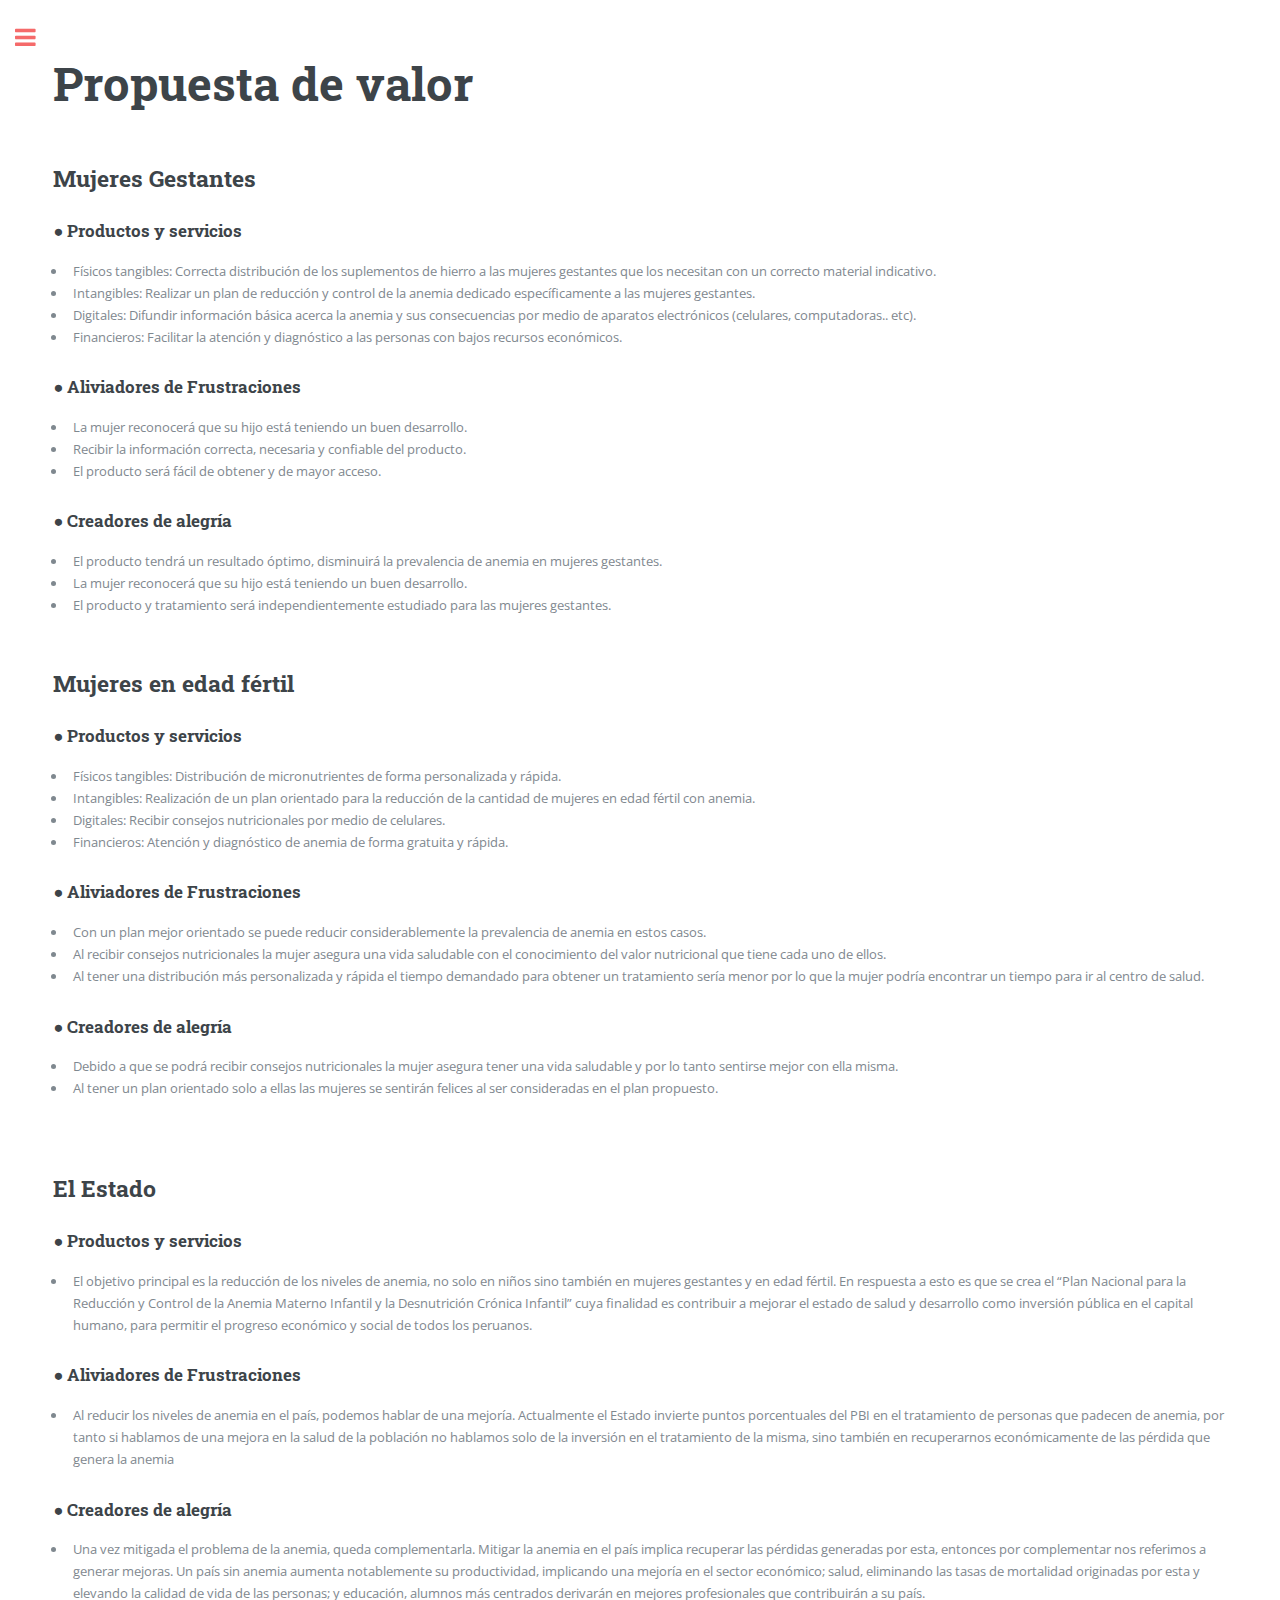
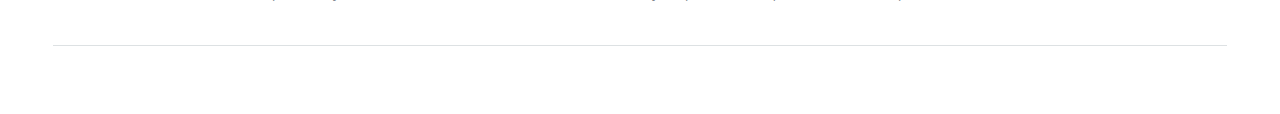
<file: propuesta.html>
<!DOCTYPE HTML>

<html>
	<head>
		<title>Propuesta de valor</title>
		<meta charset="utf-8" />
		<meta name="viewport" content="width=device-width, initial-scale=1, user-scalable=no" />
		<link rel="stylesheet" href="assets/css/main.css" />
	</head>
	<body class="is-preload">

		<!-- Wrapper -->
			<div id="wrapper">

				<!-- Main -->
					<div id="main">
						<div class="inner">

							<!-- Header -->

							<!-- Content -->
								<section>
									<header class="main">
										<h1>Propuesta de valor</h1>
									</header>

									<!-- Content -->
										<h2 id="content">   Mujeres Gestantes</h2>

										<h3 id="content">● Productos y servicios</h3>



											<ul>
												<li>Físicos tangibles: Correcta distribución de los suplementos de hierro a las mujeres gestantes que los necesitan con un correcto material indicativo.</li>

												<li>Intangibles: Realizar un plan de reducción y control de la anemia dedicado específicamente a las mujeres gestantes.</li>

												<li>Digitales: Difundir información básica acerca la anemia y sus consecuencias por medio de aparatos electrónicos (celulares, computadoras.. etc).</li>

												<li>Financieros: Facilitar la atención y diagnóstico a las personas con bajos recursos económicos.</li>


											</ul>


										<h3 id="content">● Aliviadores de Frustraciones</h3>

											<ul>
												<li>La mujer reconocerá que su hijo está teniendo un buen desarrollo.</li>
												<li>Recibir la información correcta, necesaria y confiable del producto.</li>
												<li>El producto será fácil de obtener y de mayor acceso.</li>
											</ul>

										<h3 id="content">● Creadores de alegría</h3>

											<ul>
												<li>El producto tendrá un resultado óptimo, disminuirá la prevalencia de anemia en mujeres gestantes.</li>
												<li>La mujer reconocerá que su hijo está teniendo un buen desarrollo.</li>
											<li>El producto y tratamiento será independientemente estudiado para las mujeres gestantes.</li>

											</ul>

</br>
										<h2 id="content">Mujeres en edad fértil</h2>

										<h3 id="content">● Productos y servicios</h3>

										
										<ul>
												<li>Físicos tangibles: Distribución de micronutrientes de forma personalizada y rápida.
</li>

												<li>Intangibles: Realización de un plan orientado para la reducción de la cantidad de mujeres en edad fértil con anemia.
</li>

												<li>Digitales: Recibir consejos nutricionales por medio de celulares.</li>

												<li>Financieros: Atención y diagnóstico de anemia de forma gratuita y rápida.
</li>


											</ul>



										<h3 id="content">● Aliviadores de Frustraciones</h3>

											<ul>
												<li>Con un plan mejor orientado se puede reducir considerablemente la prevalencia de anemia en estos casos.</li>

<li>Al recibir consejos nutricionales la mujer asegura una vida saludable con el conocimiento del valor nutricional que tiene cada uno de ellos.</li>

<li>Al tener una distribución más personalizada y rápida el tiempo demandado para obtener un tratamiento sería menor por lo que la mujer podría encontrar un tiempo para ir al centro de salud.</li>

											</ul>

										<h3 id="content">● Creadores de alegría</h3>

											<ul>
												<li>Debido a que se podrá recibir consejos nutricionales la mujer asegura tener una vida saludable y por lo tanto sentirse mejor con ella misma.
</li>
												<li>Al tener un plan orientado solo a ellas las mujeres se sentirán felices al ser consideradas en el plan propuesto.</li>
											

											</ul>

</br></br>







										<h2 id="content">El Estado</h2>

										<h3 id="content">● Productos y servicios</h3>



											<ul>
												<li>El objetivo principal es la reducción de los niveles de anemia, no solo en niños sino también en mujeres gestantes y en edad fértil. En respuesta a esto es que se crea el “Plan Nacional para la Reducción y Control de la Anemia Materno Infantil y la Desnutrición Crónica Infantil” cuya finalidad es contribuir a mejorar el estado de salud y desarrollo como inversión pública en el capital humano, para permitir el progreso económico y social de todos los peruanos.</li>


											</ul>


										<h3 id="content">● Aliviadores de Frustraciones</h3>

											<ul>
												<li>Al reducir los niveles de anemia en el país, podemos hablar de una mejoría. Actualmente el Estado invierte puntos porcentuales del PBI en el tratamiento de personas que padecen de anemia, por tanto si hablamos de una mejora en la salud de la población no hablamos solo de la inversión en el tratamiento de la misma, sino también en recuperarnos económicamente de las pérdida que genera la anemia
</li>
											</ul>

										<h3 id="content">● Creadores de alegría</h3>

											<ul>
												<li>Una vez mitigada el problema de la anemia, queda complementarla. Mitigar la anemia en el país implica recuperar las pérdidas generadas por esta, entonces por complementar nos referimos a generar mejoras. Un país sin anemia aumenta notablemente su productividad, implicando una mejoría en el sector económico; salud, eliminando las tasas de mortalidad originadas por esta y elevando la calidad de vida de las personas; y educación, alumnos más centrados derivarán en mejores profesionales que contribuirán a su país.</li>
											

											</ul>





									<hr class="major" />

									<!-- Elements -->
								
										<div class="row gtr-200">
											<div class="col-6 col-12-medium">

												<!-- Text stuff -->
													

												<!-- Lists -->
													
													<div class="row">
														<div class="col-6 col-12-small">

														</div>
													</div>
													
													<div class="row">
														<div class="col-6 col-12-small">
															
														</div>
														<div class="col-6 col-12-small">
															
														</div>
														<div class="col-6 col-12-small">
															
														</div>
														<div class="col-6 col-12-small">
															
														</div>
													</div>

												
										
													<div class="table-wrapper">
														
													</div>

										
													<div class="table-wrapper">
													
													</div>

											</div>
											<div class="col-6 col-12-medium">

												<!-- Buttons -->
													

											</div>
										</div>

								</section>

						</div>
					</div>

				<!-- Sidebar -->
					<div id="sidebar">
						<div class="inner">

							<!-- Search -->
								<section id="search" class="alt">
									<form method="post" action="#">
										<input type="text" name="query" id="query" placeholder="Buscar" />
									</form>
								</section>

							<!-- Menu -->
	<nav id="menu">
									<header class="major">
										<h2>Menu</h2>
									</header>
									<ul>
										<li><a href="index.html">La anemia</a></li>
										<li>
											<span class="opener">Definición</span>
											<ul>
												<li><a href="efectos.html">Identificación de los efectos</a></li>
												<li><a href="medicion.html">Medición de los efectos</a></li>
												<li><a href="estandares.html">Comparación con estándares</a></li>
												<li><a href="impactos.html">Impactos</a></li>

											</ul>
										</li>
										<li><a href="propuesta.html">Propuesta de valor</a></li>
										<li><a href="mapa.html">Mapa de valor</a></li>
										<li><a href="encaje.html">Encaje</a></li>
										<li><a href="biblografia.html">Bibliografía</a></li>


									</ul>
								</nav>

							<!-- Section -->
								
							<!-- Section -->
								<section>
									<header class="major">
										<h2>Integrantes del grupo</h2>
									</header>
									<p>Ruidias Flores, Ziara Alejadra</br>Zavala Cahuana, Alexandra Marcel</br>Valdivia León, Willy Joel</br>Tiza Huaringa, Naysha Lorena</br>Panduro Tello, José Fernando</br>Rodríguez Cruz, David Augusto</p>

								</section>

							<!-- Footer -->
								<footer id="footer">
									<p class="copyright">Gerenciando el Proceso de Innovación </BR><a>PUCP-UPCH</a>.</p>
								</footer>

						</div>
					</div>

			</div>

		<!-- Scripts -->
			<script src="assets/js/jquery.min.js"></script>
			<script src="assets/js/browser.min.js"></script>
			<script src="assets/js/breakpoints.min.js"></script>
			<script src="assets/js/util.js"></script>
			<script src="assets/js/main.js"></script>

	</body>
</html>
</file>
<file: assets/css/main.css>
@import url(font-awesome.min.css);
@import url("https://fonts.googleapis.com/css?family=Open+Sans:400,600,400italic,600italic|Roboto+Slab:400,700");

/*
	Editorial by HTML5 UP
	html5up.net | @ajlkn
	Free for personal and commercial use under the CCA 3.0 license (html5up.net/license)
*/

html, body, div, span, applet, object,
iframe, h1, h2, h3, h4, h5, h6, p, blockquote,
pre, a, abbr, acronym, address, big, cite,
code, del, dfn, em, img, ins, kbd, q, s, samp,
small, strike, strong, sub, sup, tt, var, b,
u, i, center, dl, dt, dd, ol, ul, li, fieldset,
form, label, legend, table, caption, tbody,
tfoot, thead, tr, th, td, article, aside,
canvas, details, embed, figure, figcaption,
footer, header, hgroup, menu, nav, output, ruby,
section, summary, time, mark, audio, video {
	margin: 0;
	padding: 0;
	border: 0;
	font-size: 100%;
	font: inherit;
	vertical-align: baseline;}

article, aside, details, figcaption, figure,
footer, header, hgroup, menu, nav, section {
	display: block;}

body {
	line-height: 1;
}

ol, ul {
	list-style: none;
}

blockquote, q {
	quotes: none;
}

	blockquote:before, blockquote:after, q:before, q:after {
		content: '';
		content: none;
	}

table {
	border-collapse: collapse;
	border-spacing: 0;
}

body {
	-webkit-text-size-adjust: none;
}

mark {
	background-color: transparent;
	color: inherit;
}

input::-moz-focus-inner {
	border: 0;
	padding: 0;
}

input, select, textarea {
	-moz-appearance: none;
	-webkit-appearance: none;
	-ms-appearance: none;
	appearance: none;
}

/* Basic */

	@-ms-viewport {
		width: device-width;
	}

	body {
		-ms-overflow-style: scrollbar;
	}

	@media screen and (max-width: 480px) {

		html, body {
			min-width: 320px;
		}

	}

	html {
		box-sizing: border-box;
	}

	*, *:before, *:after {
		box-sizing: inherit;
	}

	body {
		background: #ffffff;
	}

		body.is-preload *, body.is-preload *:before, body.is-preload *:after, body.is-resizing *, body.is-resizing *:before, body.is-resizing *:after {
			-moz-animation: none !important;
			-webkit-animation: none !important;
			-ms-animation: none !important;
			animation: none !important;
			-moz-transition: none !important;
			-webkit-transition: none !important;
			-ms-transition: none !important;
			transition: none !important;
		}

/* Type */

	body, input, select, textarea {
		color: #7f888f;
		font-family: "Open Sans", sans-serif;
		font-size: 13pt;
		font-weight: 400;
		line-height: 1.65;
	}

		@media screen and (max-width: 1680px) {

			body, input, select, textarea {
				font-size: 11pt;
			}

		}

		@media screen and (max-width: 1280px) {

			body, input, select, textarea {
				font-size: 10pt;
			}

		}

		@media screen and (max-width: 360px) {

			body, input, select, textarea {
				font-size: 9pt;
			}

		}

	a {
		-moz-transition: color 0.2s ease-in-out, border-bottom-color 0.2s ease-in-out;
		-webkit-transition: color 0.2s ease-in-out, border-bottom-color 0.2s ease-in-out;
		-ms-transition: color 0.2s ease-in-out, border-bottom-color 0.2s ease-in-out;
		transition: color 0.2s ease-in-out, border-bottom-color 0.2s ease-in-out;
		border-bottom: dotted 1px;
		color: #f56a6a;
		text-decoration: none;
	}

		a:hover {
			border-bottom-color: #f56a6a;
			color: #f56a6a !important;
		}

			a:hover strong {
				color: inherit;
			}

	strong, b {
		color: #3d4449;
		font-weight: 600;
	}

	em, i {
		font-style: italic;
	}

	p {
		margin: 0 0 2em 0;
	}

	h1, h2, h3, h4, h5, h6 {
		color: #3d4449;
		font-family: "Roboto Slab", serif;
		font-weight: 700;
		line-height: 1.5;
		margin: 0 0 1em 0;
	}


		h1 a, h2 a, h3 a, h4 a, h5 a, h6 a {
			color: inherit;
			text-decoration: none;
			border-bottom: 0;
		}

	h1 {
		font-size: 4em;
		margin: 0 0 0.5em 0;
		line-height: 1.3;
	}

	h2 {
		font-size: 1.75em;
	}

	h3 {
		font-size: 1.25em;
	}

	h4 {
		font-size: 1.1em;
	}

	h5 {
		font-size: 0.9em;
	}

	h6 {
		font-size: 1.1em;
		text-align:center;
		color: #60666b;
		margin: 0 0 2em 0;
	}

	@media screen and (max-width: 1680px) {

		h1 {
			font-size: 3.5em;
		}

	}

	@media screen and (max-width: 980px) {

		h1 {
			font-size: 3.25em;
		}

	}

	@media screen and (max-width: 736px) {

		h1 {
			font-size: 2em;
			line-height: 1.4;
		}

		h2 {
			font-size: 1.5em;
		}

	}

	sub {
		font-size: 0.8em;
		position: relative;
		top: 0.5em;
	}

	sup {
		font-size: 0.8em;
		position: relative;
		top: -0.5em;
	}

	blockquote {
		border-left: solid 3px rgba(210, 215, 217, 0.75);
		font-style: italic;
		margin: 0 0 2em 0;
		padding: 0.5em 0 0.5em 2em;
	}

	code {
		background: rgba(230, 235, 237, 0.25);
		border-radius: 0.375em;
		border: solid 1px rgba(210, 215, 217, 0.75);
		font-family: "Courier New", monospace;
		font-size: 0.9em;
		margin: 0 0.25em;
		padding: 0.25em 0.65em;
	}

	pre {
		-webkit-overflow-scrolling: touch;
		font-family: "Courier New", monospace;
		font-size: 0.9em;
		margin: 0 0 2em 0;
	}

		pre code {
			display: block;
			line-height: 1.75;
			padding: 1em 1.5em;
			overflow-x: auto;
		}

	hr {
		border: 0;
		border-bottom: solid 1px rgba(210, 215, 217, 0.75);
		margin: 2em 0;
	}

		hr.major {
			margin: 3em 0;
		}

	.align-left {
		text-align: left;
	}

	.align-center {
		text-align: center;
	}

	.align-right {
		text-align: right;
	}

/* Row */

	.row {
		display: flex;
		flex-wrap: wrap;
		box-sizing: border-box;
		align-items: stretch;
	}

		.row > * {
			box-sizing: border-box;
		}

		.row.gtr-uniform > * > :last-child {
			margin-bottom: 0;
		}

		.row.aln-left {
			justify-content: flex-start;
		}

		.row.aln-center {
			justify-content: center;
		}

		.row.aln-right {
			justify-content: flex-end;
		}

		.row.aln-top {
			align-items: flex-start;
		}

		.row.aln-middle {
			align-items: center;
		}

		.row.aln-bottom {
			align-items: flex-end;
		}

		.row > .imp {
			order: -1;
		}

		.row > .col-1 {
			width: 8.3333333333%;
		}

		.row > .off-1 {
			margin-left: 8.3333333333%;
		}

		.row > .col-2 {
			width: 16.6666666667%;
		}

		.row > .off-2 {
			margin-left: 16.6666666667%;
		}

		.row > .col-3 {
			width: 25%;
		}

		.row > .off-3 {
			margin-left: 25%;
		}

		.row > .col-4 {
			width: 33.3333333333%;
		}

		.row > .off-4 {
			margin-left: 33.3333333333%;
		}

		.row > .col-5 {
			width: 41.6666666667%;
		}

		.row > .off-5 {
			margin-left: 41.6666666667%;
		}

		.row > .col-6 {
			width: 50%;
		}

		.row > .off-6 {
			margin-left: 50%;
		}

		.row > .col-7 {
			width: 58.3333333333%;
		}

		.row > .off-7 {
			margin-left: 58.3333333333%;
		}

		.row > .col-8 {
			width: 66.6666666667%;
		}

		.row > .off-8 {
			margin-left: 66.6666666667%;
		}

		.row > .col-9 {
			width: 75%;
		}

		.row > .off-9 {
			margin-left: 75%;
		}

		.row > .col-10 {
			width: 83.3333333333%;
		}

		.row > .off-10 {
			margin-left: 83.3333333333%;
		}

		.row > .col-11 {
			width: 91.6666666667%;
		}

		.row > .off-11 {
			margin-left: 91.6666666667%;
		}

		.row > .col-12 {
			width: 100%;
		}

		.row > .off-12 {
			margin-left: 100%;
		}

		.row.gtr-0 {
			margin-top: 0;
			margin-left: 0em;
		}

			.row.gtr-0 > * {
				padding: 0 0 0 0em;
			}

			.row.gtr-0.gtr-uniform {
				margin-top: 0em;
			}

				.row.gtr-0.gtr-uniform > * {
					padding-top: 0em;
				}

		.row.gtr-25 {
			margin-top: 0;
			margin-left: -0.375em;
		}

			.row.gtr-25 > * {
				padding: 0 0 0 0.375em;
			}

			.row.gtr-25.gtr-uniform {
				margin-top: -0.375em;
			}

				.row.gtr-25.gtr-uniform > * {
					padding-top: 0.375em;
				}

		.row.gtr-50 {
			margin-top: 0;
			margin-left: -0.75em;
		}

			.row.gtr-50 > * {
				padding: 0 0 0 0.75em;
			}

			.row.gtr-50.gtr-uniform {
				margin-top: -0.75em;
			}

				.row.gtr-50.gtr-uniform > * {
					padding-top: 0.75em;
				}

		.row {
			margin-top: 0;
			margin-left: -1.5em;
		}

			.row > * {
				padding: 0 0 0 1.5em;
			}

			.row.gtr-uniform {
				margin-top: -1.5em;
			}

				.row.gtr-uniform > * {
					padding-top: 1.5em;
				}

		.row.gtr-150 {
			margin-top: 0;
			margin-left: -2.25em;
		}

			.row.gtr-150 > * {
				padding: 0 0 0 2.25em;
			}

			.row.gtr-150.gtr-uniform {
				margin-top: -2.25em;
			}

				.row.gtr-150.gtr-uniform > * {
					padding-top: 2.25em;
				}

		.row.gtr-200 {
			margin-top: 0;
			margin-left: -3em;
		}

			.row.gtr-200 > * {
				padding: 0 0 0 3em;
			}

			.row.gtr-200.gtr-uniform {
				margin-top: -3em;
			}

				.row.gtr-200.gtr-uniform > * {
					padding-top: 3em;
				}

		@media screen and (max-width: 1680px) {

			.row {
				display: flex;
				flex-wrap: wrap;
				box-sizing: border-box;
				align-items: stretch;
			}

				.row > * {
					box-sizing: border-box;
				}

				.row.gtr-uniform > * > :last-child {
					margin-bottom: 0;
				}

				.row.aln-left {
					justify-content: flex-start;
				}

				.row.aln-center {
					justify-content: center;
				}

				.row.aln-right {
					justify-content: flex-end;
				}

				.row.aln-top {
					align-items: flex-start;
				}

				.row.aln-middle {
					align-items: center;
				}

				.row.aln-bottom {
					align-items: flex-end;
				}

				.row > .imp-xlarge {
					order: -1;
				}

				.row > .col-1-xlarge {
					width: 8.3333333333%;
				}

				.row > .off-1-xlarge {
					margin-left: 8.3333333333%;
				}

				.row > .col-2-xlarge {
					width: 16.6666666667%;
				}

				.row > .off-2-xlarge {
					margin-left: 16.6666666667%;
				}

				.row > .col-3-xlarge {
					width: 25%;
				}

				.row > .off-3-xlarge {
					margin-left: 25%;
				}

				.row > .col-4-xlarge {
					width: 33.3333333333%;
				}

				.row > .off-4-xlarge {
					margin-left: 33.3333333333%;
				}

				.row > .col-5-xlarge {
					width: 41.6666666667%;
				}

				.row > .off-5-xlarge {
					margin-left: 41.6666666667%;
				}

				.row > .col-6-xlarge {
					width: 50%;
				}

				.row > .off-6-xlarge {
					margin-left: 50%;
				}

				.row > .col-7-xlarge {
					width: 58.3333333333%;
				}

				.row > .off-7-xlarge {
					margin-left: 58.3333333333%;
				}

				.row > .col-8-xlarge {
					width: 66.6666666667%;
				}

				.row > .off-8-xlarge {
					margin-left: 66.6666666667%;
				}

				.row > .col-9-xlarge {
					width: 75%;
				}

				.row > .off-9-xlarge {
					margin-left: 75%;
				}

				.row > .col-10-xlarge {
					width: 83.3333333333%;
				}

				.row > .off-10-xlarge {
					margin-left: 83.3333333333%;
				}

				.row > .col-11-xlarge {
					width: 91.6666666667%;
				}

				.row > .off-11-xlarge {
					margin-left: 91.6666666667%;
				}

				.row > .col-12-xlarge {
					width: 100%;
				}

				.row > .off-12-xlarge {
					margin-left: 100%;
				}

				.row.gtr-0 {
					margin-top: 0;
					margin-left: 0em;
				}

					.row.gtr-0 > * {
						padding: 0 0 0 0em;
					}

					.row.gtr-0.gtr-uniform {
						margin-top: 0em;
					}

						.row.gtr-0.gtr-uniform > * {
							padding-top: 0em;
						}

				.row.gtr-25 {
					margin-top: 0;
					margin-left: -0.375em;
				}

					.row.gtr-25 > * {
						padding: 0 0 0 0.375em;
					}

					.row.gtr-25.gtr-uniform {
						margin-top: -0.375em;
					}

						.row.gtr-25.gtr-uniform > * {
							padding-top: 0.375em;
						}

				.row.gtr-50 {
					margin-top: 0;
					margin-left: -0.75em;
				}

					.row.gtr-50 > * {
						padding: 0 0 0 0.75em;
					}

					.row.gtr-50.gtr-uniform {
						margin-top: -0.75em;
					}

						.row.gtr-50.gtr-uniform > * {
							padding-top: 0.75em;
						}

				.row {
					margin-top: 0;
					margin-left: -1.5em;
				}

					.row > * {
						padding: 0 0 0 1.5em;
					}

					.row.gtr-uniform {
						margin-top: -1.5em;
					}

						.row.gtr-uniform > * {
							padding-top: 1.5em;
						}

				.row.gtr-150 {
					margin-top: 0;
					margin-left: -2.25em;
				}

					.row.gtr-150 > * {
						padding: 0 0 0 2.25em;
					}

					.row.gtr-150.gtr-uniform {
						margin-top: -2.25em;
					}

						.row.gtr-150.gtr-uniform > * {
							padding-top: 2.25em;
						}

				.row.gtr-200 {
					margin-top: 0;
					margin-left: -3em;
				}

					.row.gtr-200 > * {
						padding: 0 0 0 3em;
					}

					.row.gtr-200.gtr-uniform {
						margin-top: -3em;
					}

						.row.gtr-200.gtr-uniform > * {
							padding-top: 3em;
						}

		}

		@media screen and (max-width: 1280px) {

			.row {
				display: flex;
				flex-wrap: wrap;
				box-sizing: border-box;
				align-items: stretch;
			}

				.row > * {
					box-sizing: border-box;
				}

				.row.gtr-uniform > * > :last-child {
					margin-bottom: 0;
				}

				.row.aln-left {
					justify-content: flex-start;
				}

				.row.aln-center {
					justify-content: center;
				}

				.row.aln-right {
					justify-content: flex-end;
				}

				.row.aln-top {
					align-items: flex-start;
				}

				.row.aln-middle {
					align-items: center;
				}

				.row.aln-bottom {
					align-items: flex-end;
				}

				.row > .imp-large {
					order: -1;
				}

				.row > .col-1-large {
					width: 8.3333333333%;
				}

				.row > .off-1-large {
					margin-left: 8.3333333333%;
				}

				.row > .col-2-large {
					width: 16.6666666667%;
				}

				.row > .off-2-large {
					margin-left: 16.6666666667%;
				}

				.row > .col-3-large {
					width: 25%;
				}

				.row > .off-3-large {
					margin-left: 25%;
				}

				.row > .col-4-large {
					width: 33.3333333333%;
				}

				.row > .off-4-large {
					margin-left: 33.3333333333%;
				}

				.row > .col-5-large {
					width: 41.6666666667%;
				}

				.row > .off-5-large {
					margin-left: 41.6666666667%;
				}

				.row > .col-6-large {
					width: 50%;
				}

				.row > .off-6-large {
					margin-left: 50%;
				}

				.row > .col-7-large {
					width: 58.3333333333%;
				}

				.row > .off-7-large {
					margin-left: 58.3333333333%;
				}

				.row > .col-8-large {
					width: 66.6666666667%;
				}

				.row > .off-8-large {
					margin-left: 66.6666666667%;
				}

				.row > .col-9-large {
					width: 75%;
				}

				.row > .off-9-large {
					margin-left: 75%;
				}

				.row > .col-10-large {
					width: 83.3333333333%;
				}

				.row > .off-10-large {
					margin-left: 83.3333333333%;
				}

				.row > .col-11-large {
					width: 91.6666666667%;
				}

				.row > .off-11-large {
					margin-left: 91.6666666667%;
				}

				.row > .col-12-large {
					width: 100%;
				}

				.row > .off-12-large {
					margin-left: 100%;
				}

				.row.gtr-0 {
					margin-top: 0;
					margin-left: 0em;
				}

					.row.gtr-0 > * {
						padding: 0 0 0 0em;
					}

					.row.gtr-0.gtr-uniform {
						margin-top: 0em;
					}

						.row.gtr-0.gtr-uniform > * {
							padding-top: 0em;
						}

				.row.gtr-25 {
					margin-top: 0;
					margin-left: -0.375em;
				}

					.row.gtr-25 > * {
						padding: 0 0 0 0.375em;
					}

					.row.gtr-25.gtr-uniform {
						margin-top: -0.375em;
					}

						.row.gtr-25.gtr-uniform > * {
							padding-top: 0.375em;
						}

				.row.gtr-50 {
					margin-top: 0;
					margin-left: -0.75em;
				}

					.row.gtr-50 > * {
						padding: 0 0 0 0.75em;
					}

					.row.gtr-50.gtr-uniform {
						margin-top: -0.75em;
					}

						.row.gtr-50.gtr-uniform > * {
							padding-top: 0.75em;
						}

				.row {
					margin-top: 0;
					margin-left: -1.5em;
				}

					.row > * {
						padding: 0 0 0 1.5em;
					}

					.row.gtr-uniform {
						margin-top: -1.5em;
					}

						.row.gtr-uniform > * {
							padding-top: 1.5em;
						}

				.row.gtr-150 {
					margin-top: 0;
					margin-left: -2.25em;
				}

					.row.gtr-150 > * {
						padding: 0 0 0 2.25em;
					}

					.row.gtr-150.gtr-uniform {
						margin-top: -2.25em;
					}

						.row.gtr-150.gtr-uniform > * {
							padding-top: 2.25em;
						}

				.row.gtr-200 {
					margin-top: 0;
					margin-left: -3em;
				}

					.row.gtr-200 > * {
						padding: 0 0 0 3em;
					}

					.row.gtr-200.gtr-uniform {
						margin-top: -3em;
					}

						.row.gtr-200.gtr-uniform > * {
							padding-top: 3em;
						}

		}

		@media screen and (max-width: 980px) {

			.row {
				display: flex;
				flex-wrap: wrap;
				box-sizing: border-box;
				align-items: stretch;
			}

				.row > * {
					box-sizing: border-box;
				}

				.row.gtr-uniform > * > :last-child {
					margin-bottom: 0;
				}

				.row.aln-left {
					justify-content: flex-start;
				}

				.row.aln-center {
					justify-content: center;
				}

				.row.aln-right {
					justify-content: flex-end;
				}

				.row.aln-top {
					align-items: flex-start;
				}

				.row.aln-middle {
					align-items: center;
				}

				.row.aln-bottom {
					align-items: flex-end;
				}

				.row > .imp-medium {
					order: -1;
				}

				.row > .col-1-medium {
					width: 8.3333333333%;
				}

				.row > .off-1-medium {
					margin-left: 8.3333333333%;
				}

				.row > .col-2-medium {
					width: 16.6666666667%;
				}

				.row > .off-2-medium {
					margin-left: 16.6666666667%;
				}

				.row > .col-3-medium {
					width: 25%;
				}

				.row > .off-3-medium {
					margin-left: 25%;
				}

				.row > .col-4-medium {
					width: 33.3333333333%;
				}

				.row > .off-4-medium {
					margin-left: 33.3333333333%;
				}

				.row > .col-5-medium {
					width: 41.6666666667%;
				}

				.row > .off-5-medium {
					margin-left: 41.6666666667%;
				}

				.row > .col-6-medium {
					width: 50%;
				}

				.row > .off-6-medium {
					margin-left: 50%;
				}

				.row > .col-7-medium {
					width: 58.3333333333%;
				}

				.row > .off-7-medium {
					margin-left: 58.3333333333%;
				}

				.row > .col-8-medium {
					width: 66.6666666667%;
				}

				.row > .off-8-medium {
					margin-left: 66.6666666667%;
				}

				.row > .col-9-medium {
					width: 75%;
				}

				.row > .off-9-medium {
					margin-left: 75%;
				}

				.row > .col-10-medium {
					width: 83.3333333333%;
				}

				.row > .off-10-medium {
					margin-left: 83.3333333333%;
				}

				.row > .col-11-medium {
					width: 91.6666666667%;
				}

				.row > .off-11-medium {
					margin-left: 91.6666666667%;
				}

				.row > .col-12-medium {
					width: 100%;
				}

				.row > .off-12-medium {
					margin-left: 100%;
				}

				.row.gtr-0 {
					margin-top: 0;
					margin-left: 0em;
				}

					.row.gtr-0 > * {
						padding: 0 0 0 0em;
					}

					.row.gtr-0.gtr-uniform {
						margin-top: 0em;
					}

						.row.gtr-0.gtr-uniform > * {
							padding-top: 0em;
						}

				.row.gtr-25 {
					margin-top: 0;
					margin-left: -0.375em;
				}

					.row.gtr-25 > * {
						padding: 0 0 0 0.375em;
					}

					.row.gtr-25.gtr-uniform {
						margin-top: -0.375em;
					}

						.row.gtr-25.gtr-uniform > * {
							padding-top: 0.375em;
						}

				.row.gtr-50 {
					margin-top: 0;
					margin-left: -0.75em;
				}

					.row.gtr-50 > * {
						padding: 0 0 0 0.75em;
					}

					.row.gtr-50.gtr-uniform {
						margin-top: -0.75em;
					}

						.row.gtr-50.gtr-uniform > * {
							padding-top: 0.75em;
						}

				.row {
					margin-top: 0;
					margin-left: -1.5em;
				}

					.row > * {
						padding: 0 0 0 1.5em;
					}

					.row.gtr-uniform {
						margin-top: -1.5em;
					}

						.row.gtr-uniform > * {
							padding-top: 1.5em;
						}

				.row.gtr-150 {
					margin-top: 0;
					margin-left: -2.25em;
				}

					.row.gtr-150 > * {
						padding: 0 0 0 2.25em;
					}

					.row.gtr-150.gtr-uniform {
						margin-top: -2.25em;
					}

						.row.gtr-150.gtr-uniform > * {
							padding-top: 2.25em;
						}

				.row.gtr-200 {
					margin-top: 0;
					margin-left: -3em;
				}

					.row.gtr-200 > * {
						padding: 0 0 0 3em;
					}

					.row.gtr-200.gtr-uniform {
						margin-top: -3em;
					}

						.row.gtr-200.gtr-uniform > * {
							padding-top: 3em;
						}

		}

		@media screen and (max-width: 736px) {

			.row {
				display: flex;
				flex-wrap: wrap;
				box-sizing: border-box;
				align-items: stretch;
			}

				.row > * {
					box-sizing: border-box;
				}

				.row.gtr-uniform > * > :last-child {
					margin-bottom: 0;
				}

				.row.aln-left {
					justify-content: flex-start;
				}

				.row.aln-center {
					justify-content: center;
				}

				.row.aln-right {
					justify-content: flex-end;
				}

				.row.aln-top {
					align-items: flex-start;
				}

				.row.aln-middle {
					align-items: center;
				}

				.row.aln-bottom {
					align-items: flex-end;
				}

				.row > .imp-small {
					order: -1;
				}

				.row > .col-1-small {
					width: 8.3333333333%;
				}

				.row > .off-1-small {
					margin-left: 8.3333333333%;
				}

				.row > .col-2-small {
					width: 16.6666666667%;
				}

				.row > .off-2-small {
					margin-left: 16.6666666667%;
				}

				.row > .col-3-small {
					width: 25%;
				}

				.row > .off-3-small {
					margin-left: 25%;
				}

				.row > .col-4-small {
					width: 33.3333333333%;
				}

				.row > .off-4-small {
					margin-left: 33.3333333333%;
				}

				.row > .col-5-small {
					width: 41.6666666667%;
				}

				.row > .off-5-small {
					margin-left: 41.6666666667%;
				}

				.row > .col-6-small {
					width: 50%;
				}

				.row > .off-6-small {
					margin-left: 50%;
				}

				.row > .col-7-small {
					width: 58.3333333333%;
				}

				.row > .off-7-small {
					margin-left: 58.3333333333%;
				}

				.row > .col-8-small {
					width: 66.6666666667%;
				}

				.row > .off-8-small {
					margin-left: 66.6666666667%;
				}

				.row > .col-9-small {
					width: 75%;
				}

				.row > .off-9-small {
					margin-left: 75%;
				}

				.row > .col-10-small {
					width: 83.3333333333%;
				}

				.row > .off-10-small {
					margin-left: 83.3333333333%;
				}

				.row > .col-11-small {
					width: 91.6666666667%;
				}

				.row > .off-11-small {
					margin-left: 91.6666666667%;
				}

				.row > .col-12-small {
					width: 100%;
				}

				.row > .off-12-small {
					margin-left: 100%;
				}

				.row.gtr-0 {
					margin-top: 0;
					margin-left: 0em;
				}

					.row.gtr-0 > * {
						padding: 0 0 0 0em;
					}

					.row.gtr-0.gtr-uniform {
						margin-top: 0em;
					}

						.row.gtr-0.gtr-uniform > * {
							padding-top: 0em;
						}

				.row.gtr-25 {
					margin-top: 0;
					margin-left: -0.375em;
				}

					.row.gtr-25 > * {
						padding: 0 0 0 0.375em;
					}

					.row.gtr-25.gtr-uniform {
						margin-top: -0.375em;
					}

						.row.gtr-25.gtr-uniform > * {
							padding-top: 0.375em;
						}

				.row.gtr-50 {
					margin-top: 0;
					margin-left: -0.75em;
				}

					.row.gtr-50 > * {
						padding: 0 0 0 0.75em;
					}

					.row.gtr-50.gtr-uniform {
						margin-top: -0.75em;
					}

						.row.gtr-50.gtr-uniform > * {
							padding-top: 0.75em;
						}

				.row {
					margin-top: 0;
					margin-left: -1.5em;
				}

					.row > * {
						padding: 0 0 0 1.5em;
					}

					.row.gtr-uniform {
						margin-top: -1.5em;
					}

						.row.gtr-uniform > * {
							padding-top: 1.5em;
						}

				.row.gtr-150 {
					margin-top: 0;
					margin-left: -2.25em;
				}

					.row.gtr-150 > * {
						padding: 0 0 0 2.25em;
					}

					.row.gtr-150.gtr-uniform {
						margin-top: -2.25em;
					}

						.row.gtr-150.gtr-uniform > * {
							padding-top: 2.25em;
						}

				.row.gtr-200 {
					margin-top: 0;
					margin-left: -3em;
				}

					.row.gtr-200 > * {
						padding: 0 0 0 3em;
					}

					.row.gtr-200.gtr-uniform {
						margin-top: -3em;
					}

						.row.gtr-200.gtr-uniform > * {
							padding-top: 3em;
						}

		}

		@media screen and (max-width: 480px) {

			.row {
				display: flex;
				flex-wrap: wrap;
				box-sizing: border-box;
				align-items: stretch;
			}

				.row > * {
					box-sizing: border-box;
				}

				.row.gtr-uniform > * > :last-child {
					margin-bottom: 0;
				}

				.row.aln-left {
					justify-content: flex-start;
				}

				.row.aln-center {
					justify-content: center;
				}

				.row.aln-right {
					justify-content: flex-end;
				}

				.row.aln-top {
					align-items: flex-start;
				}

				.row.aln-middle {
					align-items: center;
				}

				.row.aln-bottom {
					align-items: flex-end;
				}

				.row > .imp-xsmall {
					order: -1;
				}

				.row > .col-1-xsmall {
					width: 8.3333333333%;
				}

				.row > .off-1-xsmall {
					margin-left: 8.3333333333%;
				}

				.row > .col-2-xsmall {
					width: 16.6666666667%;
				}

				.row > .off-2-xsmall {
					margin-left: 16.6666666667%;
				}

				.row > .col-3-xsmall {
					width: 25%;
				}

				.row > .off-3-xsmall {
					margin-left: 25%;
				}

				.row > .col-4-xsmall {
					width: 33.3333333333%;
				}

				.row > .off-4-xsmall {
					margin-left: 33.3333333333%;
				}

				.row > .col-5-xsmall {
					width: 41.6666666667%;
				}

				.row > .off-5-xsmall {
					margin-left: 41.6666666667%;
				}

				.row > .col-6-xsmall {
					width: 50%;
				}

				.row > .off-6-xsmall {
					margin-left: 50%;
				}

				.row > .col-7-xsmall {
					width: 58.3333333333%;
				}

				.row > .off-7-xsmall {
					margin-left: 58.3333333333%;
				}

				.row > .col-8-xsmall {
					width: 66.6666666667%;
				}

				.row > .off-8-xsmall {
					margin-left: 66.6666666667%;
				}

				.row > .col-9-xsmall {
					width: 75%;
				}

				.row > .off-9-xsmall {
					margin-left: 75%;
				}

				.row > .col-10-xsmall {
					width: 83.3333333333%;
				}

				.row > .off-10-xsmall {
					margin-left: 83.3333333333%;
				}

				.row > .col-11-xsmall {
					width: 91.6666666667%;
				}

				.row > .off-11-xsmall {
					margin-left: 91.6666666667%;
				}

				.row > .col-12-xsmall {
					width: 100%;
				}

				.row > .off-12-xsmall {
					margin-left: 100%;
				}

				.row.gtr-0 {
					margin-top: 0;
					margin-left: 0em;
				}

					.row.gtr-0 > * {
						padding: 0 0 0 0em;
					}

					.row.gtr-0.gtr-uniform {
						margin-top: 0em;
					}

						.row.gtr-0.gtr-uniform > * {
							padding-top: 0em;
						}

				.row.gtr-25 {
					margin-top: 0;
					margin-left: -0.375em;
				}

					.row.gtr-25 > * {
						padding: 0 0 0 0.375em;
					}

					.row.gtr-25.gtr-uniform {
						margin-top: -0.375em;
					}

						.row.gtr-25.gtr-uniform > * {
							padding-top: 0.375em;
						}

				.row.gtr-50 {
					margin-top: 0;
					margin-left: -0.75em;
				}

					.row.gtr-50 > * {
						padding: 0 0 0 0.75em;
					}

					.row.gtr-50.gtr-uniform {
						margin-top: -0.75em;
					}

						.row.gtr-50.gtr-uniform > * {
							padding-top: 0.75em;
						}

				.row {
					margin-top: 0;
					margin-left: -1.5em;
				}

					.row > * {
						padding: 0 0 0 1.5em;
					}

					.row.gtr-uniform {
						margin-top: -1.5em;
					}

						.row.gtr-uniform > * {
							padding-top: 1.5em;
						}

				.row.gtr-150 {
					margin-top: 0;
					margin-left: -2.25em;
				}

					.row.gtr-150 > * {
						padding: 0 0 0 2.25em;
					}

					.row.gtr-150.gtr-uniform {
						margin-top: -2.25em;
					}

						.row.gtr-150.gtr-uniform > * {
							padding-top: 2.25em;
						}

				.row.gtr-200 {
					margin-top: 0;
					margin-left: -3em;
				}

					.row.gtr-200 > * {
						padding: 0 0 0 3em;
					}

					.row.gtr-200.gtr-uniform {
						margin-top: -3em;
					}

						.row.gtr-200.gtr-uniform > * {
							padding-top: 3em;
						}

		}

/* Section/Article */

	section.special, article.special {
		text-align: center;
	}

	header p {
		font-family: "Roboto Slab", serif;
		font-size: 1em;
		font-weight: 400;
		letter-spacing: 0.075em;
		margin-top: -0.5em;
		text-transform: uppercase;
	}

	header.major > :last-child {
		border-bottom: solid 3px #f56a6a;
		display: inline-block;
		margin: 0 0 2em 0;
		padding: 0 0.75em 0.5em 0;
	}

	header.main > :last-child {
		margin: 0 0 1em 0;
	}

/* Form */

	form {
		margin: 0 0 2em 0;
	}

	label {
		color: #3d4449;
		display: block;
		font-size: 0.9em;
		font-weight: 600;
		margin: 0 0 1em 0;
	}

	input[type="text"],
	input[type="password"],
	input[type="email"],
	input[type="tel"],
	input[type="search"],
	input[type="url"],
	select,
	textarea {
		-moz-appearance: none;
		-webkit-appearance: none;
		-ms-appearance: none;
		appearance: none;
		background: #ffffff;
		border-radius: 0.375em;
		border: none;
		border: solid 1px rgba(210, 215, 217, 0.75);
		color: inherit;
		display: block;
		outline: 0;
		padding: 0 1em;
		text-decoration: none;
		width: 100%;
	}

		input[type="text"]:invalid,
		input[type="password"]:invalid,
		input[type="email"]:invalid,
		input[type="tel"]:invalid,
		input[type="search"]:invalid,
		input[type="url"]:invalid,
		select:invalid,
		textarea:invalid {
			box-shadow: none;
		}

		input[type="text"]:focus,
		input[type="password"]:focus,
		input[type="email"]:focus,
		input[type="tel"]:focus,
		input[type="search"]:focus,
		input[type="url"]:focus,
		select:focus,
		textarea:focus {
			border-color: #f56a6a;
			box-shadow: 0 0 0 1px #f56a6a;
		}

	select {
		background-image: url("data:image/svg+xml;charset=utf8,%3Csvg xmlns='http://www.w3.org/2000/svg' width='40' height='40' preserveAspectRatio='none' viewBox='0 0 40 40'%3E%3Cpath d='M9.4,12.3l10.4,10.4l10.4-10.4c0.2-0.2,0.5-0.4,0.9-0.4c0.3,0,0.6,0.1,0.9,0.4l3.3,3.3c0.2,0.2,0.4,0.5,0.4,0.9 c0,0.4-0.1,0.6-0.4,0.9L20.7,31.9c-0.2,0.2-0.5,0.4-0.9,0.4c-0.3,0-0.6-0.1-0.9-0.4L4.3,17.3c-0.2-0.2-0.4-0.5-0.4-0.9 c0-0.4,0.1-0.6,0.4-0.9l3.3-3.3c0.2-0.2,0.5-0.4,0.9-0.4S9.1,12.1,9.4,12.3z' fill='rgba(210, 215, 217, 0.75)' /%3E%3C/svg%3E");
		background-size: 1.25em;
		background-repeat: no-repeat;
		background-position: calc(100% - 1em) center;
		height: 2.75em;
		padding-right: 2.75em;
		text-overflow: ellipsis;
	}

		select option {
			color: #3d4449;
			background: #ffffff;
		}

		select:focus::-ms-value {
			background-color: transparent;
		}

		select::-ms-expand {
			display: none;
		}

	input[type="text"],
	input[type="password"],
	input[type="email"],
	input[type="tel"],
	input[type="search"],
	input[type="url"],
	select {
		height: 2.75em;
	}

	textarea {
		padding: 0.75em 1em;
	}

	input[type="checkbox"],
	input[type="radio"] {
		-moz-appearance: none;
		-webkit-appearance: none;
		-ms-appearance: none;
		appearance: none;
		display: block;
		float: left;
		margin-right: -2em;
		opacity: 0;
		width: 1em;
		z-index: -1;
	}

		input[type="checkbox"] + label,
		input[type="radio"] + label {
			text-decoration: none;
			color: #7f888f;
			cursor: pointer;
			display: inline-block;
			font-size: 1em;
			font-weight: 400;
			padding-left: 2.4em;
			padding-right: 0.75em;
			position: relative;
		}

			input[type="checkbox"] + label:before,
			input[type="radio"] + label:before {
				-moz-osx-font-smoothing: grayscale;
				-webkit-font-smoothing: antialiased;
				font-family: FontAwesome;
				font-style: normal;
				font-weight: normal;
				text-transform: none !important;
			}

			input[type="checkbox"] + label:before,
			input[type="radio"] + label:before {
				background: #ffffff;
				border-radius: 0.375em;
				border: solid 1px rgba(210, 215, 217, 0.75);
				content: '';
				display: inline-block;
				height: 1.65em;
				left: 0;
				line-height: 1.58125em;
				position: absolute;
				text-align: center;
				top: 0;
				width: 1.65em;
			}

		input[type="checkbox"]:checked + label:before,
		input[type="radio"]:checked + label:before {
			background: #3d4449;
			border-color: #3d4449;
			color: #ffffff;
			content: '\f00c';
		}

		input[type="checkbox"]:focus + label:before,
		input[type="radio"]:focus + label:before {
			border-color: #f56a6a;
			box-shadow: 0 0 0 1px #f56a6a;
		}

	input[type="checkbox"] + label:before {
		border-radius: 0.375em;
	}

	input[type="radio"] + label:before {
		border-radius: 100%;
	}

	::-webkit-input-placeholder {
		color: #9fa3a6 !important;
		opacity: 1.0;
	}

	:-moz-placeholder {
		color: #9fa3a6 !important;
		opacity: 1.0;
	}

	::-moz-placeholder {
		color: #9fa3a6 !important;
		opacity: 1.0;
	}

	:-ms-input-placeholder {
		color: #9fa3a6 !important;
		opacity: 1.0;
	}

/* Box */

	.box {
		border-radius: 0.375em;
		border: solid 1px rgba(210, 215, 217, 0.75);
		margin-bottom: 2em;
		padding: 1.5em;
	}

		.box > :last-child,
		.box > :last-child > :last-child,
		.box > :last-child > :last-child > :last-child {
			margin-bottom: 0;
		}

		.box.alt {
			border: 0;
			border-radius: 0;
			padding: 0;
		}

/* Icon */

	.icon {
		text-decoration: none;
		border-bottom: none;
		position: relative;
	}

		.icon:before {
			-moz-osx-font-smoothing: grayscale;
			-webkit-font-smoothing: antialiased;
			font-family: FontAwesome;
			font-style: normal;
			font-weight: normal;
			text-transform: none !important;
		}

		.icon > .label {
			display: none;
		}

/* Image */

	.image {
		border-radius: 0.375em;
		border: 0;
		display: inline-block;
		position: relative;
	}

		.image img {
			border-radius: 0.375em;
			display: block;
		}

		.image.left, .image.right {
			max-width: 40%;
		}

			.image.left img, .image.right img {
				width: 100%;
			}

		.image.left {
			float: left;
			padding: 0 1.5em 1em 0;
			top: 0.25em;
		}

		.image.right {
			float: right;
			padding: 0 0 1em 1.5em;
			top: 0.25em;
		}

		.image.fit {
			display: block;
			margin: 0 0 2em 0;
			width: 100%;
		}

			.image.fit img {
				width: 100%;
			}

		.image.main {
			display: block;
			margin: 0 0 3em 0;
			width: 100%;
		}

			.image.main img {
				width: 100%;
			}

	a.image {
		overflow: hidden;
	}

		a.image img {
			-moz-transition: -moz-transform 0.2s ease;
			-webkit-transition: -webkit-transform 0.2s ease;
			-ms-transition: -ms-transform 0.2s ease;
			transition: transform 0.2s ease;
		}

		a.image:hover img {
			-moz-transform: scale(1.075);
			-webkit-transform: scale(1.075);
			-ms-transform: scale(1.075);
			transform: scale(1.075);
		}

/* List */

	ol {
		list-style: decimal;
		margin: 0 0 2em 0;
		padding-left: 1.25em;
	}

		ol li {
			padding-left: 0.25em;
		}

	ul {
		list-style: disc;
		margin: 0 0 2em 0;
		padding-left: 1em;
	}

		ul li {
			padding-left: 0.5em;
		}

		ul.alt {
			list-style: none;
			padding-left: 0;
		}

			ul.alt li {
				border-top: solid 1px rgba(210, 215, 217, 0.75);
				padding: 0.5em 0;
			}

				ul.alt li:first-child {
					border-top: 0;
					padding-top: 0;
				}

	dl {
		margin: 0 0 2em 0;
	}

		dl dt {
			display: block;
			font-weight: 600;
			margin: 0 0 1em 0;
		}

		dl dd {
			margin-left: 2em;
		}

/* Actions */

	ul.actions {
		display: -moz-flex;
		display: -webkit-flex;
		display: -ms-flex;
		display: flex;
		cursor: default;
		list-style: none;
		margin-left: -1em;
		padding-left: 0;
	}

		ul.actions li {
			padding: 0 0 0 1em;
			vertical-align: middle;
		}

		ul.actions.special {
			-moz-justify-content: center;
			-webkit-justify-content: center;
			-ms-justify-content: center;
			justify-content: center;
			width: 100%;
			margin-left: 0;
		}

			ul.actions.special li:first-child {
				padding-left: 0;
			}

		ul.actions.stacked {
			-moz-flex-direction: column;
			-webkit-flex-direction: column;
			-ms-flex-direction: column;
			flex-direction: column;
			margin-left: 0;
		}

			ul.actions.stacked li {
				padding: 1.3em 0 0 0;
			}

				ul.actions.stacked li:first-child {
					padding-top: 0;
				}

		ul.actions.fit {
			width: calc(100% + 1em);
		}

			ul.actions.fit li {
				-moz-flex-grow: 1;
				-webkit-flex-grow: 1;
				-ms-flex-grow: 1;
				flex-grow: 1;
				-moz-flex-shrink: 1;
				-webkit-flex-shrink: 1;
				-ms-flex-shrink: 1;
				flex-shrink: 1;
				width: 100%;
			}

				ul.actions.fit li > * {
					width: 100%;
				}

			ul.actions.fit.stacked {
				width: 100%;
			}

/* Icons */

	ul.icons {
		cursor: default;
		list-style: none;
		padding-left: 0;
	}

		ul.icons li {
			display: inline-block;
			padding: 0 1em 0 0;
		}

			ul.icons li:last-child {
				padding-right: 0;
			}

			ul.icons li .icon {
				color: inherit;
			}

				ul.icons li .icon:before {
					font-size: 1.25em;
				}

/* Contact */

	ul.contact {
		list-style: none;
		padding: 0;
	}

		ul.contact li {
			text-decoration: none;
			border-top: solid 1px rgba(210, 215, 217, 0.75);
			margin: 1.5em 0 0 0;
			padding: 1.5em 0 0 3em;
			position: relative;
		}

			ul.contact li:before {
				-moz-osx-font-smoothing: grayscale;
				-webkit-font-smoothing: antialiased;
				font-family: FontAwesome;
				font-style: normal;
				font-weight: normal;
				text-transform: none !important;
			}

			ul.contact li:before {
				color: #f56a6a;
				display: inline-block;
				font-size: 1.5em;
				height: 1.125em;
				left: 0;
				line-height: 1.125em;
				position: absolute;
				text-align: center;
				top: 1em;
				width: 1.5em;
			}

			ul.contact li:first-child {
				border-top: 0;
				margin-top: 0;
				padding-top: 0;
			}

				ul.contact li:first-child:before {
					top: 0;
				}

			ul.contact li a {
				color: inherit;
			}

/* Pagination */

	ul.pagination {
		cursor: default;
		list-style: none;
		padding-left: 0;
	}

		ul.pagination li {
			display: inline-block;
			padding-left: 0;
			vertical-align: middle;
		}

			ul.pagination li > .page {
				-moz-transition: background-color 0.2s ease-in-out, color 0.2s ease-in-out;
				-webkit-transition: background-color 0.2s ease-in-out, color 0.2s ease-in-out;
				-ms-transition: background-color 0.2s ease-in-out, color 0.2s ease-in-out;
				transition: background-color 0.2s ease-in-out, color 0.2s ease-in-out;
				border-bottom: 0;
				border-radius: 0.375em;
				display: inline-block;
				font-size: 0.8em;
				font-weight: 600;
				height: 2em;
				line-height: 2em;
				margin: 0 0.125em;
				min-width: 2em;
				padding: 0 0.5em;
				text-align: center;
			}

				ul.pagination li > .page.active {
					background-color: #f56a6a;
					color: #ffffff !important;
				}

					ul.pagination li > .page.active:hover {
						background-color: #f67878;
					}

					ul.pagination li > .page.active:active {
						background-color: #f45c5c;
					}

			ul.pagination li:first-child {
				padding-right: 0.75em;
			}

			ul.pagination li:last-child {
				padding-left: 0.75em;
			}

		@media screen and (max-width: 480px) {

			ul.pagination li:nth-child(n+2):nth-last-child(n+2) {
				display: none;
			}

			ul.pagination li:first-child {
				padding-right: 0;
			}

		}

/* Table */

	.table-wrapper {
		-webkit-overflow-scrolling: touch;
		overflow-x: auto;
	}

	table {
		margin: 0 0 2em 0;
		width: 100%;
	}

		table tbody tr {
			border: solid 1px rgba(210, 215, 217, 0.75);
			border-left: 0;
			border-right: 0;
		}

			table tbody tr:nth-child(2n + 1) {
				background-color: rgba(230, 235, 237, 0.25);
			}

		table td {
			padding: 0.75em 0.75em;
		}

		table th {
			color: #3d4449;
			font-size: 0.9em;
			font-weight: 600;
			padding: 0 0.75em 0.75em 0.75em;
			text-align: left;
		}

		table thead {
			border-bottom: solid 2px rgba(210, 215, 217, 0.75);
		}

		table tfoot {
			border-top: solid 2px rgba(210, 215, 217, 0.75);
		}

		table.alt {
			border-collapse: separate;
		}

			table.alt tbody tr td {
				border: solid 1px rgba(210, 215, 217, 0.75);
				border-left-width: 0;
				border-top-width: 0;
			}

				table.alt tbody tr td:first-child {
					border-left-width: 1px;
				}

			table.alt tbody tr:first-child td {
				border-top-width: 1px;
			}

			table.alt thead {
				border-bottom: 0;
			}

			table.alt tfoot {
				border-top: 0;
			}

/* Button */

	input[type="submit"],
	input[type="reset"],
	input[type="button"],
	button,
	.button {
		-moz-appearance: none;
		-webkit-appearance: none;
		-ms-appearance: none;
		appearance: none;
		-moz-transition: background-color 0.2s ease-in-out, color 0.2s ease-in-out;
		-webkit-transition: background-color 0.2s ease-in-out, color 0.2s ease-in-out;
		-ms-transition: background-color 0.2s ease-in-out, color 0.2s ease-in-out;
		transition: background-color 0.2s ease-in-out, color 0.2s ease-in-out;
		background-color: transparent;
		border-radius: 0.375em;
		border: 0;
		box-shadow: inset 0 0 0 2px #f56a6a;
		color: #f56a6a !important;
		cursor: pointer;
		display: inline-block;
		font-family: "Roboto Slab", serif;
		font-size: 0.8em;
		font-weight: 700;
		height: 3.5em;
		letter-spacing: 0.075em;
		line-height: 3.5em;
		padding: 0 2.25em;
		text-align: center;
		text-decoration: none;
		text-transform: uppercase;
		white-space: nowrap;
	}

		input[type="submit"]:hover,
		input[type="reset"]:hover,
		input[type="button"]:hover,
		button:hover,
		.button:hover {
			background-color: rgba(245, 106, 106, 0.05);
		}

		input[type="submit"]:active,
		input[type="reset"]:active,
		input[type="button"]:active,
		button:active,
		.button:active {
			background-color: rgba(245, 106, 106, 0.15);
		}

		input[type="submit"].icon:before,
		input[type="reset"].icon:before,
		input[type="button"].icon:before,
		button.icon:before,
		.button.icon:before {
			margin-right: 0.5em;
		}

		input[type="submit"].fit,
		input[type="reset"].fit,
		input[type="button"].fit,
		button.fit,
		.button.fit {
			width: 100%;
		}

		input[type="submit"].small,
		input[type="reset"].small,
		input[type="button"].small,
		button.small,
		.button.small {
			font-size: 0.6em;
		}

		input[type="submit"].large,
		input[type="reset"].large,
		input[type="button"].large,
		button.large,
		.button.large {
			font-size: 1em;
			height: 3.65em;
			line-height: 3.65em;
		}

		input[type="submit"].primary,
		input[type="reset"].primary,
		input[type="button"].primary,
		button.primary,
		.button.primary {
			background-color: #f56a6a;
			box-shadow: none;
			color: #ffffff !important;
		}

			input[type="submit"].primary:hover,
			input[type="reset"].primary:hover,
			input[type="button"].primary:hover,
			button.primary:hover,
			.button.primary:hover {
				background-color: #f67878;
			}

			input[type="submit"].primary:active,
			input[type="reset"].primary:active,
			input[type="button"].primary:active,
			button.primary:active,
			.button.primary:active {
				background-color: #f45c5c;
			}

		input[type="submit"].disabled, input[type="submit"]:disabled,
		input[type="reset"].disabled,
		input[type="reset"]:disabled,
		input[type="button"].disabled,
		input[type="button"]:disabled,
		button.disabled,
		button:disabled,
		.button.disabled,
		.button:disabled {
			pointer-events: none;
			opacity: 0.25;
		}

/* Mini Posts */

	.mini-posts article {
		border-top: solid 1px rgba(210, 215, 217, 0.75);
		margin-top: 2em;
		padding-top: 2em;
	}

		.mini-posts article .image {
			display: block;
			margin: 0 0 1.5em 0;
		}

			.mini-posts article .image img {
				display: block;
				width: 100%;
			}

		.mini-posts article:first-child {
			border-top: 0;
			margin-top: 0;
			padding-top: 0;
		}

/* Features */

	.features {
		display: -moz-flex;
		display: -webkit-flex;
		display: -ms-flex;
		display: flex;
		-moz-flex-wrap: wrap;
		-webkit-flex-wrap: wrap;
		-ms-flex-wrap: wrap;
		flex-wrap: wrap;
		margin: 0 0 2em -3em;
		width: calc(100% + 3em);
	}

		.features article {
			-moz-align-items: center;
			-webkit-align-items: center;
			-ms-align-items: center;
			align-items: center;
			display: -moz-flex;
			display: -webkit-flex;
			display: -ms-flex;
			display: flex;
			margin: 0 0 3em 3em;
			position: relative;
			width: calc(50% - 3em);
		}

			.features article:nth-child(2n - 1) {
				margin-right: 1.5em;
			}

			.features article:nth-child(2n) {
				margin-left: 1.5em;
			}

			.features article:nth-last-child(1), .features article:nth-last-child(2) {
				margin-bottom: 0;
			}

			.features article .icon {
				-moz-flex-grow: 0;
				-webkit-flex-grow: 0;
				-ms-flex-grow: 0;
				flex-grow: 0;
				-moz-flex-shrink: 0;
				-webkit-flex-shrink: 0;
				-ms-flex-shrink: 0;
				flex-shrink: 0;
				display: block;
				height: 10em;
				line-height: 10em;
				margin: 0 2em 0 0;
				text-align: center;
				width: 10em;
			}

				.features article .icon:before {
					color: #f56a6a;
					font-size: 2.75rem;
					position: relative;
					top: 0.05em;
				}

				.features article .icon:after {
					-moz-transform: rotate(45deg);
					-webkit-transform: rotate(45deg);
					-ms-transform: rotate(45deg);
					transform: rotate(45deg);
					border-radius: 0.25rem;
					border: solid 2px rgba(210, 215, 217, 0.75);
					content: '';
					display: block;
					height: 7em;
					left: 50%;
					margin: -3.5em 0 0 -3.5em;
					position: absolute;
					top: 50%;
					width: 7em;
				}

			.features article .content {
				-moz-flex-grow: 1;
				-webkit-flex-grow: 1;
				-ms-flex-grow: 1;
				flex-grow: 1;
				-moz-flex-shrink: 1;
				-webkit-flex-shrink: 1;
				-ms-flex-shrink: 1;
				flex-shrink: 1;
				width: 100%;
			}

				.features article .content > :last-child {
					margin-bottom: 0;
				}

		@media screen and (max-width: 980px) {

			.features {
				margin: 0 0 2em 0;
				width: 100%;
			}

				.features article {
					margin: 0 0 3em 0;
					width: 100%;
				}

					.features article:nth-child(2n - 1) {
						margin-right: 0;
					}

					.features article:nth-child(2n) {
						margin-left: 0;
					}

					.features article:nth-last-child(1), .features article:nth-last-child(2) {
						margin-bottom: 3em;
					}

					.features article:last-child {
						margin-bottom: 0;
					}

					.features article .icon {
						height: 8em;
						line-height: 8em;
						width: 8em;
					}

						.features article .icon:before {
							font-size: 2.25rem;
						}

						.features article .icon:after {
							height: 6em;
							margin: -3em 0 0 -3em;
							width: 6em;
						}

		}

		@media screen and (max-width: 480px) {

			.features article {
				-moz-flex-direction: column;
				-webkit-flex-direction: column;
				-ms-flex-direction: column;
				flex-direction: column;
				-moz-align-items: -moz-flex-start;
				-webkit-align-items: -webkit-flex-start;
				-ms-align-items: -ms-flex-start;
				align-items: flex-start;
			}

				.features article .icon {
					height: 6em;
					line-height: 6em;
					margin: 0 0 1.5em 0;
					width: 6em;
				}

					.features article .icon:before {
						font-size: 1.5rem;
					}

					.features article .icon:after {
						height: 4em;
						margin: -2em 0 0 -2em;
						width: 4em;
					}

		}

		@media screen and (max-width: 480px) {

			.features article .icon:before {
				font-size: 1.25rem;
			}

		}

/* Posts */

	.posts {
		display: -moz-flex;
		display: -webkit-flex;
		display: -ms-flex;
		display: flex;
		-moz-flex-wrap: wrap;
		-webkit-flex-wrap: wrap;
		-ms-flex-wrap: wrap;
		flex-wrap: wrap;
		margin: 0 0 2em -6em;
		width: calc(100% + 6em);
	}

		.posts article {
			-moz-flex-grow: 0;
			-webkit-flex-grow: 0;
			-ms-flex-grow: 0;
			flex-grow: 0;
			-moz-flex-shrink: 1;
			-webkit-flex-shrink: 1;
			-ms-flex-shrink: 1;
			flex-shrink: 1;
			margin: 0 0 6em 6em;
			position: relative;
			width: calc(33.3333333333% - 6em);
		}

			.posts article:before {
				background: rgba(210, 215, 217, 0.75);
				content: '';
				display: block;
				height: calc(100% + 6em);
				left: -3em;
				position: absolute;
				top: 0;
				width: 1px;
			}

			.posts article:after {
				background: rgba(210, 215, 217, 0.75);
				bottom: -3em;
				content: '';
				display: block;
				height: 1px;
				position: absolute;
				right: 0;
				width: calc(100% + 6em);
			}

			.posts article > :last-child {
				margin-bottom: 0;
			}

			.posts article .image {
				display: block;
				margin: 0 0 2em 0;
			}

				.posts article .image img {
					display: block;
					width: 100%;
				}

		@media screen and (min-width: 1681px) {

			.posts article:nth-child(3n + 1):before {
				display: none;
			}

			.posts article:nth-child(3n + 1):after {
				width: 100%;
			}

			.posts article:nth-last-child(1), .posts article:nth-last-child(2), .posts article:nth-last-child(3) {
				margin-bottom: 0;
			}

				.posts article:nth-last-child(1):before, .posts article:nth-last-child(2):before, .posts article:nth-last-child(3):before {
					height: 100%;
				}

				.posts article:nth-last-child(1):after, .posts article:nth-last-child(2):after, .posts article:nth-last-child(3):after {
					display: none;
				}

		}

		@media screen and (max-width: 1680px) {

			.posts article {
				width: calc(50% - 6em);
			}

				.posts article:nth-last-child(3) {
					margin-bottom: 6em;
				}

		}

		@media screen and (min-width: 481px) and (max-width: 1680px) {

			.posts article:nth-child(2n + 1):before {
				display: none;
			}

			.posts article:nth-child(2n + 1):after {
				width: 100%;
			}

			.posts article:nth-last-child(1), .posts article:nth-last-child(2) {
				margin-bottom: 0;
			}

				.posts article:nth-last-child(1):before, .posts article:nth-last-child(2):before {
					height: 100%;
				}

				.posts article:nth-last-child(1):after, .posts article:nth-last-child(2):after {
					display: none;
				}

		}

		@media screen and (max-width: 736px) {

			.posts {
				margin: 0 0 2em -4.5em;
				width: calc(100% + 4.5em);
			}

				.posts article {
					margin: 0 0 4.5em 4.5em;
					width: calc(50% - 4.5em);
				}

					.posts article:before {
						height: calc(100% + 4.5em);
						left: -2.25em;
					}

					.posts article:after {
						bottom: -2.25em;
						width: calc(100% + 4.5em);
					}

					.posts article:nth-last-child(3) {
						margin-bottom: 4.5em;
					}

		}

		@media screen and (max-width: 480px) {

			.posts {
				margin: 0 0 2em 0;
				width: 100%;
			}

				.posts article {
					margin: 0 0 4.5em 0;
					width: 100%;
				}

					.posts article:before {
						display: none;
					}

					.posts article:after {
						width: 100%;
					}

					.posts article:last-child {
						margin-bottom: 0;
					}

						.posts article:last-child:after {
							display: none;
						}

		}

/* Wrapper */

	#wrapper {
		display: -moz-flex;
		display: -webkit-flex;
		display: -ms-flex;
		display: flex;
		-moz-flex-direction: row-reverse;
		-webkit-flex-direction: row-reverse;
		-ms-flex-direction: row-reverse;
		flex-direction: row-reverse;
		min-height: 100vh;
	}

/* Main */

	#main {
		-moz-flex-grow: 1;
		-webkit-flex-grow: 1;
		-ms-flex-grow: 1;
		flex-grow: 1;
		-moz-flex-shrink: 1;
		-webkit-flex-shrink: 1;
		-ms-flex-shrink: 1;
		flex-shrink: 1;
		width: 100%;
	}

		#main > .inner {
			padding: 0 6em 0.1em 6em ;
			margin: 0 auto;
			max-width: 110em;
		}

			#main > .inner > section {
				padding: 6em 0 4em 0 ;
				border-top: solid 2px rgba(210, 215, 217, 0.75);
			}

				#main > .inner > section:first-of-type {
					border-top: 0 !important;
				}

		@media screen and (max-width: 1680px) {

			#main > .inner {
				padding: 0 5em 0.1em 5em ;
			}

				#main > .inner > section {
					padding: 5em 0 3em 0 ;
				}

		}

		@media screen and (max-width: 1280px) {

			#main > .inner {
				padding: 0 4em 0.1em 4em ;
			}

				#main > .inner > section {
					padding: 4em 0 2em 0 ;
				}

		}

		@media screen and (max-width: 736px) {

			#main > .inner {
				padding: 0 2em 0.1em 2em ;
			}

				#main > .inner > section {
					padding: 3em 0 1em 0 ;
				}

		}

/* Sidebar */

	#search form {
		text-decoration: none;
		position: relative;
	}

		#search form:before {
			-moz-osx-font-smoothing: grayscale;
			-webkit-font-smoothing: antialiased;
			font-family: FontAwesome;
			font-style: normal;
			font-weight: normal;
			text-transform: none !important;
		}

		#search form:before {
			-moz-transform: scaleX(-1);
			-webkit-transform: scaleX(-1);
			-ms-transform: scaleX(-1);
			transform: scaleX(-1);
			color: #7f888f;
			content: '\f002';
			cursor: default;
			display: block;
			font-size: 1.5em;
			height: 2em;
			line-height: 2em;
			opacity: 0.325;
			position: absolute;
			right: 0;
			text-align: center;
			top: 0;
			width: 2em;
		}

		#search form input[type="text"] {
			padding-right: 2.75em;
		}

	#sidebar {
		-moz-flex-grow: 0;
		-webkit-flex-grow: 0;
		-ms-flex-grow: 0;
		flex-grow: 0;
		-moz-flex-shrink: 0;
		-webkit-flex-shrink: 0;
		-ms-flex-shrink: 0;
		flex-shrink: 0;
		-moz-transition: margin-left 0.5s ease, box-shadow 0.5s ease;
		-webkit-transition: margin-left 0.5s ease, box-shadow 0.5s ease;
		-ms-transition: margin-left 0.5s ease, box-shadow 0.5s ease;
		transition: margin-left 0.5s ease, box-shadow 0.5s ease;
		background-color: #f5f6f7;
		font-size: 0.9em;
		position: relative;
		width: 26em;
	}

		#sidebar h2 {
			font-size: 1.3888888889em;
		}

		#sidebar > .inner {
			padding: 2.2222222222em 2.2222222222em 2.4444444444em 2.2222222222em ;
			position: relative;
			width: 26em;
		}

			#sidebar > .inner > * {
				border-bottom: solid 2px rgba(210, 215, 217, 0.75);
				margin: 0 0 3.5em 0;
				padding: 0 0 3.5em 0;
			}

				#sidebar > .inner > * > :last-child {
					margin-bottom: 0;
				}

				#sidebar > .inner > *:last-child {
					border-bottom: 0;
					margin-bottom: 0;
					padding-bottom: 0;
				}

			#sidebar > .inner > .alt {
				background-color: #eff1f2;
				border-bottom: 0;
				margin: -2.2222222222em 0 4.4444444444em -2.2222222222em;
				padding: 2.2222222222em;
				width: calc(100% + 4.4444444444em);
			}

		#sidebar .toggle {
			text-decoration: none;
			-moz-transition: left 0.5s ease;
			-webkit-transition: left 0.5s ease;
			-ms-transition: left 0.5s ease;
			transition: left 0.5s ease;
			-webkit-tap-highlight-color: rgba(255, 255, 255, 0);
			border: 0;
			display: block;
			height: 7.5em;
			left: 26em;
			line-height: 7.5em;
			outline: 0;
			overflow: hidden;
			position: absolute;
			text-align: center;
			text-indent: 7.5em;
			top: 0;
			width: 6em;
			z-index: 10000;
		}

			#sidebar .toggle:before {
				-moz-osx-font-smoothing: grayscale;
				-webkit-font-smoothing: antialiased;
				font-family: FontAwesome;
				font-style: normal;
				font-weight: normal;
				text-transform: none !important;
			}

			#sidebar .toggle:before {
				content: '\f0c9';
				font-size: 2rem;
				height: inherit;
				left: 0;
				line-height: inherit;
				position: absolute;
				text-indent: 0;
				top: 0;
				width: inherit;
			}

		#sidebar.inactive {
			margin-left: -26em;
		}

		@media screen and (max-width: 1680px) {

			#sidebar {
				width: 24em;
			}

				#sidebar > .inner {
					padding: 1.6666666667em 1.6666666667em 1.3333333333em 1.6666666667em ;
					width: 24em;
				}

					#sidebar > .inner > .alt {
						margin: -1.6666666667em 0 3.3333333333em -1.6666666667em;
						padding: 1.6666666667em;
						width: calc(100% + 3.3333333333em);
					}

				#sidebar .toggle {
					height: 6.25em;
					left: 24em;
					line-height: 6.25em;
					text-indent: 5em;
					width: 5em;
				}

					#sidebar .toggle:before {
						font-size: 1.5rem;
					}

				#sidebar.inactive {
					margin-left: -24em;
				}

		}

		@media screen and (max-width: 1280px) {

			#sidebar {
				box-shadow: 0 0 5em 0 rgba(0, 0, 0, 0.175);
				height: 100%;
				left: 0;
				position: fixed;
				top: 0;
				z-index: 10000;
			}

				#sidebar.inactive {
					box-shadow: none;
				}

				#sidebar > .inner {
					-webkit-overflow-scrolling: touch;
					height: 100%;
					left: 0;
					overflow-x: hidden;
					overflow-y: auto;
					position: absolute;
					top: 0;
				}

					#sidebar > .inner:after {
						content: '';
						display: block;
						height: 4em;
						width: 100%;
					}

				#sidebar .toggle {
					text-indent: 6em;
					width: 6em;
				}

					#sidebar .toggle:before {
						font-size: 1.5rem;
						margin-left: -0.4375em;
					}

				body.is-preload #sidebar {
					display: none;
				}

		}

		@media screen and (max-width: 736px) {

			#sidebar .toggle {
				text-indent: 7.25em;
				width: 7.25em;
			}

				#sidebar .toggle:before {
					color: #7f888f;
					margin-left: -0.0625em;
					margin-top: -0.25em;
					font-size: 1.1rem;
					z-index: 1;
				}

				#sidebar .toggle:after {
					background: rgba(222, 225, 226, 0.75);
					border-radius: 0.375em;
					content: '';
					height: 3.5em;
					left: 1em;
					position: absolute;
					top: 1em;
					width: 5em;
				}

		}

/* Header */

	#header {
		display: -moz-flex;
		display: -webkit-flex;
		display: -ms-flex;
		display: flex;
		border-bottom: solid 5px #f56a6a;
		padding: 6em 0 1em 0;
		position: relative;
	}

		#header > * {
			-moz-flex: 1;
			-webkit-flex: 1;
			-ms-flex: 1;
			flex: 1;
			margin-bottom: 0;
		}

		#header .logo {
			border-bottom: 0;
			color: inherit;
			font-family: "Roboto Slab", serif;
			font-size: 1.125em;
		}

		#header .icons {
			text-align: right;
		}

		@media screen and (max-width: 1680px) {

			#header {
				padding-top: 5em;
			}

		}

		@media screen and (max-width: 736px) {

			#header {
				padding-top: 6.5em;
			}

				#header .logo {
					font-size: 1.25em;
					margin: 0;
				}

				#header .icons {
					height: 5em;
					line-height: 5em;
					position: absolute;
					right: -0.5em;
					top: 0;
				}

		}

/* Banner */

	#banner {
		padding: 6em 0 4em 0 ;
		display: -moz-flex;
		display: -webkit-flex;
		display: -ms-flex;
		display: flex;
	}

		#banner h1 {
			margin-top: -0.125em;
		}

		#banner .content {
			-moz-flex-grow: 1;
			-webkit-flex-grow: 1;
			-ms-flex-grow: 1;
			flex-grow: 1;
			-moz-flex-shrink: 1;
			-webkit-flex-shrink: 1;
			-ms-flex-shrink: 1;
			flex-shrink: 1;
			width: 50%;
		}

		#banner .image {
			-moz-flex-grow: 0;
			-webkit-flex-grow: 0;
			-ms-flex-grow: 0;
			flex-grow: 0;
			-moz-flex-shrink: 0;
			-webkit-flex-shrink: 0;
			-ms-flex-shrink: 0;
			flex-shrink: 0;
			display: block;
			margin: 0 0 2em 4em;
			width: 50%;
		}

			#banner .image img {
				height: 100%;
				-moz-object-fit: cover;
				-webkit-object-fit: cover;
				-ms-object-fit: cover;
				object-fit: cover;
				-moz-object-position: center;
				-webkit-object-position: center;
				-ms-object-position: center;
				object-position: center;
				width: 100%;
			}

		@media screen and (orientation: portrait) {

			#banner {
				-moz-flex-direction: column-reverse;
				-webkit-flex-direction: column-reverse;
				-ms-flex-direction: column-reverse;
				flex-direction: column-reverse;
			}

				#banner h1 br {
					display: none;
				}

				#banner .content {
					-moz-flex-grow: 0;
					-webkit-flex-grow: 0;
					-ms-flex-grow: 0;
					flex-grow: 0;
					-moz-flex-shrink: 0;
					-webkit-flex-shrink: 0;
					-ms-flex-shrink: 0;
					flex-shrink: 0;
					width: 100%;
				}

				#banner .image {
					-moz-flex-grow: 0;
					-webkit-flex-grow: 0;
					-ms-flex-grow: 0;
					flex-grow: 0;
					-moz-flex-shrink: 0;
					-webkit-flex-shrink: 0;
					-ms-flex-shrink: 0;
					flex-shrink: 0;
					margin: 0 0 4em 0;
					height: 25em;
					max-height: 50vh;
					min-height: 18em;
					width: 100%;
				}

		}

		@media screen and (orientation: portrait) and (max-width: 480px) {

			#banner .image {
				max-height: 35vh;
			}

		}

/* Footer */

	#footer .copyright {
		color: #9fa3a6;
		font-size: 0.9em;
	}

		#footer .copyright a {
			color: inherit;
		}

/* Menu */

	#menu ul {
		-moz-user-select: none;
		-webkit-user-select: none;
		-ms-user-select: none;
		user-select: none;
		color: #3d4449;
		font-family: "Roboto Slab", serif;
		font-family: 400;
		letter-spacing: 0.075em;
		list-style: none;
		margin-bottom: 0;
		padding: 0;
		text-transform: uppercase;
	}

		#menu ul a, #menu ul span {
			border-bottom: 0;
			color: inherit;
			cursor: pointer;
			display: block;
			font-size: 0.9em;
			padding: 0.625em 0;
		}

			#menu ul a:hover, #menu ul span:hover {
				color: #f56a6a;
			}

			#menu ul a.opener, #menu ul span.opener {
				-moz-transition: color 0.2s ease-in-out;
				-webkit-transition: color 0.2s ease-in-out;
				-ms-transition: color 0.2s ease-in-out;
				transition: color 0.2s ease-in-out;
				text-decoration: none;
				-webkit-tap-highlight-color: rgba(255, 255, 255, 0);
				position: relative;
			}

				#menu ul a.opener:before, #menu ul span.opener:before {
					-moz-osx-font-smoothing: grayscale;
					-webkit-font-smoothing: antialiased;
					font-family: FontAwesome;
					font-style: normal;
					font-weight: normal;
					text-transform: none !important;
				}

				#menu ul a.opener:before, #menu ul span.opener:before {
					-moz-transition: color 0.2s ease-in-out, -moz-transform 0.2s ease-in-out;
					-webkit-transition: color 0.2s ease-in-out, -webkit-transform 0.2s ease-in-out;
					-ms-transition: color 0.2s ease-in-out, -ms-transform 0.2s ease-in-out;
					transition: color 0.2s ease-in-out, transform 0.2s ease-in-out;
					color: #9fa3a6;
					content: '\f078';
					position: absolute;
					right: 0;
				}

				#menu ul a.opener:hover:before, #menu ul span.opener:hover:before {
					color: #f56a6a;
				}

				#menu ul a.opener.active + ul, #menu ul span.opener.active + ul {
					display: block;
				}

				#menu ul a.opener.active:before, #menu ul span.opener.active:before {
					-moz-transform: rotate(-180deg);
					-webkit-transform: rotate(-180deg);
					-ms-transform: rotate(-180deg);
					transform: rotate(-180deg);
				}

	#menu > ul > li {
		border-top: solid 1px rgba(210, 215, 217, 0.75);
		margin: 0.5em 0 0 0;
		padding: 0.5em 0 0 0;
	}

		#menu > ul > li > ul {
			color: #9fa3a6;
			display: none;
			margin: 0.5em 0 1.5em 0;
			padding-left: 1em;
		}

			#menu > ul > li > ul a, #menu > ul > li > ul span {
				font-size: 0.8em;
			}

			#menu > ul > li > ul > li {
				margin: 0.125em 0 0 0;
				padding: 0.125em 0 0 0;
			}

		#menu > ul > li:first-child {
			border-top: 0;
			margin-top: 0;
			padding-top: 0;
		}
</file>
